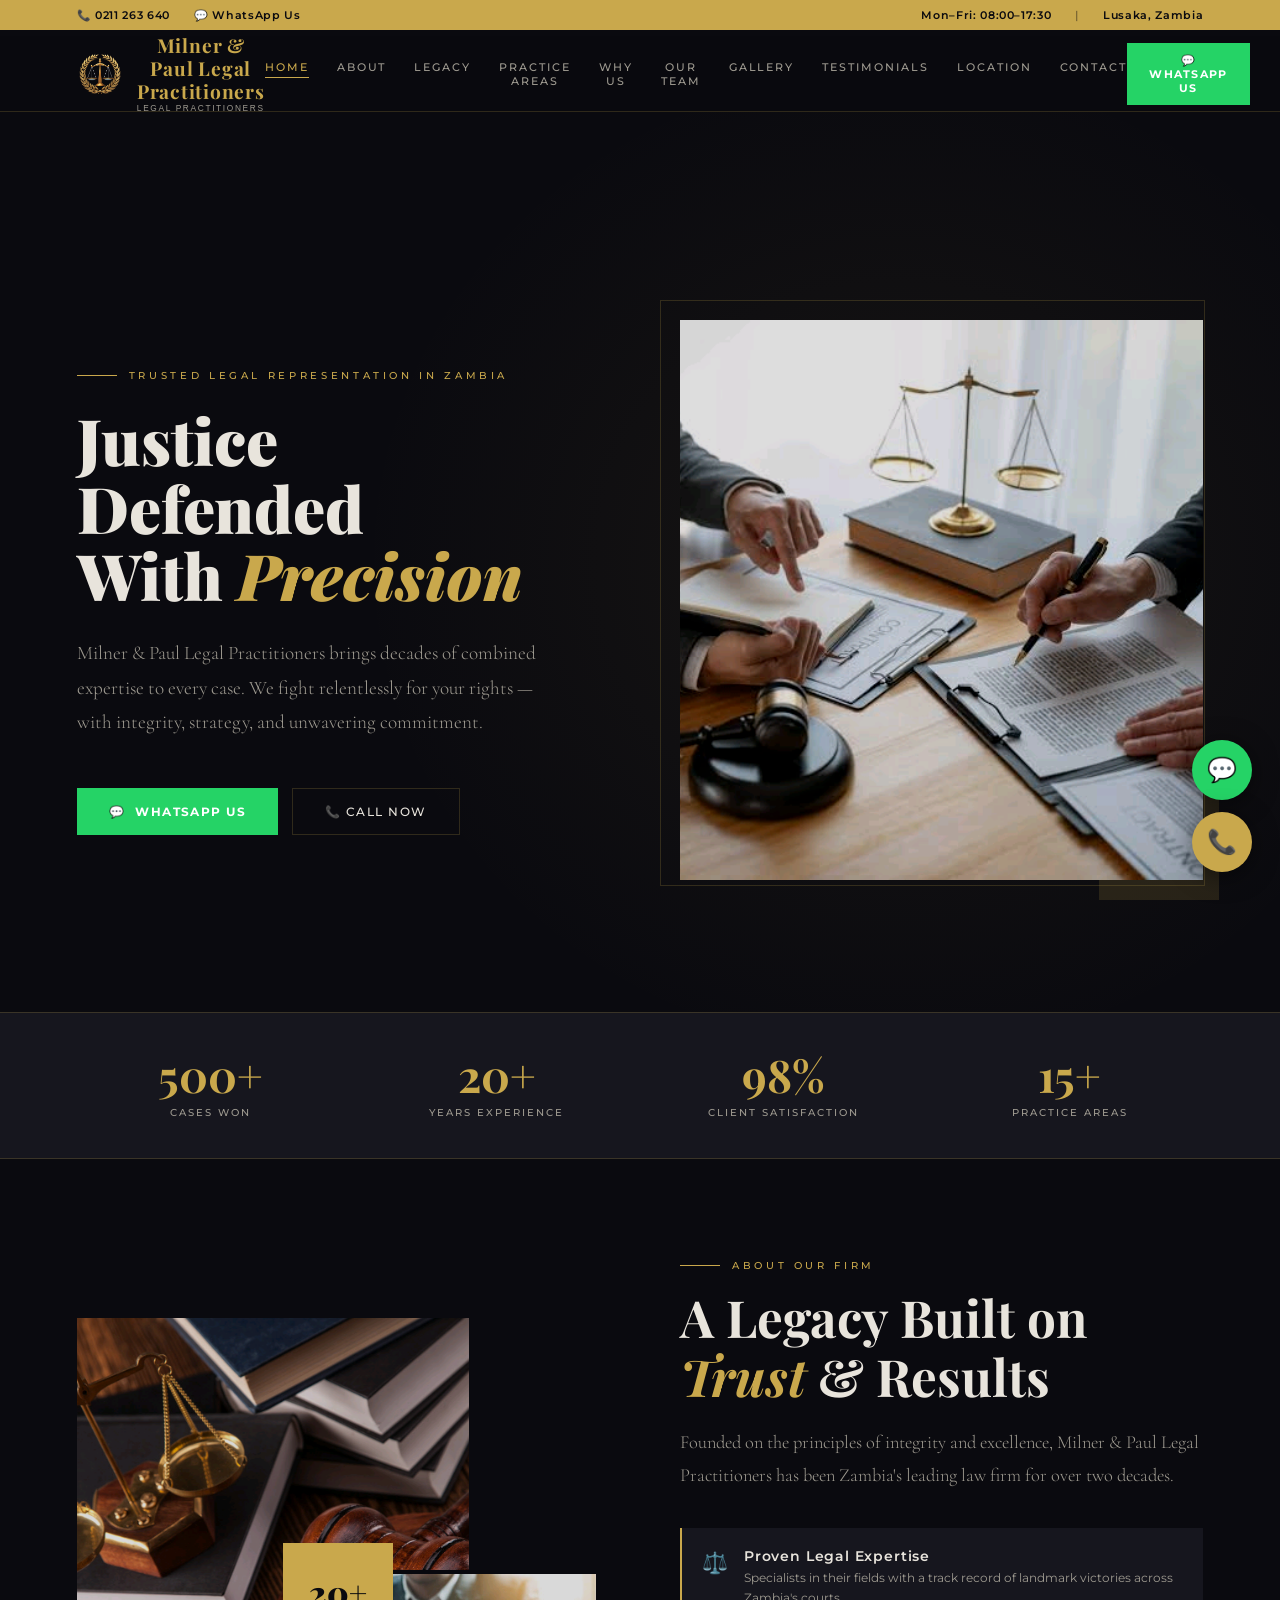
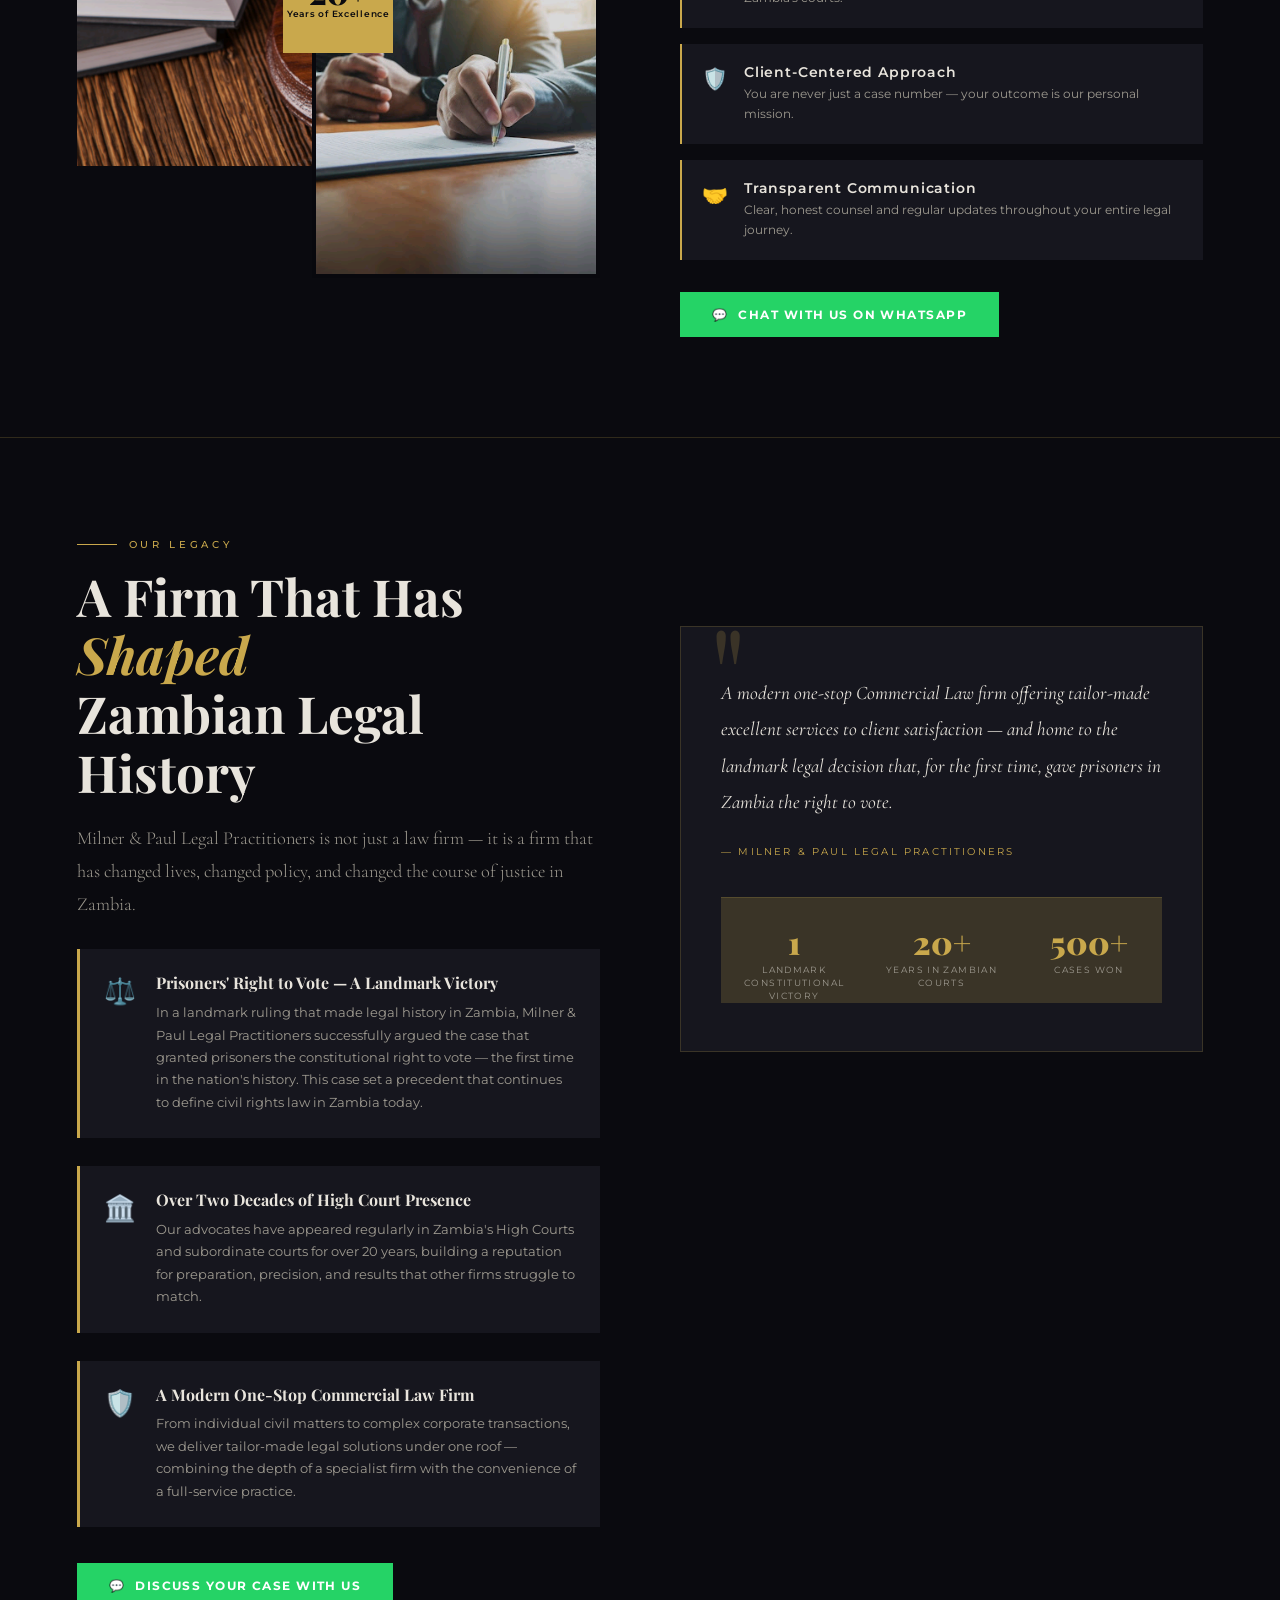
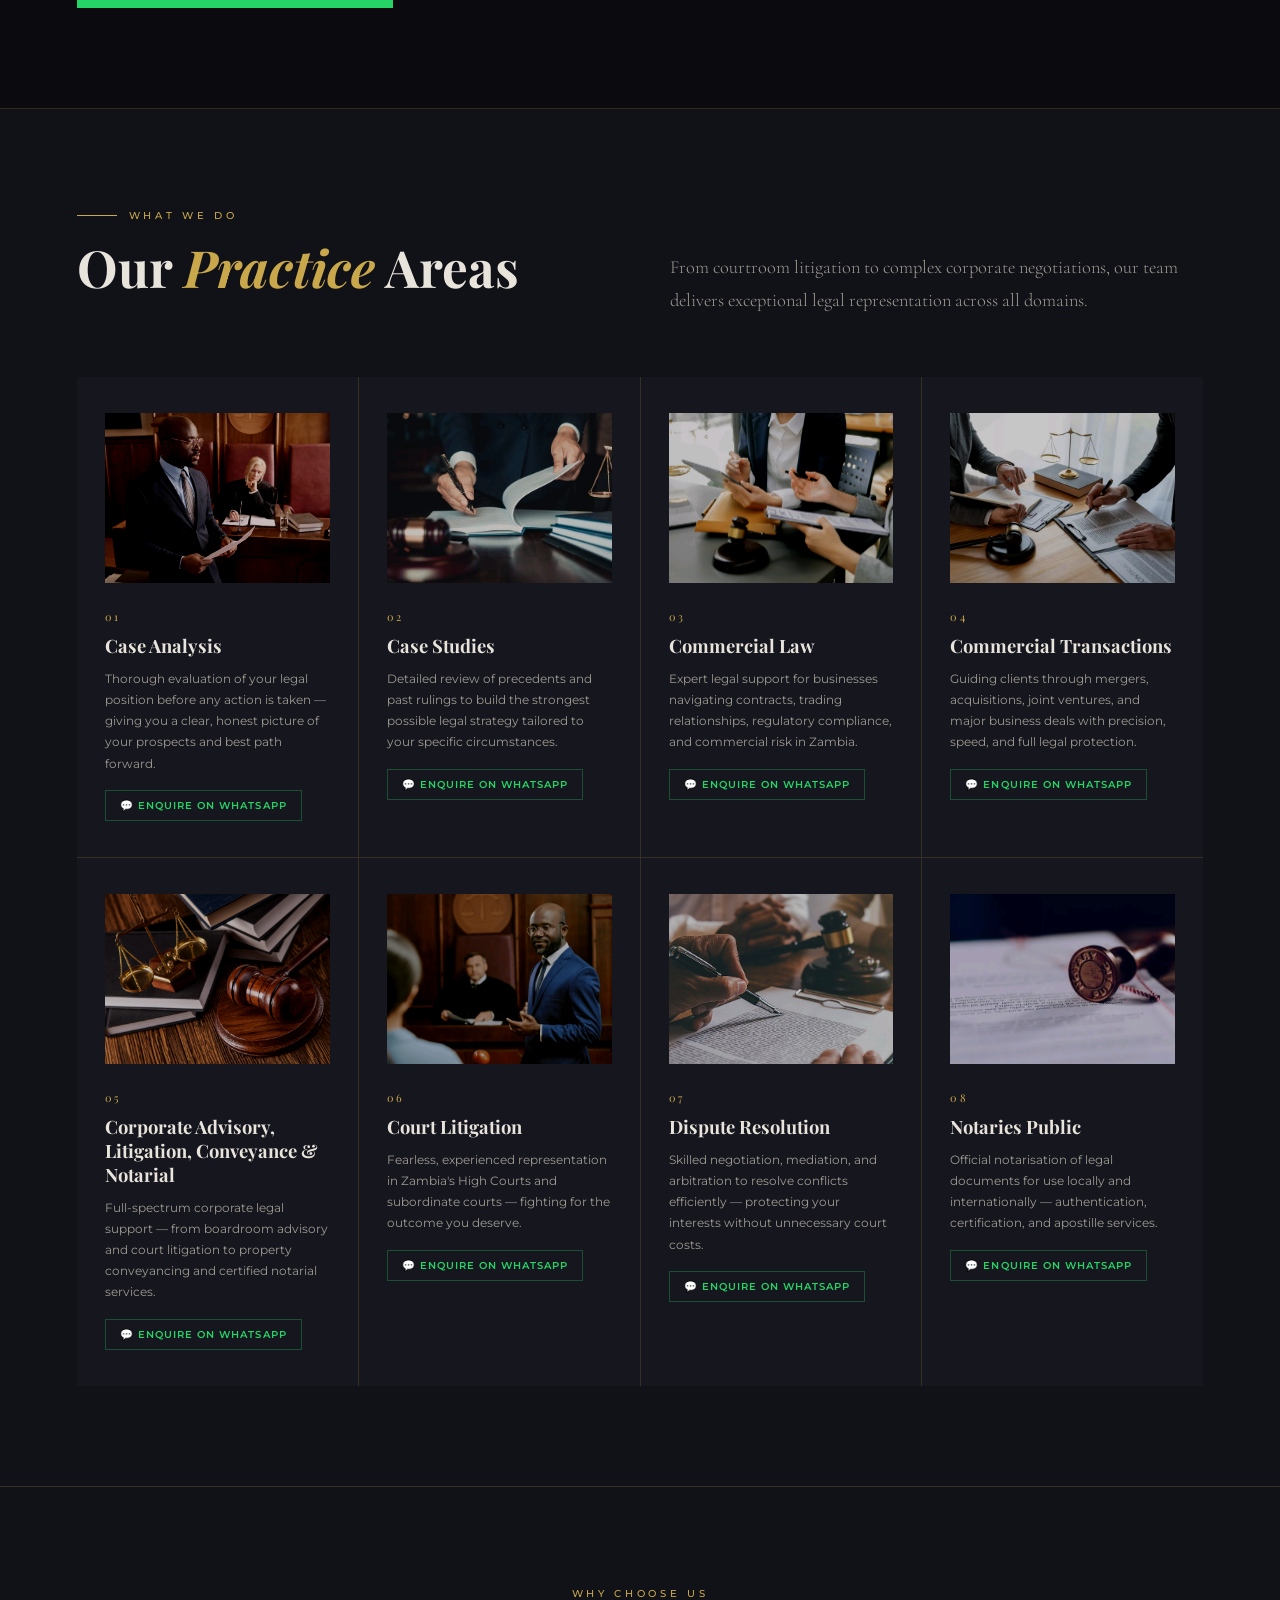
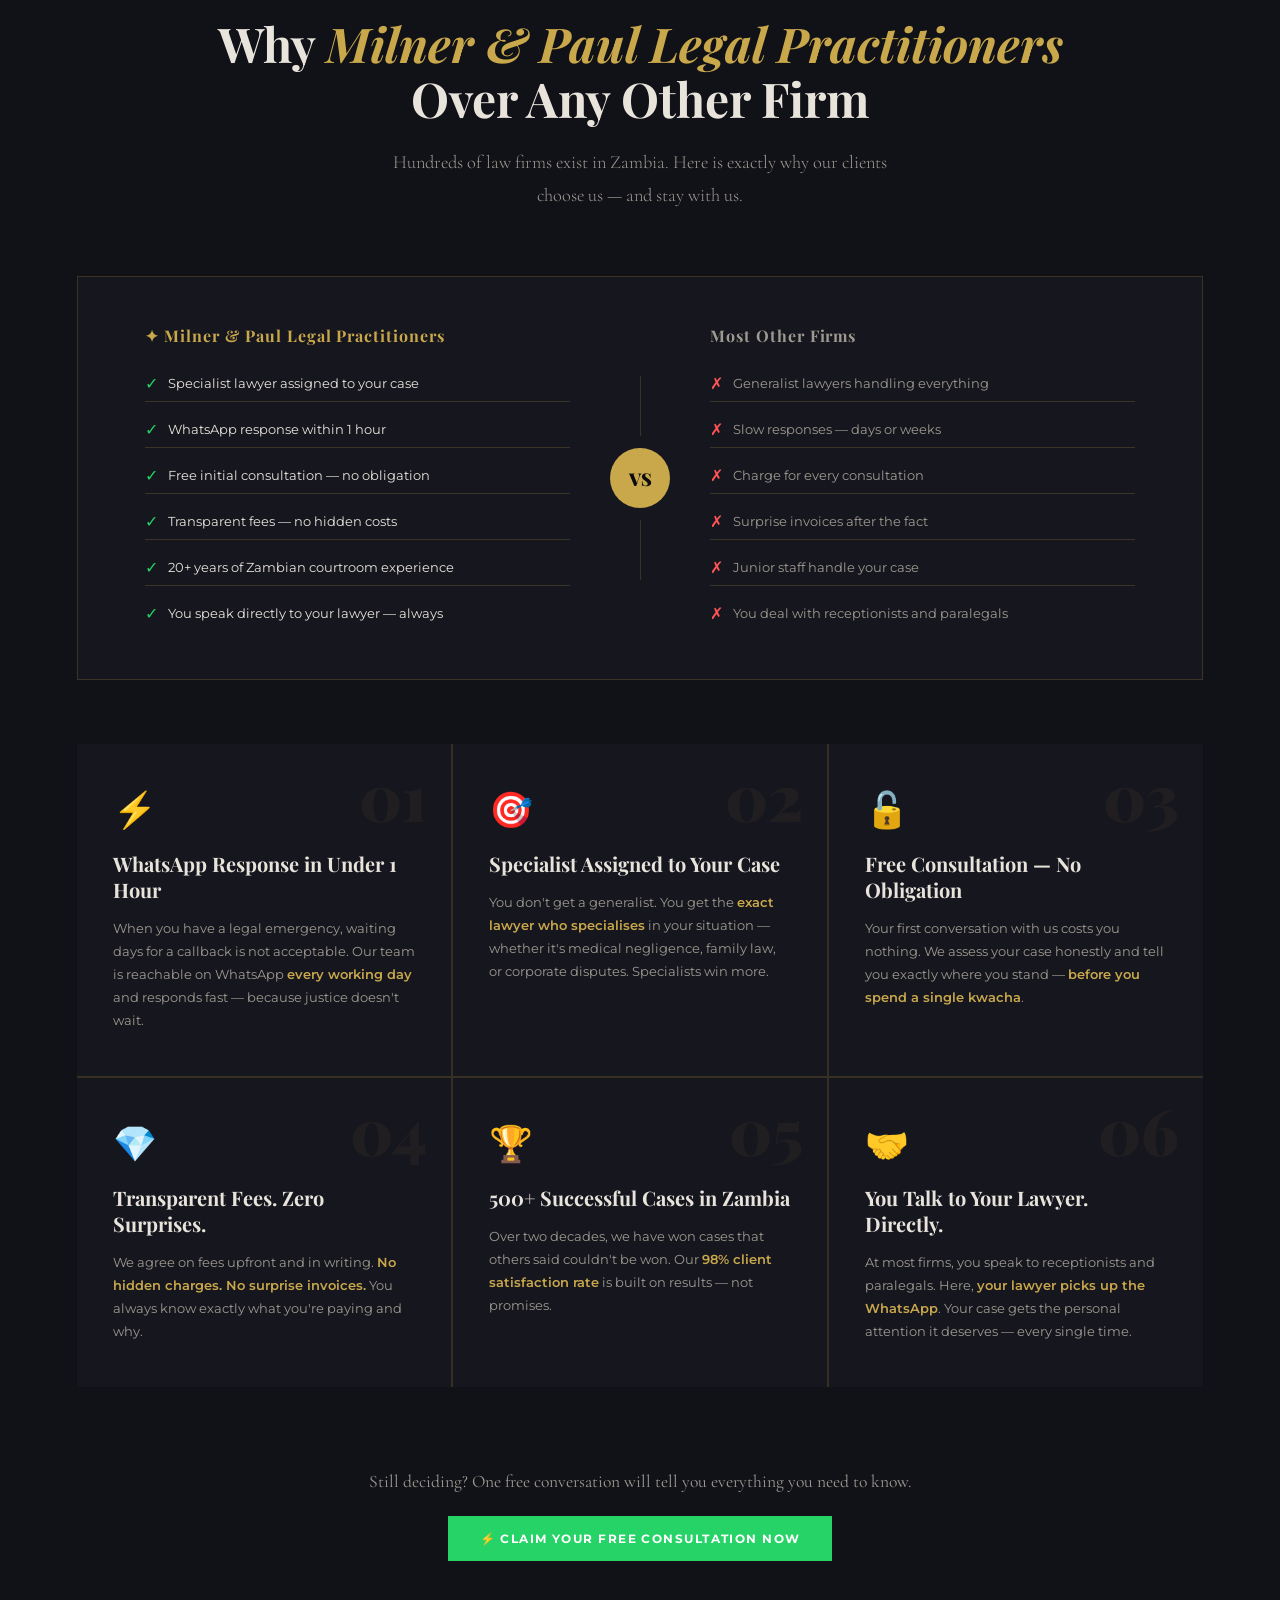
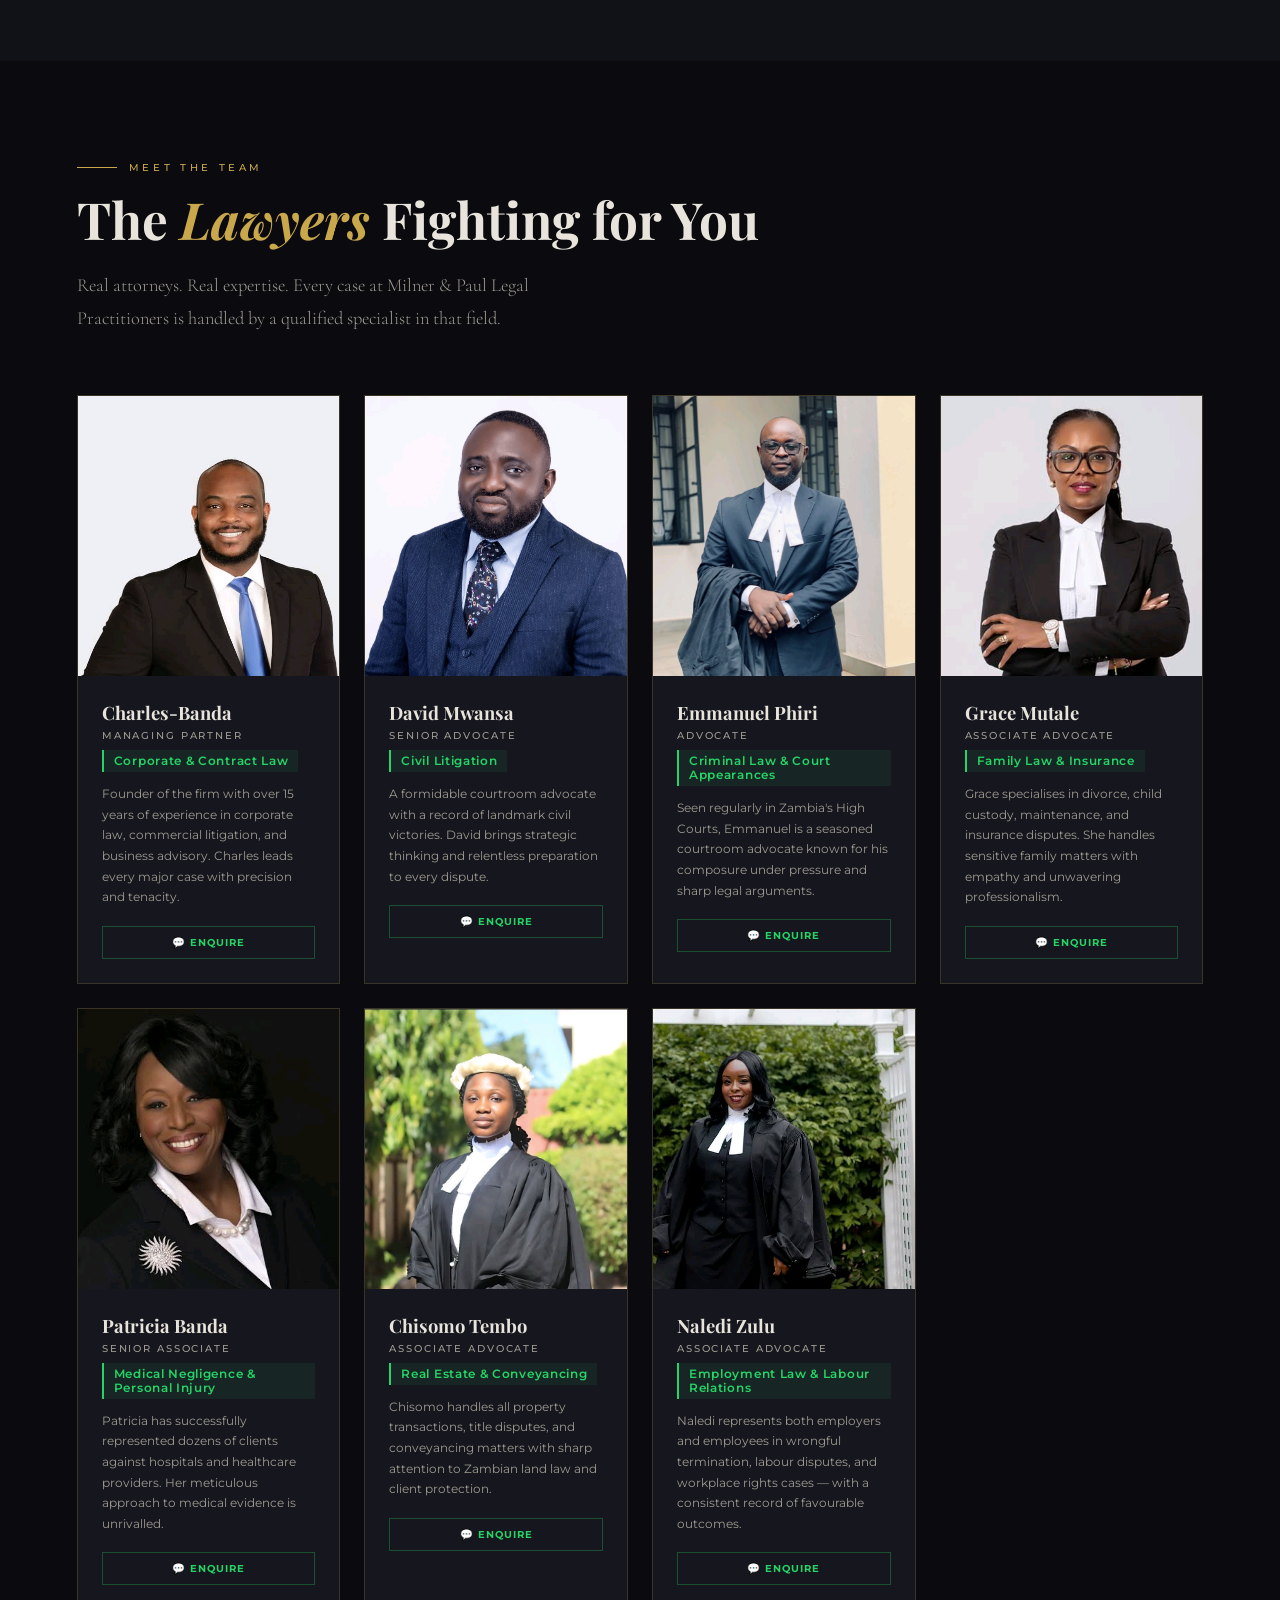
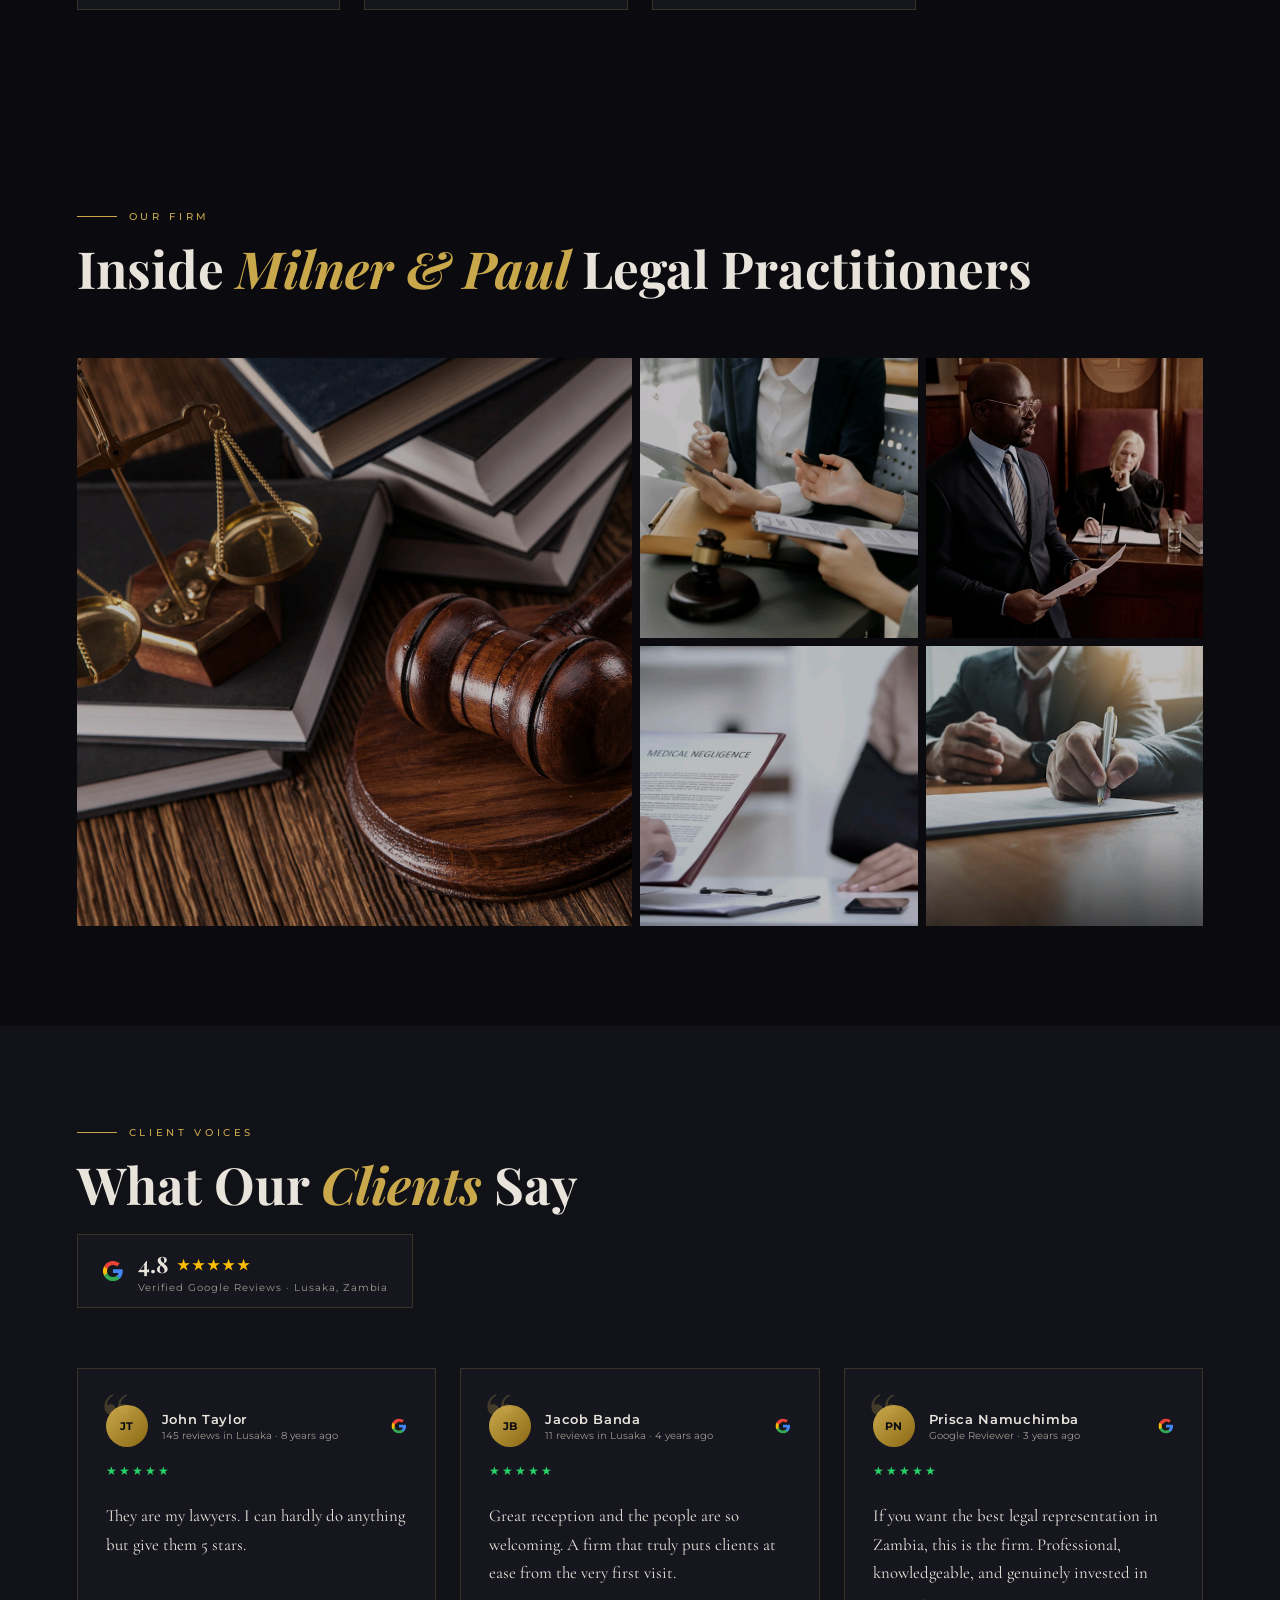
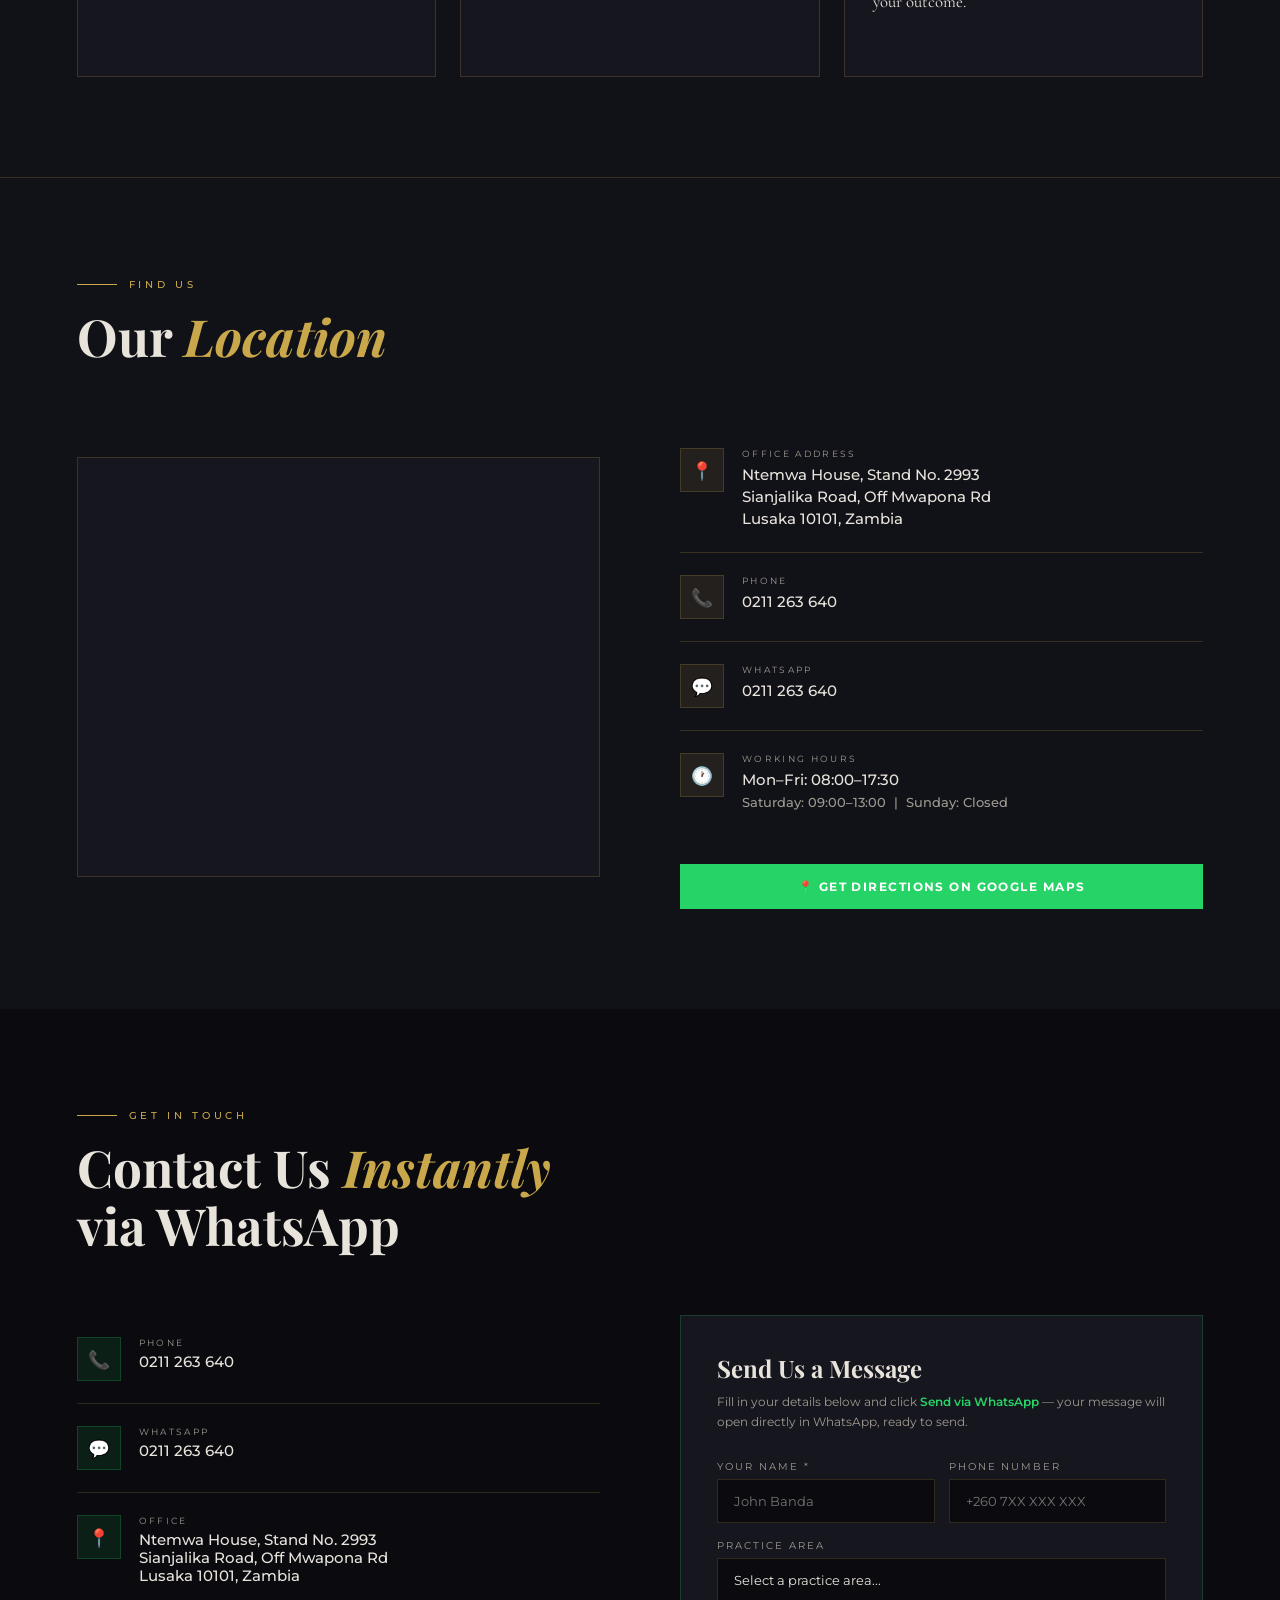
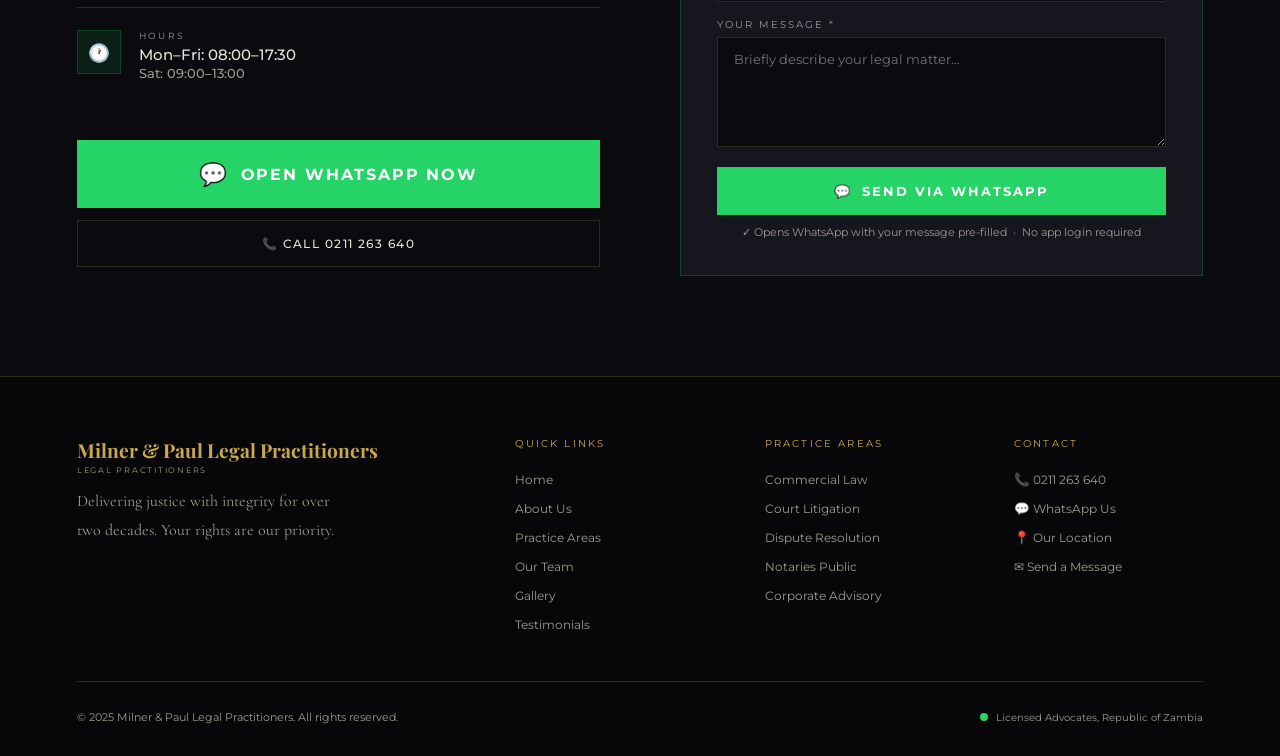
<file: index.html>
<!DOCTYPE html>
<html lang="en">
<head>
<meta charset="UTF-8">
<meta name="viewport" content="width=device-width, initial-scale=1.0">
<title>Milner & Paul Legal Practitioners</title>
<link href="https://fonts.googleapis.com/css2?family=Playfair+Display:ital,wght@0,400;0,700;0,900;1,400&family=Cormorant+Garamond:wght@300;400;500;600&family=Montserrat:wght@300;400;500;600&display=swap" rel="stylesheet">
  <link rel="stylesheet" href="style.css">
</head>
<body>

<!-- TOP BAR -->
<div class="top-bar">
  <div class="top-bar-left">
    <button onclick="doCall()">📞 0211 263 640</button>
    <button onclick="doWhatsApp()">💬 WhatsApp Us</button>
  </div>
  <div class="top-bar-right">
    <span>Mon–Fri: 08:00–17:30</span>
    <span style="opacity:0.4">|</span>
    <span>Lusaka, Zambia</span>
  </div>
</div>

<!-- NAV -->
<nav id="mainNav">
  <button class="nav-logo-btn" onclick="scrollTo_('home')">
    <img src="images/logo.png" alt="Milner & Paul Legal Practitioners Logo">
    <div>
      <span class="nav-logo-text">Milner & Paul Legal Practitioners</span>
      <span class="nav-logo-sub">Legal Practitioners</span>
    </div>
  </button>
  <ul class="nav-links">
    <li><button onclick="scrollTo_('home')" class="nav-link-btn">Home</button></li>
    <li><button onclick="scrollTo_('about')" class="nav-link-btn">About</button></li>
    <li><button onclick="scrollTo_('legacy')" class="nav-link-btn">Legacy</button></li>
    <li><button onclick="scrollTo_('practice')" class="nav-link-btn">Practice Areas</button></li>
    <li><button onclick="scrollTo_('whyus')" class="nav-link-btn">Why Us</button></li>
    <li><button onclick="scrollTo_('team')" class="nav-link-btn">Our Team</button></li>
    <li><button onclick="scrollTo_('gallery')" class="nav-link-btn">Gallery</button></li>
    <li><button onclick="scrollTo_('testimonials')" class="nav-link-btn">Testimonials</button></li>
    <li><button onclick="scrollTo_('location')" class="nav-link-btn">Location</button></li>
    <li><button onclick="scrollTo_('contact')" class="nav-link-btn">Contact</button></li>
  </ul>
  <button class="nav-cta-btn" onclick="doWhatsApp()">💬 WhatsApp Us</button>
  <button class="hamburger" onclick="toggleMenu()" aria-label="Menu">
    <span></span><span></span><span></span>
  </button>
</nav>

<!-- MOBILE MENU -->
<div class="mobile-menu" id="mobileMenu">
  <button onclick="scrollTo_('home');closeMenu()">Home</button>
  <button onclick="scrollTo_('about');closeMenu()">About</button>
  <button onclick="scrollTo_('legacy');closeMenu()">Legacy</button>
  <button onclick="scrollTo_('practice');closeMenu()">Practice Areas</button>
  <button onclick="scrollTo_('whyus');closeMenu()">Why Us</button>
  <button onclick="scrollTo_('team');closeMenu()">Our Team</button>
  <button onclick="scrollTo_('gallery');closeMenu()">Gallery</button>
  <button onclick="scrollTo_('testimonials');closeMenu()">Testimonials</button>
  <button onclick="scrollTo_('location');closeMenu()">Location</button>
  <button onclick="scrollTo_('contact');closeMenu()">Contact</button>
  <button class="mob-cta" onclick="doWhatsApp();closeMenu()">💬 WhatsApp Us Now</button>
</div>

<!-- HERO -->
<div id="home" style="padding-top:112px;">
  <div class="hero">
    <div class="hero-content">
      <div class="hero-eyebrow fade-up">Trusted Legal Representation in Zambia</div>
      <h1 class="fade-up delay-1">Justice<br>Defended<br>With <em>Precision</em></h1>
      <p class="hero-desc fade-up delay-2">Milner & Paul Legal Practitioners brings decades of combined expertise to every case. We fight relentlessly for your rights — with integrity, strategy, and unwavering commitment.</p>
      <div class="hero-btns fade-up delay-3">
        <button class="btn-wa" onclick="doWhatsApp()"><span>💬</span> WhatsApp Us</button>
        <button class="btn-border" onclick="doCall()">📞 Call Now</button>
      </div>
    </div>
    <div class="hero-image fade-up delay-2">
      <img src="images/legal-consultation.jpg" alt="Legal consultation at Milner & Paul Legal Practitioners">
    </div>
  </div>
</div>

<!-- STATS -->
<div class="stats-bar">
  <div class="stat-item anim-el"><div class="stat-num">500+</div><div class="stat-label">Cases Won</div></div>
  <div class="stat-item anim-el"><div class="stat-num">20+</div><div class="stat-label">Years Experience</div></div>
  <div class="stat-item anim-el"><div class="stat-num">98%</div><div class="stat-label">Client Satisfaction</div></div>
  <div class="stat-item anim-el"><div class="stat-num">15+</div><div class="stat-label">Practice Areas</div></div>
</div>



<!-- ABOUT -->
<div id="about">
  <section>
    <div class="about">
      <div class="about-images anim-el">
        <img src="images/scales-gavel.jpg" alt="Justice scales and law books" class="about-img-main">
        <img src="images/document-signing.jpg" alt="Signing legal documents" class="about-img-accent">
        <div class="about-badge"><span class="about-badge-num">20+</span><span class="about-badge-text">Years of Excellence</span></div>
      </div>
      <div class="anim-el">
        <div class="section-eyebrow">About Our Firm</div>
        <h2 class="section-title">A Legacy Built on <em>Trust</em> & Results</h2>
        <p class="section-sub">Founded on the principles of integrity and excellence, Milner & Paul Legal Practitioners has been Zambia's leading law firm for over two decades.</p>
        <div class="about-points">
          <div class="about-point"><div class="about-point-icon">⚖️</div><div><div class="about-point-title">Proven Legal Expertise</div><div class="about-point-desc">Specialists in their fields with a track record of landmark victories across Zambia's courts.</div></div></div>
          <div class="about-point"><div class="about-point-icon">🛡️</div><div><div class="about-point-title">Client-Centered Approach</div><div class="about-point-desc">You are never just a case number — your outcome is our personal mission.</div></div></div>
          <div class="about-point"><div class="about-point-icon">🤝</div><div><div class="about-point-title">Transparent Communication</div><div class="about-point-desc">Clear, honest counsel and regular updates throughout your entire legal journey.</div></div></div>
        </div>
        <button class="btn-wa" style="margin-top:32px;" onclick="doWhatsApp()"><span>💬</span> Chat With Us on WhatsApp</button>
      </div>
    </div>
  </section>
</div>

<!-- LEGACY SECTION -->
<div id="legacy" style="background:var(--dark); border-top:1px solid var(--border); border-bottom:1px solid var(--border);">
  <section style="background:var(--dark);">
    <div class="legacy-wrap">
      <div class="anim-el">
        <div class="section-eyebrow">Our Legacy</div>
        <h2 class="section-title">A Firm That Has <em>Shaped</em><br>Zambian Legal History</h2>
        <p class="section-sub">Milner &amp; Paul Legal Practitioners is not just a law firm — it is a firm that has changed lives, changed policy, and changed the course of justice in Zambia.</p>
        <div class="legacy-milestone anim-el">
          <div class="legacy-icon">⚖️</div>
          <div>
            <div class="legacy-milestone-title">Prisoners' Right to Vote — A Landmark Victory</div>
            <p class="legacy-milestone-desc">In a landmark ruling that made legal history in Zambia, Milner &amp; Paul Legal Practitioners successfully argued the case that granted prisoners the constitutional right to vote — the first time in the nation's history. This case set a precedent that continues to define civil rights law in Zambia today.</p>
          </div>
        </div>
        <div class="legacy-milestone anim-el">
          <div class="legacy-icon">🏛️</div>
          <div>
            <div class="legacy-milestone-title">Over Two Decades of High Court Presence</div>
            <p class="legacy-milestone-desc">Our advocates have appeared regularly in Zambia's High Courts and subordinate courts for over 20 years, building a reputation for preparation, precision, and results that other firms struggle to match.</p>
          </div>
        </div>
        <div class="legacy-milestone anim-el">
          <div class="legacy-icon">🛡️</div>
          <div>
            <div class="legacy-milestone-title">A Modern One-Stop Commercial Law Firm</div>
            <p class="legacy-milestone-desc">From individual civil matters to complex corporate transactions, we deliver tailor-made legal solutions under one roof — combining the depth of a specialist firm with the convenience of a full-service practice.</p>
          </div>
        </div>
        <button class="btn-wa" style="margin-top:36px;" onclick="doWhatsApp()"><span>💬</span> Discuss Your Case With Us</button>
      </div>
      <div class="legacy-quote-block anim-el">
        <div class="legacy-quote-mark">"</div>
        <blockquote class="legacy-quote">A modern one-stop Commercial Law firm offering tailor-made excellent services to client satisfaction — and home to the landmark legal decision that, for the first time, gave prisoners in Zambia the right to vote.</blockquote>
        <div class="legacy-quote-attr">— Milner &amp; Paul Legal Practitioners</div>
        <div class="legacy-stats-row">
          <div class="legacy-stat"><div class="legacy-stat-num">1</div><div class="legacy-stat-label">Landmark Constitutional Victory</div></div>
          <div class="legacy-stat"><div class="legacy-stat-num">20+</div><div class="legacy-stat-label">Years in Zambian Courts</div></div>
          <div class="legacy-stat"><div class="legacy-stat-num">500+</div><div class="legacy-stat-label">Cases Won</div></div>
        </div>
      </div>
    </div>
  </section>
</div>

<!-- PRACTICE AREAS -->
<div id="practice" style="background:var(--dark-mid);">
  <section style="background:var(--dark-mid);">
    <div class="practice-header">
      <div>
        <div class="section-eyebrow">What We Do</div>
        <h2 class="section-title">Our <em>Practice</em> Areas</h2>
      </div>
      <p class="section-sub">From courtroom litigation to complex corporate negotiations, our team delivers exceptional legal representation across all domains.</p>
    </div>
    <div class="practice-grid">
      <div class="practice-card anim-el" onclick="waEnquire('Case Analysis')">
        <img src="images/courtroom.jpg" alt="Case Analysis" class="practice-card-img">
        <div class="practice-num">01</div><div class="practice-title">Case Analysis</div>
        <div class="practice-desc">Thorough evaluation of your legal position before any action is taken — giving you a clear, honest picture of your prospects and best path forward.</div>
        <button class="practice-wa-btn">💬 Enquire on WhatsApp</button>
      </div>
      <div class="practice-card anim-el" onclick="waEnquire('Case Studies')">
        <img src="images/case-studies.jpg" alt="Case Studies" class="practice-card-img">
        <div class="practice-num">02</div><div class="practice-title">Case Studies</div>
        <div class="practice-desc">Detailed review of precedents and past rulings to build the strongest possible legal strategy tailored to your specific circumstances.</div>
        <button class="practice-wa-btn">💬 Enquire on WhatsApp</button>
      </div>
      <div class="practice-card anim-el" onclick="waEnquire('Commercial Law')">
        <img src="images/corporate-law.jpg" alt="Commercial Law" class="practice-card-img">
        <div class="practice-num">03</div><div class="practice-title">Commercial Law</div>
        <div class="practice-desc">Expert legal support for businesses navigating contracts, trading relationships, regulatory compliance, and commercial risk in Zambia.</div>
        <button class="practice-wa-btn">💬 Enquire on WhatsApp</button>
      </div>
      <div class="practice-card anim-el" onclick="waEnquire('Commercial Transactions')">
        <img src="images/legal-consultation.jpg" alt="Commercial Transactions" class="practice-card-img">
        <div class="practice-num">04</div><div class="practice-title">Commercial Transactions</div>
        <div class="practice-desc">Guiding clients through mergers, acquisitions, joint ventures, and major business deals with precision, speed, and full legal protection.</div>
        <button class="practice-wa-btn">💬 Enquire on WhatsApp</button>
      </div>
      <div class="practice-card anim-el" onclick="waEnquire('Corporate Advisory, Litigation, Conveyance & Notarial Services')">
        <img src="images/scales-gavel.jpg" alt="Corporate Advisory" class="practice-card-img">
        <div class="practice-num">05</div><div class="practice-title">Corporate Advisory, Litigation, Conveyance & Notarial</div>
        <div class="practice-desc">Full-spectrum corporate legal support — from boardroom advisory and court litigation to property conveyancing and certified notarial services.</div>
        <button class="practice-wa-btn">💬 Enquire on WhatsApp</button>
      </div>
      <div class="practice-card anim-el" onclick="waEnquire('Court Litigation')">
        <img src="images/court-litigation.jpg" alt="Court Litigation" class="practice-card-img">
        <div class="practice-num">06</div><div class="practice-title">Court Litigation</div>
        <div class="practice-desc">Fearless, experienced representation in Zambia's High Courts and subordinate courts — fighting for the outcome you deserve.</div>
        <button class="practice-wa-btn">💬 Enquire on WhatsApp</button>
      </div>
      <div class="practice-card anim-el" onclick="waEnquire('Dispute Resolution')">
        <img src="images/dispute-resolution.jpg" alt="Dispute Resolution" class="practice-card-img">
        <div class="practice-num">07</div><div class="practice-title">Dispute Resolution</div>
        <div class="practice-desc">Skilled negotiation, mediation, and arbitration to resolve conflicts efficiently — protecting your interests without unnecessary court costs.</div>
        <button class="practice-wa-btn">💬 Enquire on WhatsApp</button>
      </div>
      <div class="practice-card anim-el" onclick="waEnquire('Notaries Public')">
        <img src="images/notaries-public.jpg" alt="Notaries Public" class="practice-card-img">
        <div class="practice-num">08</div><div class="practice-title">Notaries Public</div>
        <div class="practice-desc">Official notarisation of legal documents for use locally and internationally — authentication, certification, and apostille services.</div>
        <button class="practice-wa-btn">💬 Enquire on WhatsApp</button>
      </div>
    </div>
  </section>
</div>

<!-- WHY US -->
<div id="whyus" class="whyus-section">
  <section style="background:var(--dark-mid);">
    <div class="whyus-header">
      <div class="section-eyebrow">Why Choose Us</div>
      <h2 class="section-title">Why <em>Milner & Paul Legal Practitioners</em><br>Over Any Other Firm</h2>
      <p class="section-sub">Hundreds of law firms exist in Zambia. Here is exactly why our clients choose us — and stay with us.</p>
    </div>

    <!-- VS BAR -->
    <div class="vs-bar anim-el">
      <div class="vs-col">
        <div class="vs-col-title us">✦ Milner & Paul Legal Practitioners</div>
        <ul class="vs-list">
          <li><span class="check">✓</span> Specialist lawyer assigned to your case</li>
          <li><span class="check">✓</span> WhatsApp response within 1 hour</li>
          <li><span class="check">✓</span> Free initial consultation — no obligation</li>
          <li><span class="check">✓</span> Transparent fees — no hidden costs</li>
          <li><span class="check">✓</span> 20+ years of Zambian courtroom experience</li>
          <li><span class="check">✓</span> You speak directly to your lawyer — always</li>
        </ul>
      </div>
      <div class="vs-divider">
        <div class="vs-line"></div>
        <div class="vs-circle">VS</div>
        <div class="vs-line"></div>
      </div>
      <div class="vs-col">
        <div class="vs-col-title them">Most Other Firms</div>
        <ul class="vs-list them">
          <li><span class="cross">✗</span> Generalist lawyers handling everything</li>
          <li><span class="cross">✗</span> Slow responses — days or weeks</li>
          <li><span class="cross">✗</span> Charge for every consultation</li>
          <li><span class="cross">✗</span> Surprise invoices after the fact</li>
          <li><span class="cross">✗</span> Junior staff handle your case</li>
          <li><span class="cross">✗</span> You deal with receptionists and paralegals</li>
        </ul>
      </div>
    </div>

    <!-- 6 REASON CARDS -->
    <div class="whyus-grid">
      <div class="whyus-card anim-el">
        <span class="whyus-num">01</span>
        <span class="whyus-icon">⚡</span>
        <div class="whyus-title">WhatsApp Response in Under 1 Hour</div>
        <div class="whyus-desc">When you have a legal emergency, waiting days for a callback is not acceptable. Our team is reachable on WhatsApp <strong>every working day</strong> and responds fast — because justice doesn't wait.</div>
      </div>
      <div class="whyus-card anim-el">
        <span class="whyus-num">02</span>
        <span class="whyus-icon">🎯</span>
        <div class="whyus-title">Specialist Assigned to Your Case</div>
        <div class="whyus-desc">You don't get a generalist. You get the <strong>exact lawyer who specialises</strong> in your situation — whether it's medical negligence, family law, or corporate disputes. Specialists win more.</div>
      </div>
      <div class="whyus-card anim-el">
        <span class="whyus-num">03</span>
        <span class="whyus-icon">🔓</span>
        <div class="whyus-title">Free Consultation — No Obligation</div>
        <div class="whyus-desc">Your first conversation with us costs you nothing. We assess your case honestly and tell you exactly where you stand — <strong>before you spend a single kwacha</strong>.</div>
      </div>
      <div class="whyus-card anim-el">
        <span class="whyus-num">04</span>
        <span class="whyus-icon">💎</span>
        <div class="whyus-title">Transparent Fees. Zero Surprises.</div>
        <div class="whyus-desc">We agree on fees upfront and in writing. <strong>No hidden charges. No surprise invoices.</strong> You always know exactly what you're paying and why.</div>
      </div>
      <div class="whyus-card anim-el">
        <span class="whyus-num">05</span>
        <span class="whyus-icon">🏆</span>
        <div class="whyus-title">500+ Successful Cases in Zambia</div>
        <div class="whyus-desc">Over two decades, we have won cases that others said couldn't be won. Our <strong>98% client satisfaction rate</strong> is built on results — not promises.</div>
      </div>
      <div class="whyus-card anim-el">
        <span class="whyus-num">06</span>
        <span class="whyus-icon">🤝</span>
        <div class="whyus-title">You Talk to Your Lawyer. Directly.</div>
        <div class="whyus-desc">At most firms, you speak to receptionists and paralegals. Here, <strong>your lawyer picks up the WhatsApp</strong>. Your case gets the personal attention it deserves — every single time.</div>
      </div>
    </div>

    <div class="whyus-cta-wrap anim-el">
      <p>Still deciding? One free conversation will tell you everything you need to know.</p>
      <button class="btn-wa" style="display:inline-flex;" onclick="waEnquire('Free Consultation')">⚡ Claim Your Free Consultation Now</button>
    </div>
  </section>
</div>

<!-- TEAM -->
<div id="team" style="background:var(--dark);">
  <section style="background:var(--dark);">
    <div class="section-eyebrow">Meet the Team</div>
    <h2 class="section-title">The <em>Lawyers</em> Fighting for You</h2>
    <p class="section-sub" style="margin-bottom:60px;">Real attorneys. Real expertise. Every case at Milner & Paul Legal Practitioners is handled by a qualified specialist in that field.</p>
    <div class="team-grid">

      <!-- Charles Banda- Managing Partner -->
      <div class="team-card anim-el">
        <div class="team-img-wrap">
          <img src="images/Charles-Banda.jpg" alt="Charles-Banda">
          <div class="team-overlay">
            <button class="team-wa-btn" onclick="waEnquire('Managing Partner – Charles-Banda')">💬 WhatsApp</button>
          </div>
        </div>
        <div class="team-info">
          <div class="team-name">Charles-Banda</div>
          <div class="team-title">Managing Partner</div>
          <div class="team-spec">Corporate & Contract Law</div>
          <p class="team-bio">Founder of the firm with over 15 years of experience in corporate law, commercial litigation, and business advisory. Charles leads every major case with precision and tenacity.</p>
          <button class="team-contact-btn" onclick="waEnquire('Corporate & Contract Law – Charles Banda')">💬 Enquire</button>
        </div>
      </div>

      <!-- Lawyer 2 - Civil Litigation -->
      <div class="team-card anim-el">
        <div class="team-img-wrap">
          <img src="images/david-mwansa.jpg" alt="Senior Advocate">
          <div class="team-overlay">
            <button class="team-wa-btn" onclick="waEnquire('Civil Litigation')">💬 WhatsApp</button>
          </div>
        </div>
        <div class="team-info">
          <div class="team-name">David Mwansa</div>
          <div class="team-title">Senior Advocate</div>
          <div class="team-spec">Civil Litigation</div>
          <p class="team-bio">A formidable courtroom advocate with a record of landmark civil victories. David brings strategic thinking and relentless preparation to every dispute.</p>
          <button class="team-contact-btn" onclick="waEnquire('Civil Litigation – David Mwansa')">💬 Enquire</button>
        </div>
      </div>

      <!-- Lawyer 3 - Criminal & Court -->
      <div class="team-card anim-el">
        <div class="team-img-wrap">
          <img src="images/emmanuel-phiri.jpg" alt="Advocate">
          <div class="team-overlay">
            <button class="team-wa-btn" onclick="waEnquire('Criminal Law')">💬 WhatsApp</button>
          </div>
        </div>
        <div class="team-info">
          <div class="team-name">Emmanuel Phiri</div>
          <div class="team-title">Advocate</div>
          <div class="team-spec">Criminal Law & Court Appearances</div>
          <p class="team-bio">Seen regularly in Zambia's High Courts, Emmanuel is a seasoned courtroom advocate known for his composure under pressure and sharp legal arguments.</p>
          <button class="team-contact-btn" onclick="waEnquire('Criminal Law – Emmanuel Phiri')">💬 Enquire</button>
        </div>
      </div>

      <!-- Lawyer 4 - Family Law -->
      <div class="team-card anim-el">
        <div class="team-img-wrap">
          <img src="images/grace-mutale.jpg" alt="Family Law Advocate">
          <div class="team-overlay">
            <button class="team-wa-btn" onclick="waEnquire('Family Law')">💬 WhatsApp</button>
          </div>
        </div>
        <div class="team-info">
          <div class="team-name">Grace Mutale</div>
          <div class="team-title">Associate Advocate</div>
          <div class="team-spec">Family Law & Insurance</div>
          <p class="team-bio">Grace specialises in divorce, child custody, maintenance, and insurance disputes. She handles sensitive family matters with empathy and unwavering professionalism.</p>
          <button class="team-contact-btn" onclick="waEnquire('Family Law – Grace Mutale')">💬 Enquire</button>
        </div>
      </div>

      <!-- Lawyer 5 - Medical Negligence -->
      <div class="team-card anim-el">
        <div class="team-img-wrap">
          <img src="images/patricia-banda.jpg" alt="Medical Negligence Lawyer">
          <div class="team-overlay">
            <button class="team-wa-btn" onclick="waEnquire('Medical Negligence')">💬 WhatsApp</button>
          </div>
        </div>
        <div class="team-info">
          <div class="team-name">Patricia Banda</div>
          <div class="team-title">Senior Associate</div>
          <div class="team-spec">Medical Negligence & Personal Injury</div>
          <p class="team-bio">Patricia has successfully represented dozens of clients against hospitals and healthcare providers. Her meticulous approach to medical evidence is unrivalled.</p>
          <button class="team-contact-btn" onclick="waEnquire('Medical Negligence – Patricia Banda')">💬 Enquire</button>
        </div>
      </div>

      <!-- Lawyer 6 - Real Estate -->
      <div class="team-card anim-el">
        <div class="team-img-wrap">
          <img src="images/chisomo-tembo.jpg" alt="Real Estate Lawyer">
          <div class="team-overlay">
            <button class="team-wa-btn" onclick="waEnquire('Real Estate Law')">💬 WhatsApp</button>
          </div>
        </div>
        <div class="team-info">
          <div class="team-name">Chisomo Tembo</div>
          <div class="team-title">Associate Advocate</div>
          <div class="team-spec">Real Estate & Conveyancing</div>
          <p class="team-bio">Chisomo handles all property transactions, title disputes, and conveyancing matters with sharp attention to Zambian land law and client protection.</p>
          <button class="team-contact-btn" onclick="waEnquire('Real Estate Law – Chisomo Tembo')">💬 Enquire</button>
        </div>
      </div>

      <!-- Lawyer 7 - Employment Law -->
      <div class="team-card anim-el">
        <div class="team-img-wrap">
          <img src="images/naledi-zulu.jpg" alt="Employment Lawyer">
          <div class="team-overlay">
            <button class="team-wa-btn" onclick="waEnquire('Employment Law')">💬 WhatsApp</button>
          </div>
        </div>
        <div class="team-info">
          <div class="team-name">Naledi Zulu</div>
          <div class="team-title">Associate Advocate</div>
          <div class="team-spec">Employment Law & Labour Relations</div>
          <p class="team-bio">Naledi represents both employers and employees in wrongful termination, labour disputes, and workplace rights cases — with a consistent record of favourable outcomes.</p>
          <button class="team-contact-btn" onclick="waEnquire('Employment Law – Naledi Zulu')">💬 Enquire</button>
        </div>
      </div>

    </div>
  </section>
</div>

<!-- GALLERY -->
<div id="gallery">
  <section>
    <div class="section-eyebrow">Our Firm</div>
    <h2 class="section-title">Inside <em>Milner & Paul</em> Legal Practitioners</h2>
    <div class="gallery-grid">
      <div class="gallery-item"><img src="images/scales-gavel.jpg" alt="Law books and scales of justice"></div>
      <div class="gallery-item"><img src="images/corporate-law.jpg" alt="Legal consultation"></div>
      <div class="gallery-item"><img src="images/courtroom.jpg" alt="Courtroom presentation"></div>
      <div class="gallery-item"><img src="images/medical-negligence.jpg" alt="Medical negligence consultation"></div>
      <div class="gallery-item"><img src="images/document-signing.jpg" alt="Document signing"></div>
    </div>
  </section>
</div>

<!-- TESTIMONIALS -->
<div id="testimonials" style="background:var(--dark-mid);">
  <section style="background:var(--dark-mid);">
    <div class="section-eyebrow">Client Voices</div>
    <h2 class="section-title">What Our <em>Clients</em> Say</h2>
    <div class="google-badge anim-el">
      <div class="google-badge-inner">
        <svg class="google-g" viewBox="0 0 24 24" width="22" height="22"><path d="M22.56 12.25c0-.78-.07-1.53-.2-2.25H12v4.26h5.92c-.26 1.37-1.04 2.53-2.21 3.31v2.77h3.57c2.08-1.92 3.28-4.74 3.28-8.09z" fill="#4285F4"/><path d="M12 23c2.97 0 5.46-.98 7.28-2.66l-3.57-2.77c-.98.66-2.23 1.06-3.71 1.06-2.86 0-5.29-1.93-6.16-4.53H2.18v2.84C3.99 20.53 7.7 23 12 23z" fill="#34A853"/><path d="M5.84 14.09c-.22-.66-.35-1.36-.35-2.09s.13-1.43.35-2.09V7.07H2.18C1.43 8.55 1 10.22 1 12s.43 3.45 1.18 4.93l3.66-2.84z" fill="#FBBC05"/><path d="M12 5.38c1.62 0 3.06.56 4.21 1.64l3.15-3.15C17.45 2.09 14.97 1 12 1 7.7 1 3.99 3.47 2.18 7.07l3.66 2.84c.87-2.6 3.3-4.53 6.16-4.53z" fill="#EA4335"/></svg>
        <div class="google-badge-text">
          <div class="google-badge-rating">4.8 <span class="google-stars">★★★★★</span></div>
          <div class="google-badge-sub">Verified Google Reviews · Lusaka, Zambia</div>
        </div>
      </div>
    </div>
    <div class="testimonials-grid">
      <div class="testimonial-card anim-el">
        <div class="testimonial-top">
          <div class="testimonial-avatar">JT</div>
          <div>
            <div class="testimonial-author">John Taylor</div>
            <div class="testimonial-role">145 reviews in Lusaka · 8 years ago</div>
          </div>
          <svg class="google-g-small" viewBox="0 0 24 24" width="16" height="16"><path d="M22.56 12.25c0-.78-.07-1.53-.2-2.25H12v4.26h5.92c-.26 1.37-1.04 2.53-2.21 3.31v2.77h3.57c2.08-1.92 3.28-4.74 3.28-8.09z" fill="#4285F4"/><path d="M12 23c2.97 0 5.46-.98 7.28-2.66l-3.57-2.77c-.98.66-2.23 1.06-3.71 1.06-2.86 0-5.29-1.93-6.16-4.53H2.18v2.84C3.99 20.53 7.7 23 12 23z" fill="#34A853"/><path d="M5.84 14.09c-.22-.66-.35-1.36-.35-2.09s.13-1.43.35-2.09V7.07H2.18C1.43 8.55 1 10.22 1 12s.43 3.45 1.18 4.93l3.66-2.84z" fill="#FBBC05"/><path d="M12 5.38c1.62 0 3.06.56 4.21 1.64l3.15-3.15C17.45 2.09 14.97 1 12 1 7.7 1 3.99 3.47 2.18 7.07l3.66 2.84z" fill="#EA4335"/></svg>
        </div>
        <div class="stars">★★★★★</div>
        <p class="testimonial-text">They are my lawyers. I can hardly do anything but give them 5 stars.</p>
      </div>
      <div class="testimonial-card anim-el">
        <div class="testimonial-top">
          <div class="testimonial-avatar">JB</div>
          <div>
            <div class="testimonial-author">Jacob Banda</div>
            <div class="testimonial-role">11 reviews in Lusaka · 4 years ago</div>
          </div>
          <svg class="google-g-small" viewBox="0 0 24 24" width="16" height="16"><path d="M22.56 12.25c0-.78-.07-1.53-.2-2.25H12v4.26h5.92c-.26 1.37-1.04 2.53-2.21 3.31v2.77h3.57c2.08-1.92 3.28-4.74 3.28-8.09z" fill="#4285F4"/><path d="M12 23c2.97 0 5.46-.98 7.28-2.66l-3.57-2.77c-.98.66-2.23 1.06-3.71 1.06-2.86 0-5.29-1.93-6.16-4.53H2.18v2.84C3.99 20.53 7.7 23 12 23z" fill="#34A853"/><path d="M5.84 14.09c-.22-.66-.35-1.36-.35-2.09s.13-1.43.35-2.09V7.07H2.18C1.43 8.55 1 10.22 1 12s.43 3.45 1.18 4.93l3.66-2.84z" fill="#FBBC05"/><path d="M12 5.38c1.62 0 3.06.56 4.21 1.64l3.15-3.15C17.45 2.09 14.97 1 12 1 7.7 1 3.99 3.47 2.18 7.07l3.66 2.84z" fill="#EA4335"/></svg>
        </div>
        <div class="stars">★★★★★</div>
        <p class="testimonial-text">Great reception and the people are so welcoming. A firm that truly puts clients at ease from the very first visit.</p>
      </div>
      <div class="testimonial-card anim-el">
        <div class="testimonial-top">
          <div class="testimonial-avatar">PN</div>
          <div>
            <div class="testimonial-author">Prisca Namuchimba</div>
            <div class="testimonial-role">Google Reviewer · 3 years ago</div>
          </div>
          <svg class="google-g-small" viewBox="0 0 24 24" width="16" height="16"><path d="M22.56 12.25c0-.78-.07-1.53-.2-2.25H12v4.26h5.92c-.26 1.37-1.04 2.53-2.21 3.31v2.77h3.57c2.08-1.92 3.28-4.74 3.28-8.09z" fill="#4285F4"/><path d="M12 23c2.97 0 5.46-.98 7.28-2.66l-3.57-2.77c-.98.66-2.23 1.06-3.71 1.06-2.86 0-5.29-1.93-6.16-4.53H2.18v2.84C3.99 20.53 7.7 23 12 23z" fill="#34A853"/><path d="M5.84 14.09c-.22-.66-.35-1.36-.35-2.09s.13-1.43.35-2.09V7.07H2.18C1.43 8.55 1 10.22 1 12s.43 3.45 1.18 4.93l3.66-2.84z" fill="#FBBC05"/><path d="M12 5.38c1.62 0 3.06.56 4.21 1.64l3.15-3.15C17.45 2.09 14.97 1 12 1 7.7 1 3.99 3.47 2.18 7.07l3.66 2.84z" fill="#EA4335"/></svg>
        </div>
        <div class="stars">★★★★★</div>
        <p class="testimonial-text">If you want the best legal representation in Zambia, this is the firm. Professional, knowledgeable, and genuinely invested in your outcome.</p>
      </div>
    </div>
  </section>
</div>

<!-- LOCATION -->
<div id="location" style="background:var(--dark-mid); border-top:1px solid var(--border);">
  <section style="background:var(--dark-mid);">
    <div class="section-eyebrow">Find Us</div>
    <h2 class="section-title" style="margin-bottom:60px;">Our <em>Location</em></h2>
    <div class="location-grid">
      <div class="location-map anim-el">
        <iframe src="https://www.google.com/maps/embed?pb=!1m18!1m12!1m3!1d3846.!2d28.2833!3d-15.4167!2m3!1f0!2f0!3f0!3m2!1i1024!2i768!4f13.1!3m3!1m2!1s0x19408c55e6262501%3A0xefe19680145192e6!2sNtemwa%20House%2C%20Stand%20No.%202993%20Sianjalika%20Road%2C%20Off%20Mwapona%20Rd%2C%20Lusaka%2010101!5e0!3m2!1sen!2szm!4v1700000000000" allowfullscreen="" loading="lazy" referrerpolicy="no-referrer-when-downgrade" title="Milner & Paul Legal Practitioners Location, Ntemwa House Lusaka"></iframe>
      </div>
      <div class="anim-el">
        <div class="location-detail-item">
          <div class="loc-icon">📍</div>
          <div><div class="loc-label">Office Address</div><div class="loc-value">Ntemwa House, Stand No. 2993<br>Sianjalika Road, Off Mwapona Rd<br>Lusaka 10101, Zambia</div></div>
        </div>
        <div class="location-detail-item">
          <div class="loc-icon">📞</div>
          <div><div class="loc-label">Phone</div><div class="loc-value"><button onclick="doCall()">0211 263 640</button></div></div>
        </div>
        <div class="location-detail-item">
          <div class="loc-icon">💬</div>
          <div><div class="loc-label">WhatsApp</div><div class="loc-value"><button onclick="doWhatsApp()">0211 263 640</button></div></div>
        </div>
        <div class="location-detail-item" style="border:none;">
          <div class="loc-icon">🕐</div>
          <div><div class="loc-label">Working Hours</div><div class="loc-value">Mon–Fri: 08:00–17:30<br><span style="color:var(--text-muted);font-size:0.82rem">Saturday: 09:00–13:00 &nbsp;|&nbsp; Sunday: Closed</span></div></div>
        </div>
        <button class="btn-wa" style="margin-top:28px;width:100%;justify-content:center;" onclick="doDirections()">📍 Get Directions on Google Maps</button>
      </div>
    </div>
  </section>
</div>

<!-- CONTACT / WA FORM -->
<div id="contact">
  <section>
    <div class="section-eyebrow">Get In Touch</div>
    <h2 class="section-title" style="margin-bottom:60px;">Contact Us <em>Instantly</em><br>via WhatsApp</h2>
    <div class="contact-grid">
      <!-- Left: info + big CTA -->
      <div class="contact-info-block">
        <div class="contact-item">
          <div class="contact-icon">📞</div>
          <div><div class="contact-item-label">Phone</div><div class="contact-item-value"><button onclick="doCall()">0211 263 640</button></div></div>
        </div>
        <div class="contact-item">
          <div class="contact-icon">💬</div>
          <div><div class="contact-item-label">WhatsApp</div><div class="contact-item-value"><button onclick="doWhatsApp()">0211 263 640</button></div></div>
        </div>
        <div class="contact-item">
          <div class="contact-icon">📍</div>
          <div><div class="contact-item-label">Office</div><div class="contact-item-value">Ntemwa House, Stand No. 2993<br>Sianjalika Road, Off Mwapona Rd<br>Lusaka 10101, Zambia</div></div>
        </div>
        <div class="contact-item" style="border:none;">
          <div class="contact-icon">🕐</div>
          <div><div class="contact-item-label">Hours</div><div class="contact-item-value">Mon–Fri: 08:00–17:30<br><span style="color:var(--text-muted);font-size:0.82rem">Sat: 09:00–13:00</span></div></div>
        </div>
        <button class="big-wa-btn" onclick="doWhatsApp()">
          <span class="wa-icon">💬</span>
          Open WhatsApp Now
        </button>
        <button class="btn-border" style="width:100%;justify-content:center;margin-top:12px;" onclick="doCall()">📞 Call 0211 263 640</button>
      </div>

      <!-- Right: WhatsApp message builder -->
      <div class="wa-form-wrap anim-el">
        <div class="wa-form-title">Send Us a Message</div>
        <div class="wa-form-sub">Fill in your details below and click <span>Send via WhatsApp</span> — your message will open directly in WhatsApp, ready to send.</div>
        <div class="form-row">
          <div class="form-group"><label for="fname">Your Name *</label><input type="text" id="fname" placeholder="John Banda"></div>
          <div class="form-group"><label for="fphone">Phone Number</label><input type="tel" id="fphone" placeholder="+260 7XX XXX XXX"></div>
        </div>
        <div class="form-group">
          <label for="fservice">Practice Area</label>
          <select id="fservice">
            <option value="">Select a practice area...</option>
            <option>Case Analysis</option>
            <option>Case Studies</option>
            <option>Commercial Law</option>
            <option>Commercial Transactions</option>
            <option>Corporate Advisory, Litigation &amp; Conveyance</option>
            <option>Court Litigation</option>
            <option>Dispute Resolution</option>
            <option>Notaries Public</option>
            <option>Other / General Enquiry</option>
          </select>
        </div>
        <div class="form-group"><label for="fmessage">Your Message *</label><textarea id="fmessage" placeholder="Briefly describe your legal matter..."></textarea></div>
        <button class="btn-send-wa" onclick="sendViaWhatsApp()"><span>💬</span> Send via WhatsApp</button>
        <div class="form-note">✓ Opens WhatsApp with your message pre-filled &nbsp;·&nbsp; No app login required</div>
      </div>
    </div>
  </section>
</div>

<!-- FOOTER -->
<footer>
  <div class="footer-top">
    <div class="footer-brand">
      <div class="footer-logo-text">Milner & Paul Legal Practitioners</div>
      <div class="footer-logo-sub">Legal Practitioners</div>
      <p>Delivering justice with integrity for over two decades. Your rights are our priority.</p>
    </div>
    <div class="footer-col">
      <div class="footer-col-title">Quick Links</div>
      <ul>
        <li><button onclick="scrollTo_('home')">Home</button></li>
        <li><button onclick="scrollTo_('about')">About Us</button></li>
        <li><button onclick="scrollTo_('practice')">Practice Areas</button></li>
        <li><button onclick="scrollTo_('team')">Our Team</button></li>
        <li><button onclick="scrollTo_('gallery')">Gallery</button></li>
        <li><button onclick="scrollTo_('testimonials')">Testimonials</button></li>
      </ul>
    </div>
    <div class="footer-col">
      <div class="footer-col-title">Practice Areas</div>
      <ul>
        <li><button onclick="scrollTo_('practice')">Commercial Law</button></li>
        <li><button onclick="scrollTo_('practice')">Court Litigation</button></li>
        <li><button onclick="scrollTo_('practice')">Dispute Resolution</button></li>
        <li><button onclick="scrollTo_('practice')">Notaries Public</button></li>
        <li><button onclick="scrollTo_('practice')">Corporate Advisory</button></li>
      </ul>
    </div>
    <div class="footer-col">
      <div class="footer-col-title">Contact</div>
      <ul>
        <li><button onclick="doCall()">📞 0211 263 640</button></li>
        <li><button onclick="doWhatsApp()">💬 WhatsApp Us</button></li>
        <li><button onclick="scrollTo_('location')">📍 Our Location</button></li>
        <li><button onclick="scrollTo_('contact')">✉ Send a Message</button></li>
      </ul>
    </div>
  </div>
  <div class="footer-bottom">
    <div class="footer-copy">© 2025 Milner & Paul Legal Practitioners. All rights reserved.</div>
    <div class="footer-badge">Licensed Advocates, Republic of Zambia</div>
  </div>
</footer>

<!-- FLOATING BUTTONS -->
<div class="float-actions">
  <div class="float-wrap">
    <button class="float-btn float-wa-btn" onclick="doWhatsApp()" title="WhatsApp Us">💬</button>
    <span class="float-tip">WhatsApp Us</span>
  </div>
  <div class="float-wrap">
    <button class="float-btn float-call-btn" onclick="doCall()" title="Call Us">📞</button>
    <span class="float-tip">Call Us Now</span>
  </div>
</div>

<!-- CALL MODAL FALLBACK -->
<div id="callModal" style="display:none; position:fixed; inset:0; background:rgba(0,0,0,0.75); z-index:9999; align-items:center; justify-content:center; padding:20px;">
  <div style="background:#16161E; border:1px solid rgba(201,168,76,0.3); padding:40px 36px; max-width:400px; width:100%; text-align:center; position:relative;">
    <button onclick="closeCallModal()" style="position:absolute; top:14px; right:18px; background:none; border:none; color:#9E9A90; font-size:1.8rem; cursor:pointer; line-height:1;">×</button>
    <div style="font-size:2.5rem; margin-bottom:16px;">📞</div>
    <div style="font-family:'Playfair Display',serif; font-size:1.3rem; font-weight:700; color:#E8E4DC; margin-bottom:8px;">Call Us Directly</div>
    <div style="font-size:0.78rem; color:#9E9A90; margin-bottom:28px; line-height:1.6;">Tap the number below to call Milner & Paul Legal Practitioners.</div>
    <a href="tel:0211263640" style="display:block; background:#C9A84C; color:#0A0A0F; font-family:'Montserrat',sans-serif; font-size:1.25rem; font-weight:700; letter-spacing:0.06em; padding:18px 24px; text-decoration:none; margin-bottom:12px; border:none;">
      📞 &nbsp;0211 263 640
    </a>
    <button onclick="closeCallModal(); doWhatsApp();" style="width:100%; background:#25D366; color:#fff; font-family:'Montserrat',sans-serif; font-size:0.78rem; font-weight:700; letter-spacing:0.1em; text-transform:uppercase; border:none; cursor:pointer; padding:14px; display:flex; align-items:center; justify-content:center; gap:8px;">
      💬 WhatsApp Instead
    </button>
    <div style="font-size:0.65rem; color:#9E9A90; margin-top:16px;">Mon–Fri 08:00–17:30 &nbsp;·&nbsp; Sat 09:00–13:00</div>
  </div>
</div>

<script src="main.js"></script>
</body>
</html>
</file>
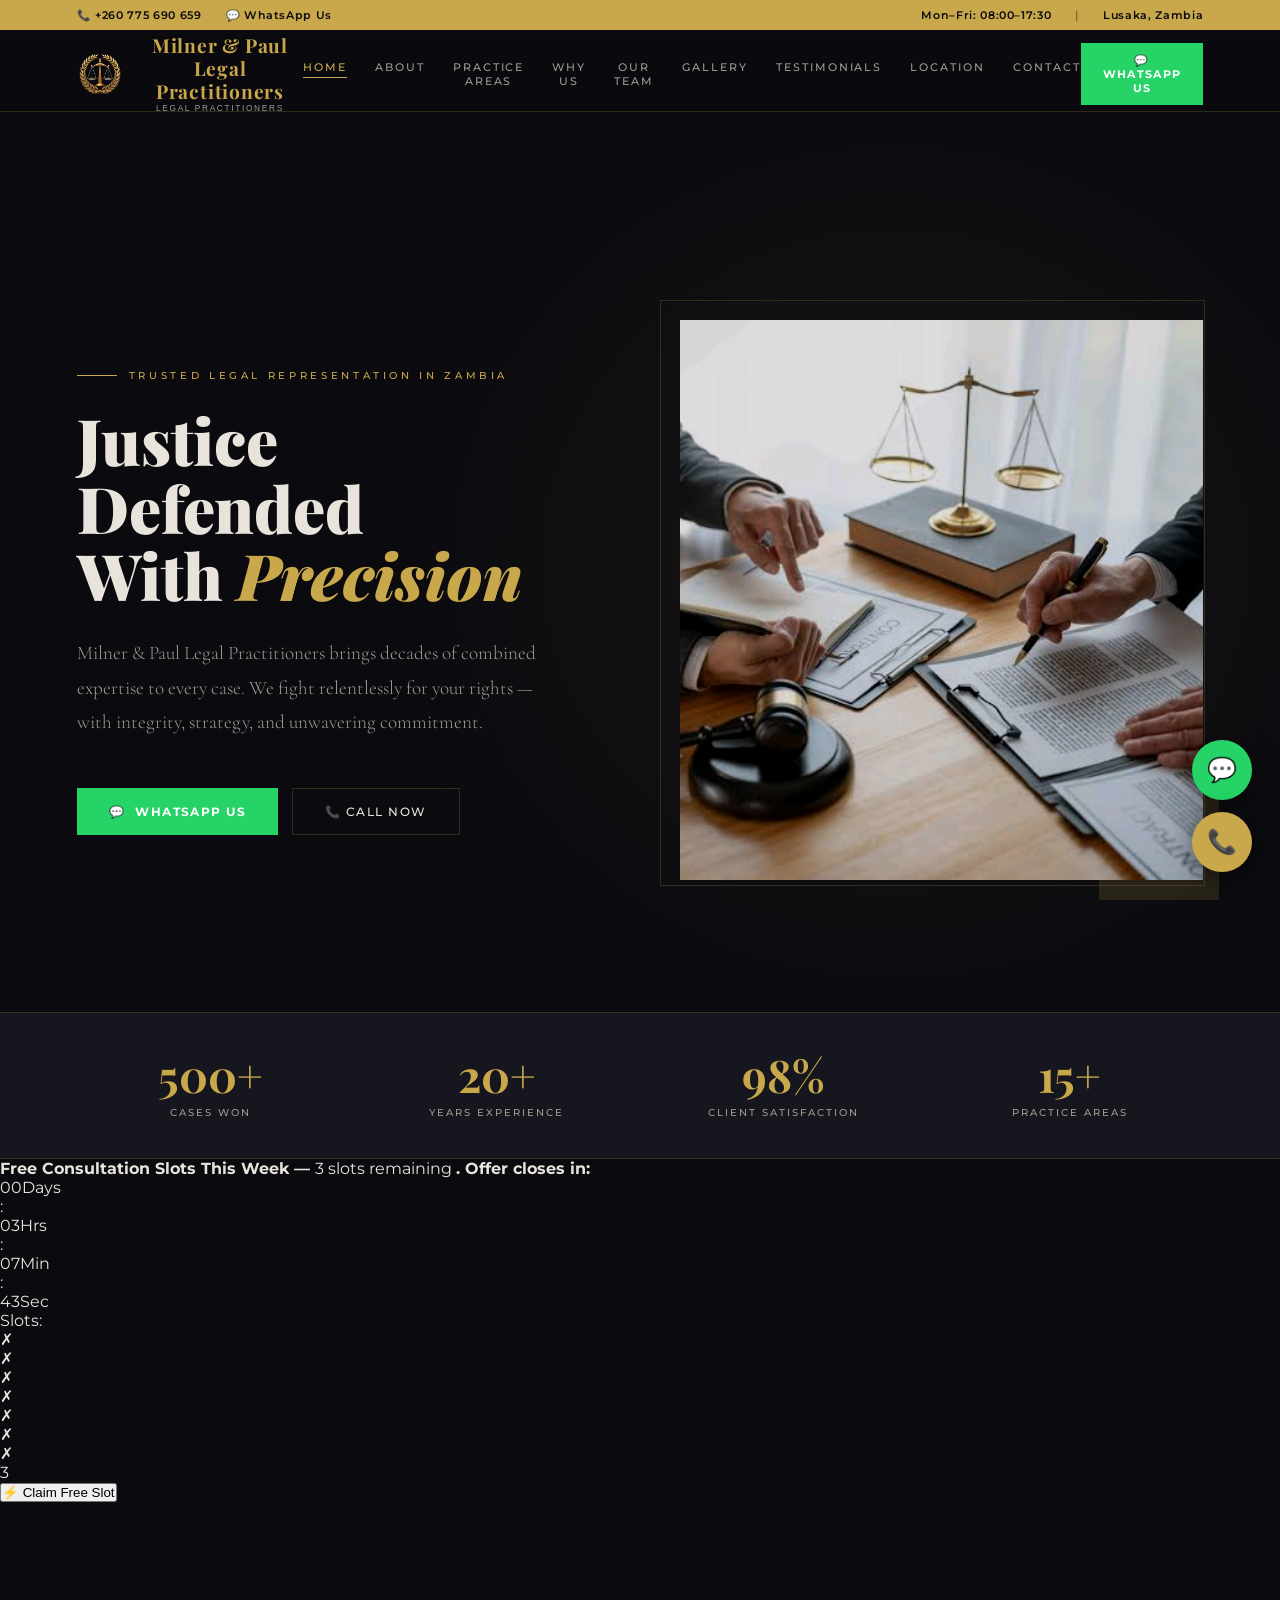
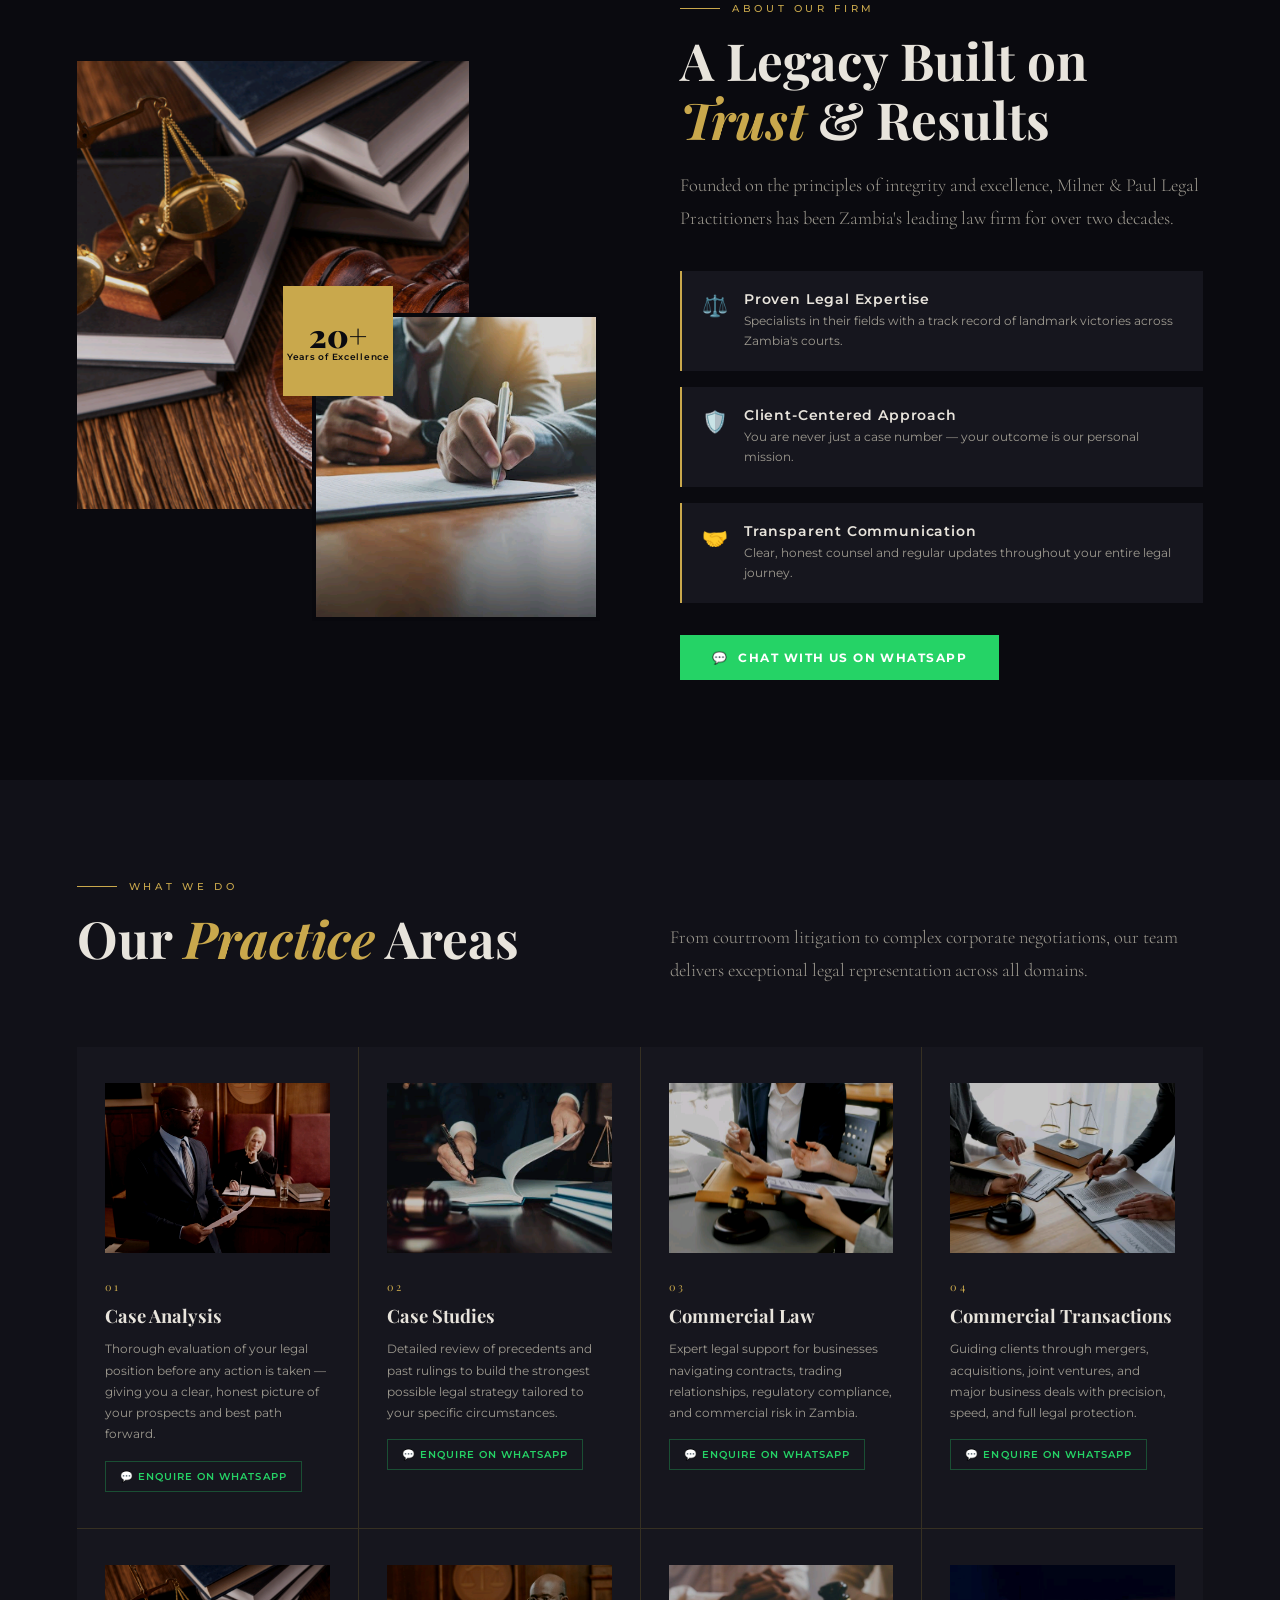
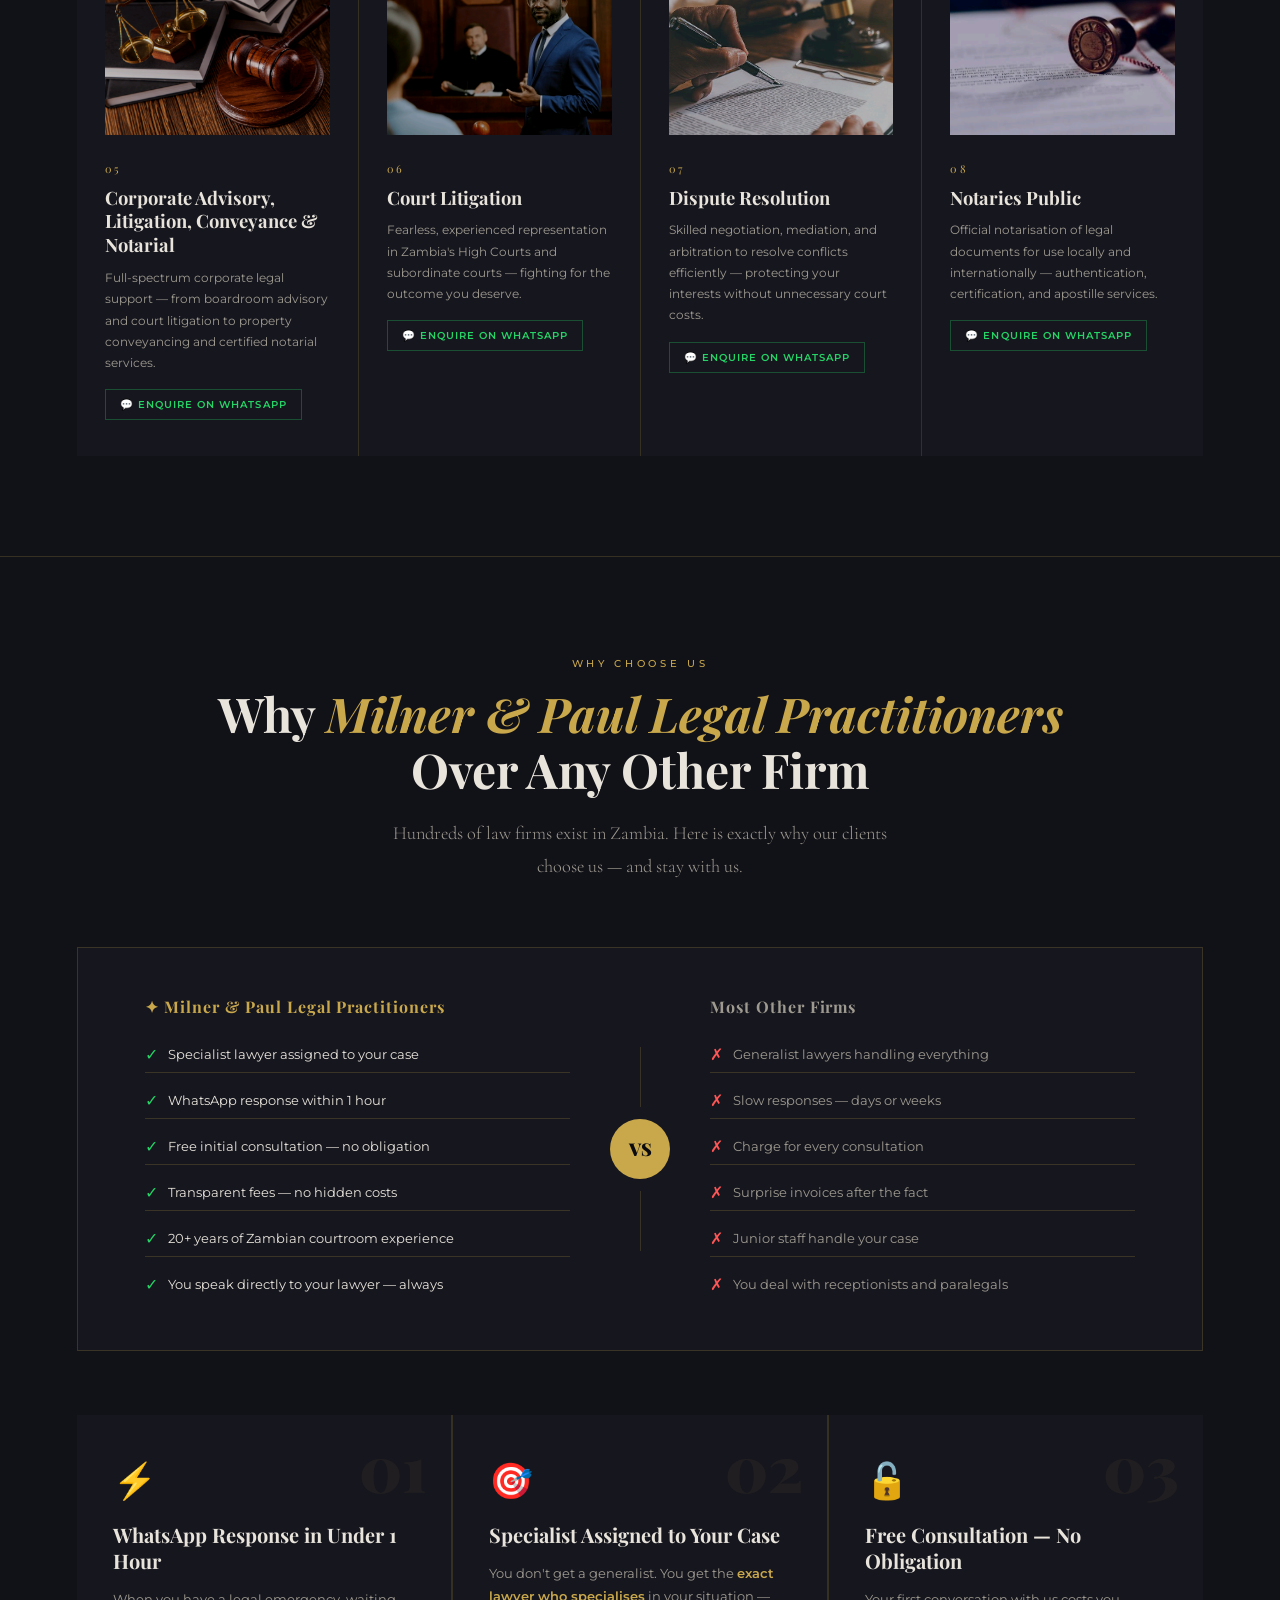
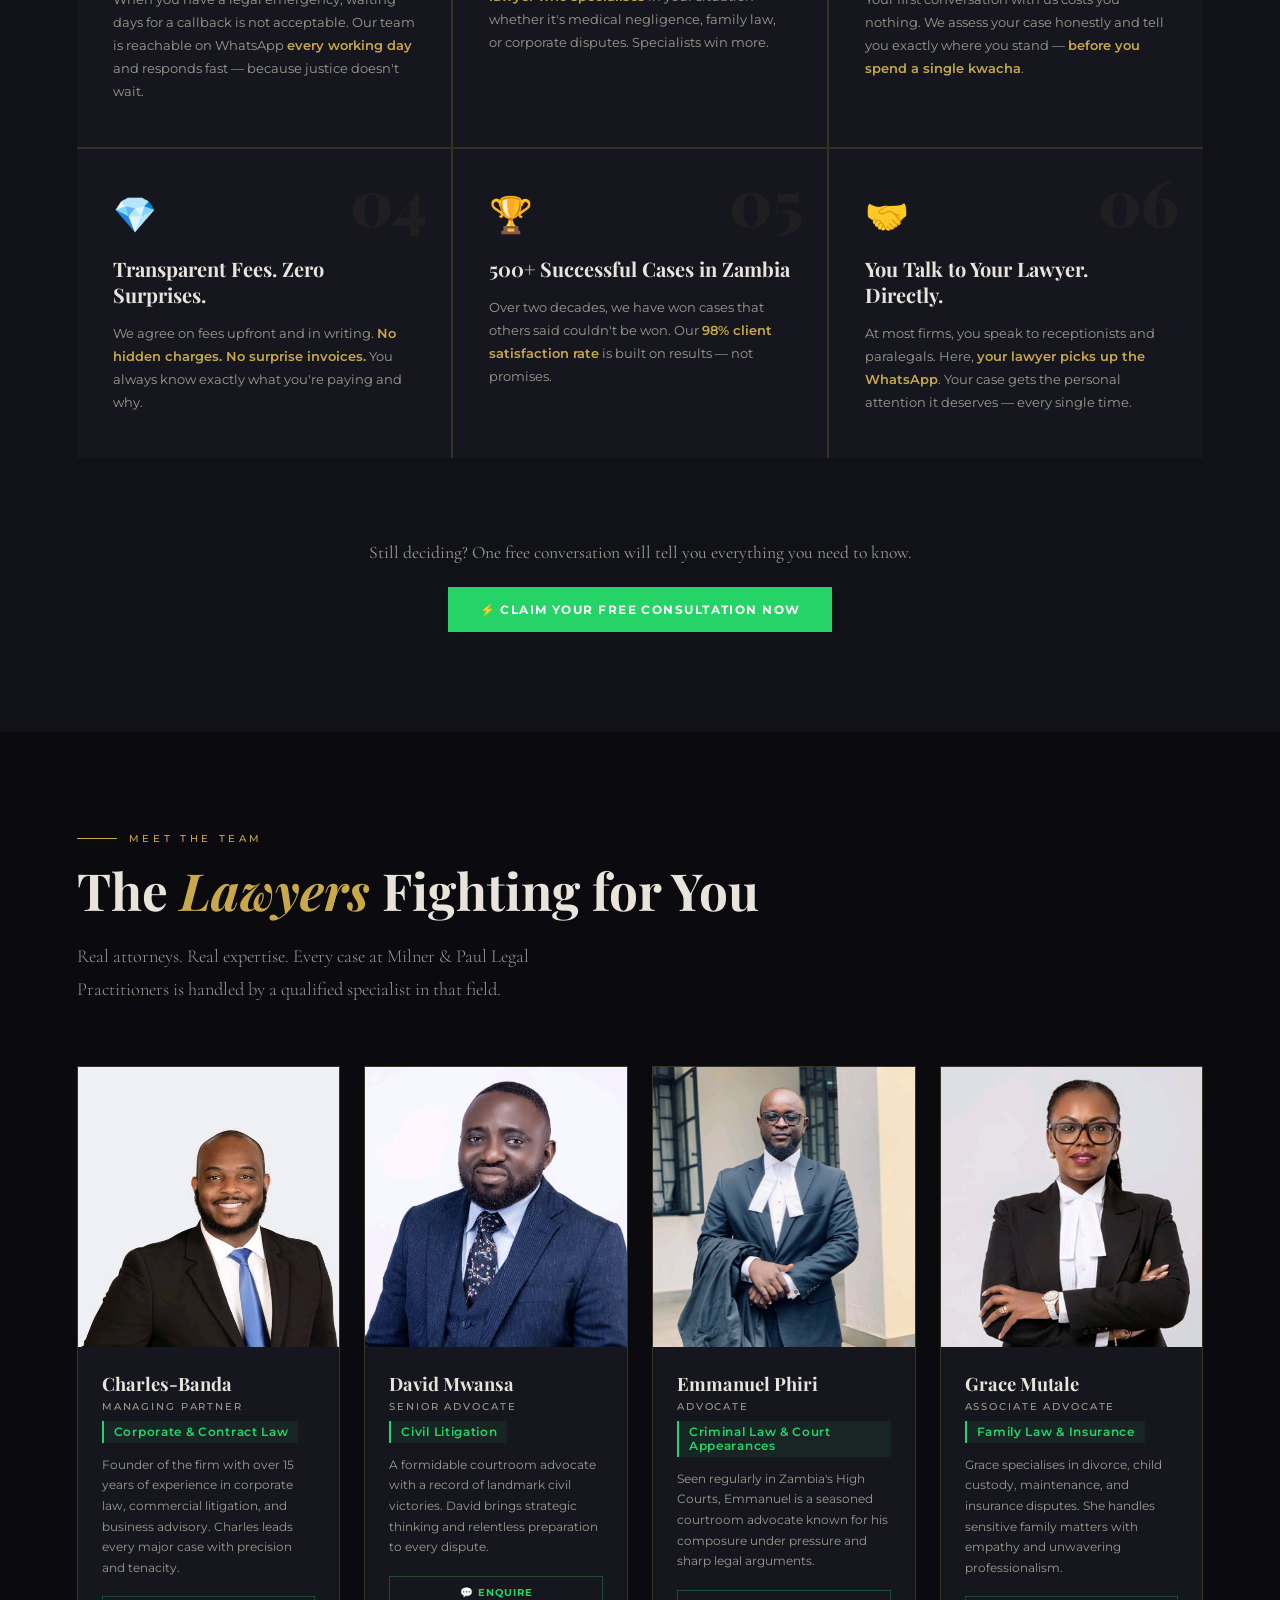
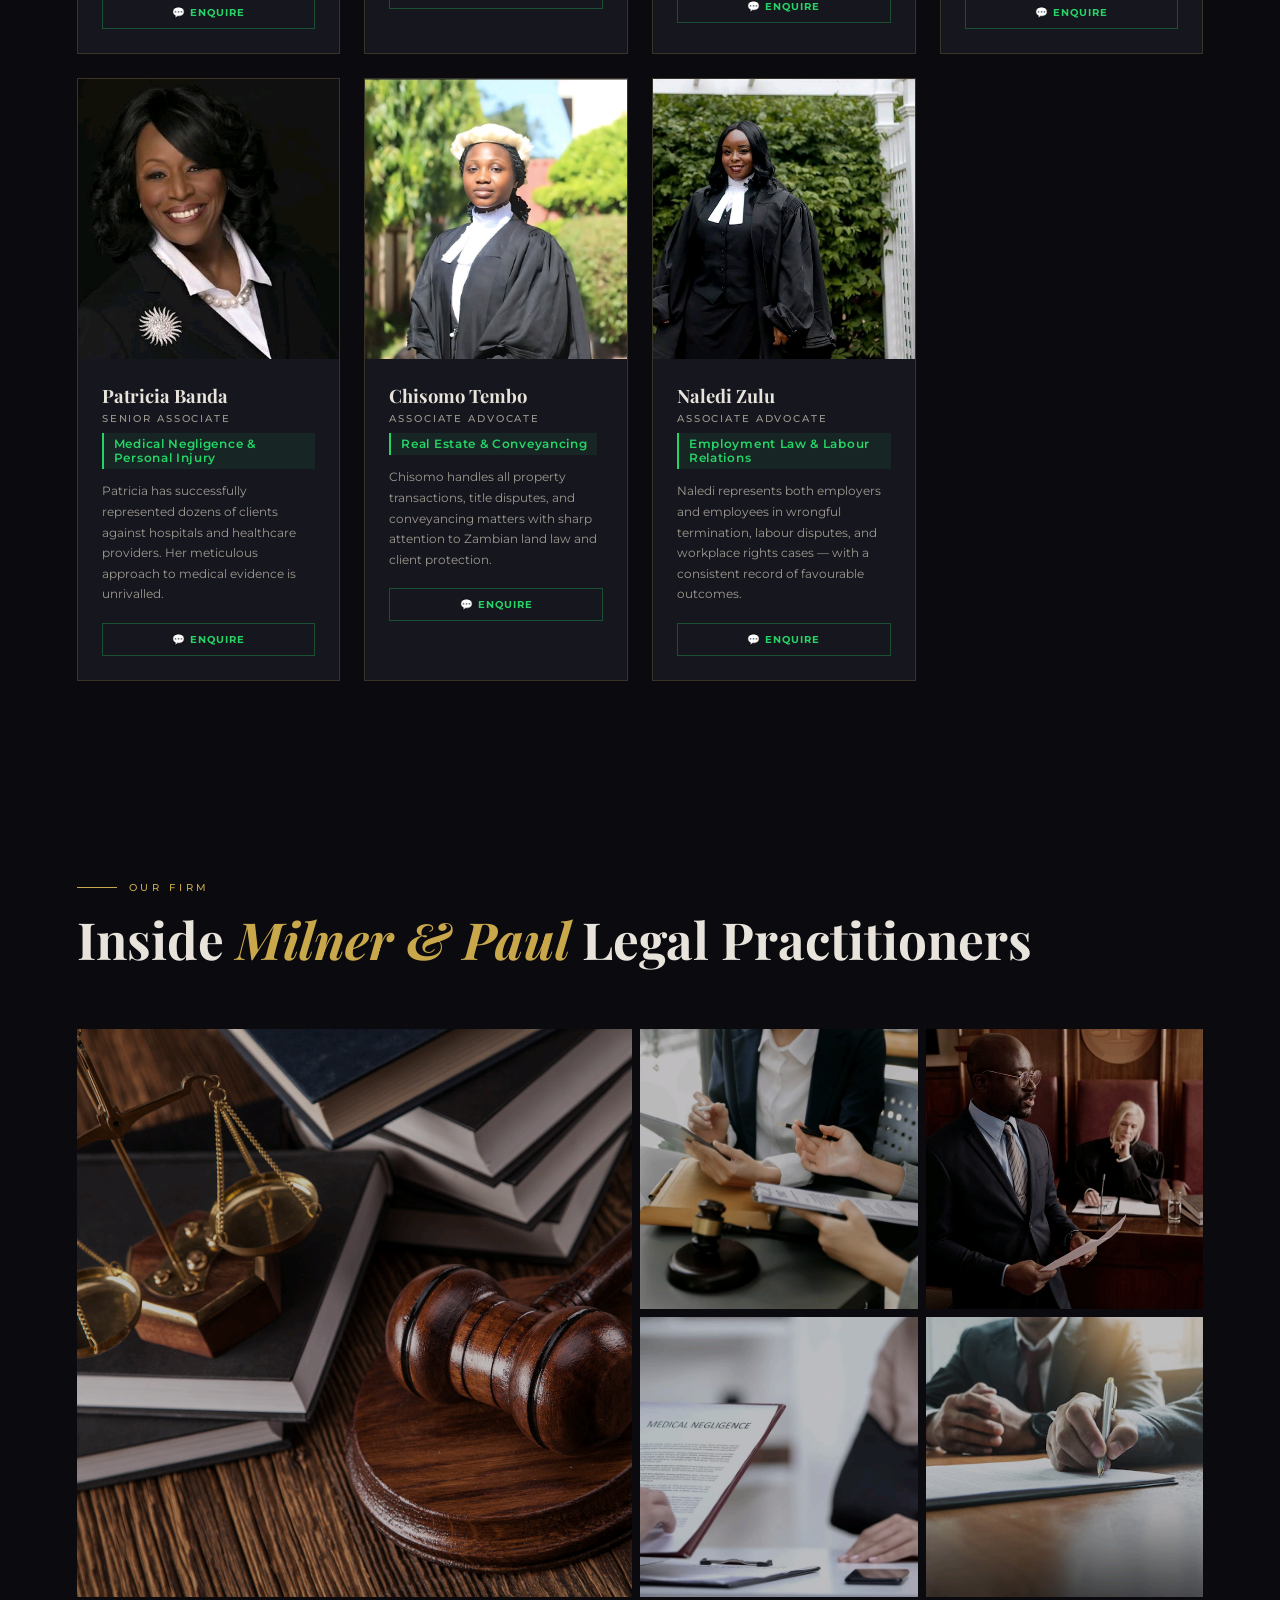
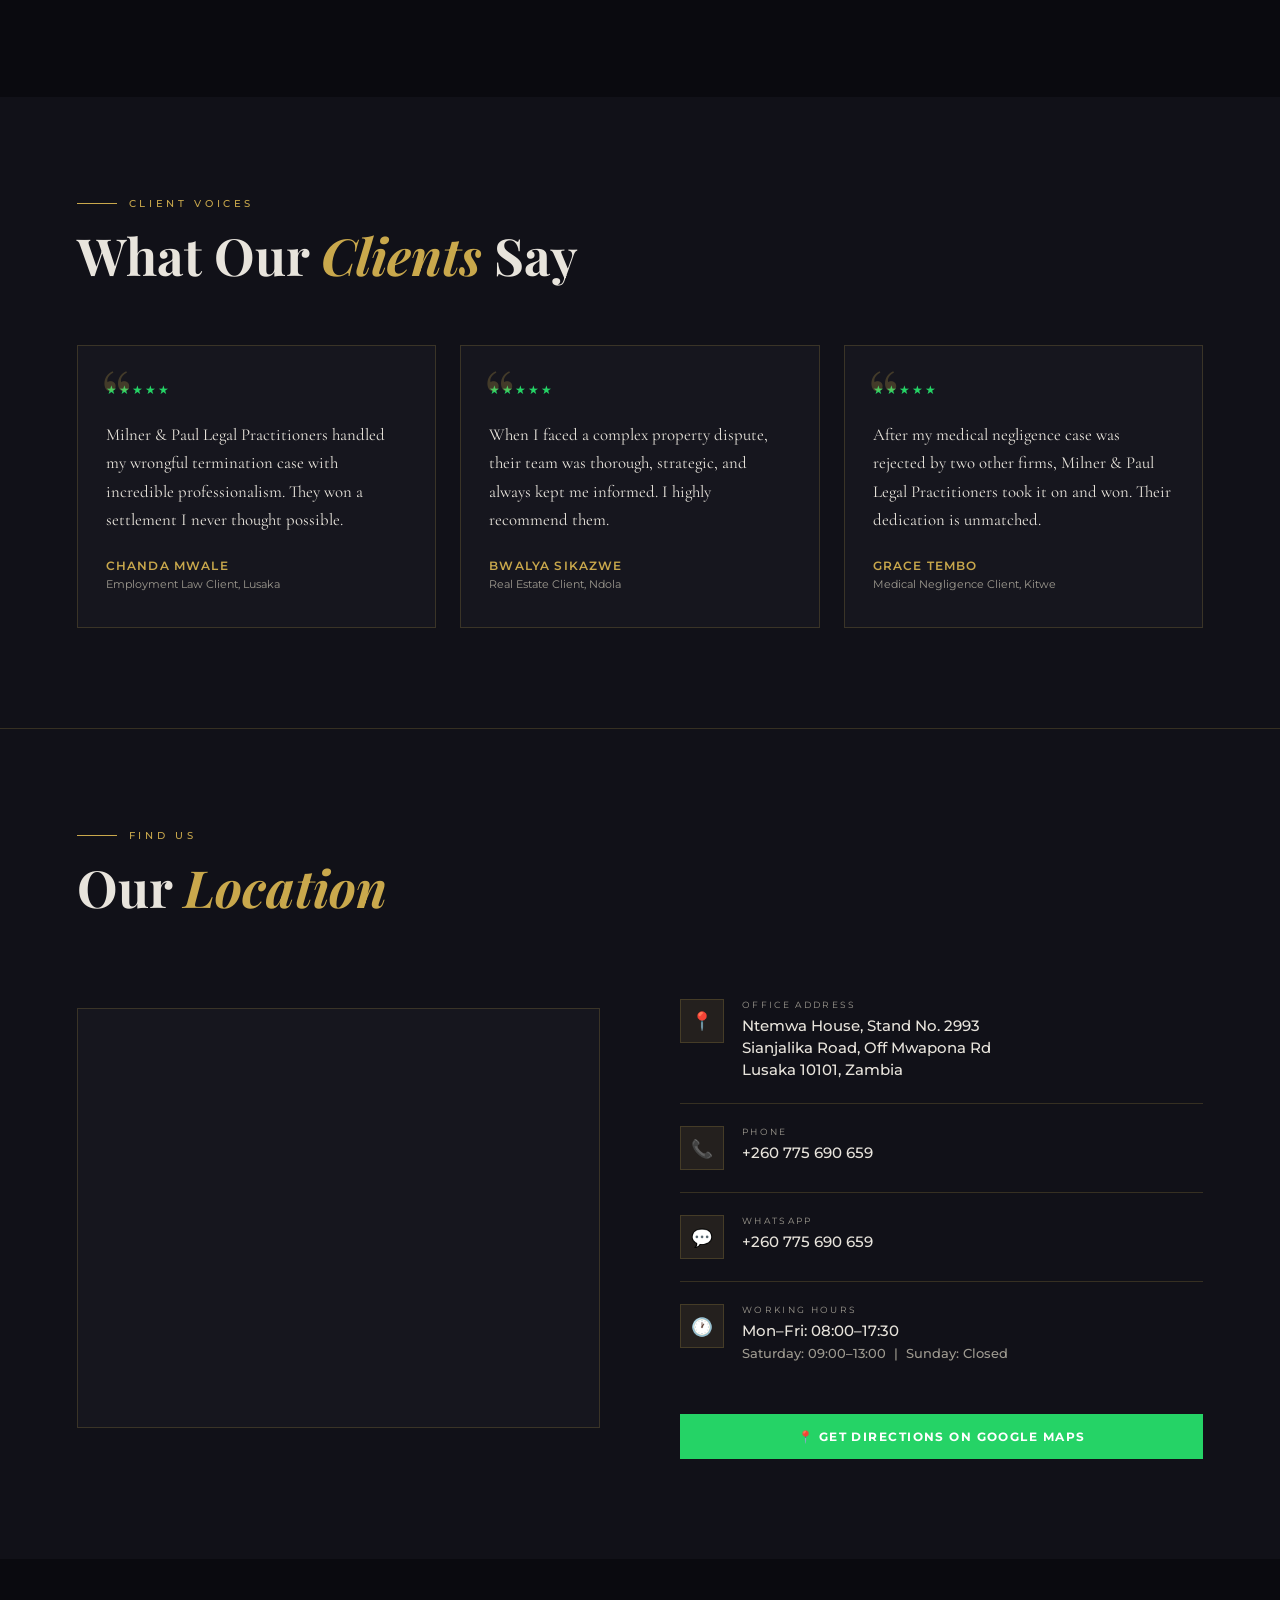
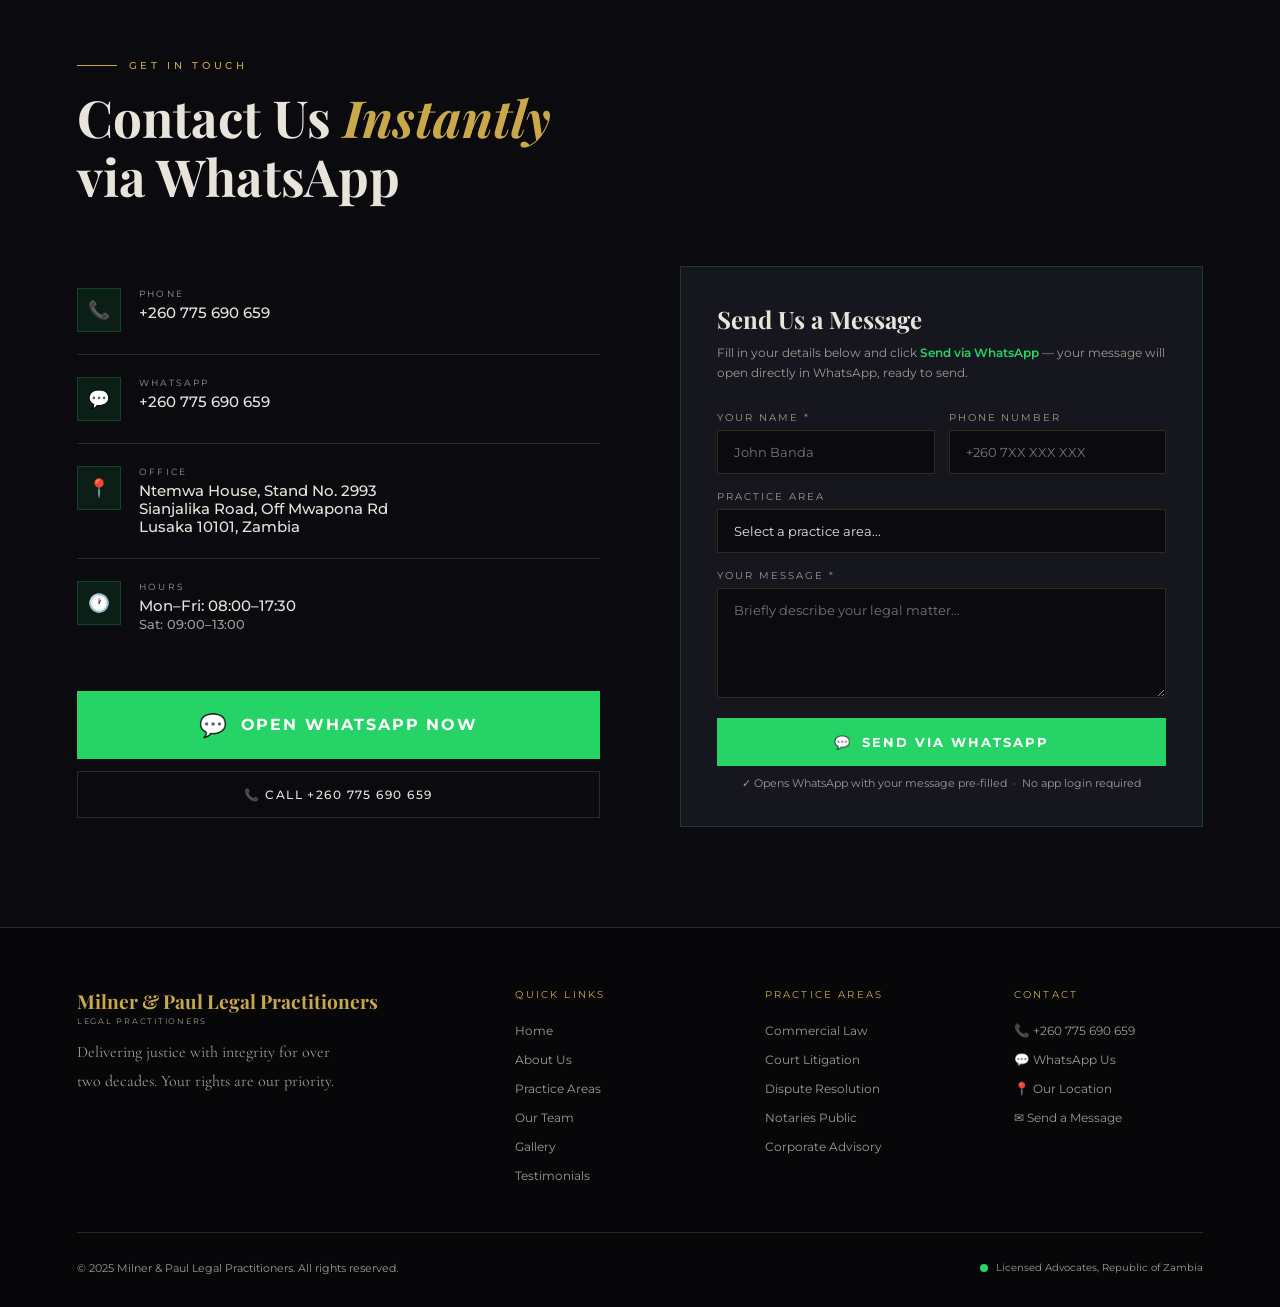
<file: index (1).html>
<!DOCTYPE html>
<html lang="en">
<head>
<meta charset="UTF-8">
<meta name="viewport" content="width=device-width, initial-scale=1.0">
<title>Milner & Paul Legal Practitioners</title>
<link href="https://fonts.googleapis.com/css2?family=Playfair+Display:ital,wght@0,400;0,700;0,900;1,400&family=Cormorant+Garamond:wght@300;400;500;600&family=Montserrat:wght@300;400;500;600&display=swap" rel="stylesheet">
  <link rel="stylesheet" href="style.css">
</head>
<body>

<!-- TOP BAR -->
<div class="top-bar">
  <div class="top-bar-left">
    <button onclick="doCall()">📞 +260 775 690 659</button>
    <button onclick="doWhatsApp()">💬 WhatsApp Us</button>
  </div>
  <div class="top-bar-right">
    <span>Mon–Fri: 08:00–17:30</span>
    <span style="opacity:0.4">|</span>
    <span>Lusaka, Zambia</span>
  </div>
</div>

<!-- NAV -->
<nav id="mainNav">
  <button class="nav-logo-btn" onclick="scrollTo_('home')">
    <img src="images/logo.png" alt="Milner & Paul Legal Practitioners Logo">
    <div>
      <span class="nav-logo-text">Milner & Paul Legal Practitioners</span>
      <span class="nav-logo-sub">Legal Practitioners</span>
    </div>
  </button>
  <ul class="nav-links">
    <li><button onclick="scrollTo_('home')" class="nav-link-btn">Home</button></li>
    <li><button onclick="scrollTo_('about')" class="nav-link-btn">About</button></li>
    <li><button onclick="scrollTo_('practice')" class="nav-link-btn">Practice Areas</button></li>
    <li><button onclick="scrollTo_('whyus')" class="nav-link-btn">Why Us</button></li>
    <li><button onclick="scrollTo_('team')" class="nav-link-btn">Our Team</button></li>
    <li><button onclick="scrollTo_('gallery')" class="nav-link-btn">Gallery</button></li>
    <li><button onclick="scrollTo_('testimonials')" class="nav-link-btn">Testimonials</button></li>
    <li><button onclick="scrollTo_('location')" class="nav-link-btn">Location</button></li>
    <li><button onclick="scrollTo_('contact')" class="nav-link-btn">Contact</button></li>
  </ul>
  <button class="nav-cta-btn" onclick="doWhatsApp()">💬 WhatsApp Us</button>
  <button class="hamburger" onclick="toggleMenu()" aria-label="Menu">
    <span></span><span></span><span></span>
  </button>
</nav>

<!-- MOBILE MENU -->
<div class="mobile-menu" id="mobileMenu">
  <button onclick="scrollTo_('home');closeMenu()">Home</button>
  <button onclick="scrollTo_('about');closeMenu()">About</button>
  <button onclick="scrollTo_('practice');closeMenu()">Practice Areas</button>
  <button onclick="scrollTo_('whyus');closeMenu()">Why Us</button>
  <button onclick="scrollTo_('team');closeMenu()">Our Team</button>
  <button onclick="scrollTo_('gallery');closeMenu()">Gallery</button>
  <button onclick="scrollTo_('testimonials');closeMenu()">Testimonials</button>
  <button onclick="scrollTo_('location');closeMenu()">Location</button>
  <button onclick="scrollTo_('contact');closeMenu()">Contact</button>
  <button class="mob-cta" onclick="doWhatsApp();closeMenu()">💬 WhatsApp Us Now</button>
</div>

<!-- HERO -->
<div id="home" style="padding-top:112px;">
  <div class="hero">
    <div class="hero-content">
      <div class="hero-eyebrow fade-up">Trusted Legal Representation in Zambia</div>
      <h1 class="fade-up delay-1">Justice<br>Defended<br>With <em>Precision</em></h1>
      <p class="hero-desc fade-up delay-2">Milner & Paul Legal Practitioners brings decades of combined expertise to every case. We fight relentlessly for your rights — with integrity, strategy, and unwavering commitment.</p>
      <div class="hero-btns fade-up delay-3">
        <button class="btn-wa" onclick="doWhatsApp()"><span>💬</span> WhatsApp Us</button>
        <button class="btn-border" onclick="doCall()">📞 Call Now</button>
      </div>
    </div>
    <div class="hero-image fade-up delay-2">
      <img src="images/legal-consultation.jpg" alt="Legal consultation at Milner & Paul Legal Practitioners">
    </div>
  </div>
</div>

<!-- STATS -->
<div class="stats-bar">
  <div class="stat-item anim-el"><div class="stat-num">500+</div><div class="stat-label">Cases Won</div></div>
  <div class="stat-item anim-el"><div class="stat-num">20+</div><div class="stat-label">Years Experience</div></div>
  <div class="stat-item anim-el"><div class="stat-num">98%</div><div class="stat-label">Client Satisfaction</div></div>
  <div class="stat-item anim-el"><div class="stat-num">15+</div><div class="stat-label">Practice Areas</div></div>
</div>

<!-- URGENCY BANNER -->
<div class="urgency-banner" id="urgencyBanner">
  <div class="urgency-left">
    <div class="urgency-pulse"></div>
    <div class="urgency-text">
      <strong>Free Consultation Slots This Week — </strong>
      <span id="slotsLeft">3 slots remaining</span>
      <strong>. Offer closes in:</strong>
    </div>
  </div>
  <div class="urgency-timer">
    <div class="timer-block"><span class="timer-num" id="tDays">04</span><span class="timer-label">Days</span></div>
    <span class="timer-sep">:</span>
    <div class="timer-block"><span class="timer-num" id="tHours">11</span><span class="timer-label">Hrs</span></div>
    <span class="timer-sep">:</span>
    <div class="timer-block"><span class="timer-num" id="tMins">47</span><span class="timer-label">Min</span></div>
    <span class="timer-sep">:</span>
    <div class="timer-block"><span class="timer-num" id="tSecs">22</span><span class="timer-label">Sec</span></div>
  </div>
  <div class="urgency-slots">
    <span class="urgency-slots-label">Slots:</span>
    <div class="slot-box taken">✗</div>
    <div class="slot-box taken">✗</div>
    <div class="slot-box taken">✗</div>
    <div class="slot-box taken">✗</div>
    <div class="slot-box taken">✗</div>
    <div class="slot-box taken">✗</div>
    <div class="slot-box taken">✗</div>
    <div class="slot-box last">3</div>
  </div>
  <button class="urgency-cta-btn" onclick="waEnquire('Free Consultation')">⚡ Claim Free Slot</button>
</div>

<!-- ABOUT -->
<div id="about">
  <section>
    <div class="about">
      <div class="about-images anim-el">
        <img src="images/scales-gavel.jpg" alt="Justice scales and law books" class="about-img-main">
        <img src="images/document-signing.jpg" alt="Signing legal documents" class="about-img-accent">
        <div class="about-badge"><span class="about-badge-num">20+</span><span class="about-badge-text">Years of Excellence</span></div>
      </div>
      <div class="anim-el">
        <div class="section-eyebrow">About Our Firm</div>
        <h2 class="section-title">A Legacy Built on <em>Trust</em> & Results</h2>
        <p class="section-sub">Founded on the principles of integrity and excellence, Milner & Paul Legal Practitioners has been Zambia's leading law firm for over two decades.</p>
        <div class="about-points">
          <div class="about-point"><div class="about-point-icon">⚖️</div><div><div class="about-point-title">Proven Legal Expertise</div><div class="about-point-desc">Specialists in their fields with a track record of landmark victories across Zambia's courts.</div></div></div>
          <div class="about-point"><div class="about-point-icon">🛡️</div><div><div class="about-point-title">Client-Centered Approach</div><div class="about-point-desc">You are never just a case number — your outcome is our personal mission.</div></div></div>
          <div class="about-point"><div class="about-point-icon">🤝</div><div><div class="about-point-title">Transparent Communication</div><div class="about-point-desc">Clear, honest counsel and regular updates throughout your entire legal journey.</div></div></div>
        </div>
        <button class="btn-wa" style="margin-top:32px;" onclick="doWhatsApp()"><span>💬</span> Chat With Us on WhatsApp</button>
      </div>
    </div>
  </section>
</div>

<!-- PRACTICE AREAS -->
<div id="practice" style="background:var(--dark-mid);">
  <section style="background:var(--dark-mid);">
    <div class="practice-header">
      <div>
        <div class="section-eyebrow">What We Do</div>
        <h2 class="section-title">Our <em>Practice</em> Areas</h2>
      </div>
      <p class="section-sub">From courtroom litigation to complex corporate negotiations, our team delivers exceptional legal representation across all domains.</p>
    </div>
    <div class="practice-grid">
      <div class="practice-card anim-el" onclick="waEnquire('Case Analysis')">
        <img src="images/courtroom.jpg" alt="Case Analysis" class="practice-card-img">
        <div class="practice-num">01</div><div class="practice-title">Case Analysis</div>
        <div class="practice-desc">Thorough evaluation of your legal position before any action is taken — giving you a clear, honest picture of your prospects and best path forward.</div>
        <button class="practice-wa-btn">💬 Enquire on WhatsApp</button>
      </div>
      <div class="practice-card anim-el" onclick="waEnquire('Case Studies')">
        <img src="images/case-studies.jpg" alt="Case Studies" class="practice-card-img">
        <div class="practice-num">02</div><div class="practice-title">Case Studies</div>
        <div class="practice-desc">Detailed review of precedents and past rulings to build the strongest possible legal strategy tailored to your specific circumstances.</div>
        <button class="practice-wa-btn">💬 Enquire on WhatsApp</button>
      </div>
      <div class="practice-card anim-el" onclick="waEnquire('Commercial Law')">
        <img src="images/corporate-law.jpg" alt="Commercial Law" class="practice-card-img">
        <div class="practice-num">03</div><div class="practice-title">Commercial Law</div>
        <div class="practice-desc">Expert legal support for businesses navigating contracts, trading relationships, regulatory compliance, and commercial risk in Zambia.</div>
        <button class="practice-wa-btn">💬 Enquire on WhatsApp</button>
      </div>
      <div class="practice-card anim-el" onclick="waEnquire('Commercial Transactions')">
        <img src="images/legal-consultation.jpg" alt="Commercial Transactions" class="practice-card-img">
        <div class="practice-num">04</div><div class="practice-title">Commercial Transactions</div>
        <div class="practice-desc">Guiding clients through mergers, acquisitions, joint ventures, and major business deals with precision, speed, and full legal protection.</div>
        <button class="practice-wa-btn">💬 Enquire on WhatsApp</button>
      </div>
      <div class="practice-card anim-el" onclick="waEnquire('Corporate Advisory, Litigation, Conveyance & Notarial Services')">
        <img src="images/scales-gavel.jpg" alt="Corporate Advisory" class="practice-card-img">
        <div class="practice-num">05</div><div class="practice-title">Corporate Advisory, Litigation, Conveyance & Notarial</div>
        <div class="practice-desc">Full-spectrum corporate legal support — from boardroom advisory and court litigation to property conveyancing and certified notarial services.</div>
        <button class="practice-wa-btn">💬 Enquire on WhatsApp</button>
      </div>
      <div class="practice-card anim-el" onclick="waEnquire('Court Litigation')">
        <img src="images/court-litigation.jpg" alt="Court Litigation" class="practice-card-img">
        <div class="practice-num">06</div><div class="practice-title">Court Litigation</div>
        <div class="practice-desc">Fearless, experienced representation in Zambia's High Courts and subordinate courts — fighting for the outcome you deserve.</div>
        <button class="practice-wa-btn">💬 Enquire on WhatsApp</button>
      </div>
      <div class="practice-card anim-el" onclick="waEnquire('Dispute Resolution')">
        <img src="images/dispute-resolution.jpg" alt="Dispute Resolution" class="practice-card-img">
        <div class="practice-num">07</div><div class="practice-title">Dispute Resolution</div>
        <div class="practice-desc">Skilled negotiation, mediation, and arbitration to resolve conflicts efficiently — protecting your interests without unnecessary court costs.</div>
        <button class="practice-wa-btn">💬 Enquire on WhatsApp</button>
      </div>
      <div class="practice-card anim-el" onclick="waEnquire('Notaries Public')">
        <img src="images/notaries-public.jpg" alt="Notaries Public" class="practice-card-img">
        <div class="practice-num">08</div><div class="practice-title">Notaries Public</div>
        <div class="practice-desc">Official notarisation of legal documents for use locally and internationally — authentication, certification, and apostille services.</div>
        <button class="practice-wa-btn">💬 Enquire on WhatsApp</button>
      </div>
    </div>
  </section>
</div>

<!-- WHY US -->
<div id="whyus" class="whyus-section">
  <section style="background:var(--dark-mid);">
    <div class="whyus-header">
      <div class="section-eyebrow">Why Choose Us</div>
      <h2 class="section-title">Why <em>Milner & Paul Legal Practitioners</em><br>Over Any Other Firm</h2>
      <p class="section-sub">Hundreds of law firms exist in Zambia. Here is exactly why our clients choose us — and stay with us.</p>
    </div>

    <!-- VS BAR -->
    <div class="vs-bar anim-el">
      <div class="vs-col">
        <div class="vs-col-title us">✦ Milner & Paul Legal Practitioners</div>
        <ul class="vs-list">
          <li><span class="check">✓</span> Specialist lawyer assigned to your case</li>
          <li><span class="check">✓</span> WhatsApp response within 1 hour</li>
          <li><span class="check">✓</span> Free initial consultation — no obligation</li>
          <li><span class="check">✓</span> Transparent fees — no hidden costs</li>
          <li><span class="check">✓</span> 20+ years of Zambian courtroom experience</li>
          <li><span class="check">✓</span> You speak directly to your lawyer — always</li>
        </ul>
      </div>
      <div class="vs-divider">
        <div class="vs-line"></div>
        <div class="vs-circle">VS</div>
        <div class="vs-line"></div>
      </div>
      <div class="vs-col">
        <div class="vs-col-title them">Most Other Firms</div>
        <ul class="vs-list them">
          <li><span class="cross">✗</span> Generalist lawyers handling everything</li>
          <li><span class="cross">✗</span> Slow responses — days or weeks</li>
          <li><span class="cross">✗</span> Charge for every consultation</li>
          <li><span class="cross">✗</span> Surprise invoices after the fact</li>
          <li><span class="cross">✗</span> Junior staff handle your case</li>
          <li><span class="cross">✗</span> You deal with receptionists and paralegals</li>
        </ul>
      </div>
    </div>

    <!-- 6 REASON CARDS -->
    <div class="whyus-grid">
      <div class="whyus-card anim-el">
        <span class="whyus-num">01</span>
        <span class="whyus-icon">⚡</span>
        <div class="whyus-title">WhatsApp Response in Under 1 Hour</div>
        <div class="whyus-desc">When you have a legal emergency, waiting days for a callback is not acceptable. Our team is reachable on WhatsApp <strong>every working day</strong> and responds fast — because justice doesn't wait.</div>
      </div>
      <div class="whyus-card anim-el">
        <span class="whyus-num">02</span>
        <span class="whyus-icon">🎯</span>
        <div class="whyus-title">Specialist Assigned to Your Case</div>
        <div class="whyus-desc">You don't get a generalist. You get the <strong>exact lawyer who specialises</strong> in your situation — whether it's medical negligence, family law, or corporate disputes. Specialists win more.</div>
      </div>
      <div class="whyus-card anim-el">
        <span class="whyus-num">03</span>
        <span class="whyus-icon">🔓</span>
        <div class="whyus-title">Free Consultation — No Obligation</div>
        <div class="whyus-desc">Your first conversation with us costs you nothing. We assess your case honestly and tell you exactly where you stand — <strong>before you spend a single kwacha</strong>.</div>
      </div>
      <div class="whyus-card anim-el">
        <span class="whyus-num">04</span>
        <span class="whyus-icon">💎</span>
        <div class="whyus-title">Transparent Fees. Zero Surprises.</div>
        <div class="whyus-desc">We agree on fees upfront and in writing. <strong>No hidden charges. No surprise invoices.</strong> You always know exactly what you're paying and why.</div>
      </div>
      <div class="whyus-card anim-el">
        <span class="whyus-num">05</span>
        <span class="whyus-icon">🏆</span>
        <div class="whyus-title">500+ Successful Cases in Zambia</div>
        <div class="whyus-desc">Over two decades, we have won cases that others said couldn't be won. Our <strong>98% client satisfaction rate</strong> is built on results — not promises.</div>
      </div>
      <div class="whyus-card anim-el">
        <span class="whyus-num">06</span>
        <span class="whyus-icon">🤝</span>
        <div class="whyus-title">You Talk to Your Lawyer. Directly.</div>
        <div class="whyus-desc">At most firms, you speak to receptionists and paralegals. Here, <strong>your lawyer picks up the WhatsApp</strong>. Your case gets the personal attention it deserves — every single time.</div>
      </div>
    </div>

    <div class="whyus-cta-wrap anim-el">
      <p>Still deciding? One free conversation will tell you everything you need to know.</p>
      <button class="btn-wa" style="display:inline-flex;" onclick="waEnquire('Free Consultation')">⚡ Claim Your Free Consultation Now</button>
    </div>
  </section>
</div>

<!-- TEAM -->
<div id="team" style="background:var(--dark);">
  <section style="background:var(--dark);">
    <div class="section-eyebrow">Meet the Team</div>
    <h2 class="section-title">The <em>Lawyers</em> Fighting for You</h2>
    <p class="section-sub" style="margin-bottom:60px;">Real attorneys. Real expertise. Every case at Milner & Paul Legal Practitioners is handled by a qualified specialist in that field.</p>
    <div class="team-grid">

      <!-- Charles Banda- Managing Partner -->
      <div class="team-card anim-el">
        <div class="team-img-wrap">
          <img src="images/Charles-Banda.jpg" alt="Charles-Banda">
          <div class="team-overlay">
            <button class="team-wa-btn" onclick="waEnquire('Managing Partner – Charles-Banda')">💬 WhatsApp</button>
          </div>
        </div>
        <div class="team-info">
          <div class="team-name">Charles-Banda</div>
          <div class="team-title">Managing Partner</div>
          <div class="team-spec">Corporate & Contract Law</div>
          <p class="team-bio">Founder of the firm with over 15 years of experience in corporate law, commercial litigation, and business advisory. Charles leads every major case with precision and tenacity.</p>
          <button class="team-contact-btn" onclick="waEnquire('Corporate & Contract Law – Charles Banda')">💬 Enquire</button>
        </div>
      </div>

      <!-- Lawyer 2 - Civil Litigation -->
      <div class="team-card anim-el">
        <div class="team-img-wrap">
          <img src="images/david-mwansa.jpg" alt="Senior Advocate">
          <div class="team-overlay">
            <button class="team-wa-btn" onclick="waEnquire('Civil Litigation')">💬 WhatsApp</button>
          </div>
        </div>
        <div class="team-info">
          <div class="team-name">David Mwansa</div>
          <div class="team-title">Senior Advocate</div>
          <div class="team-spec">Civil Litigation</div>
          <p class="team-bio">A formidable courtroom advocate with a record of landmark civil victories. David brings strategic thinking and relentless preparation to every dispute.</p>
          <button class="team-contact-btn" onclick="waEnquire('Civil Litigation – David Mwansa')">💬 Enquire</button>
        </div>
      </div>

      <!-- Lawyer 3 - Criminal & Court -->
      <div class="team-card anim-el">
        <div class="team-img-wrap">
          <img src="images/emmanuel-phiri.jpg" alt="Advocate">
          <div class="team-overlay">
            <button class="team-wa-btn" onclick="waEnquire('Criminal Law')">💬 WhatsApp</button>
          </div>
        </div>
        <div class="team-info">
          <div class="team-name">Emmanuel Phiri</div>
          <div class="team-title">Advocate</div>
          <div class="team-spec">Criminal Law & Court Appearances</div>
          <p class="team-bio">Seen regularly in Zambia's High Courts, Emmanuel is a seasoned courtroom advocate known for his composure under pressure and sharp legal arguments.</p>
          <button class="team-contact-btn" onclick="waEnquire('Criminal Law – Emmanuel Phiri')">💬 Enquire</button>
        </div>
      </div>

      <!-- Lawyer 4 - Family Law -->
      <div class="team-card anim-el">
        <div class="team-img-wrap">
          <img src="images/grace-mutale.jpg" alt="Family Law Advocate">
          <div class="team-overlay">
            <button class="team-wa-btn" onclick="waEnquire('Family Law')">💬 WhatsApp</button>
          </div>
        </div>
        <div class="team-info">
          <div class="team-name">Grace Mutale</div>
          <div class="team-title">Associate Advocate</div>
          <div class="team-spec">Family Law & Insurance</div>
          <p class="team-bio">Grace specialises in divorce, child custody, maintenance, and insurance disputes. She handles sensitive family matters with empathy and unwavering professionalism.</p>
          <button class="team-contact-btn" onclick="waEnquire('Family Law – Grace Mutale')">💬 Enquire</button>
        </div>
      </div>

      <!-- Lawyer 5 - Medical Negligence -->
      <div class="team-card anim-el">
        <div class="team-img-wrap">
          <img src="images/patricia-banda.jpg" alt="Medical Negligence Lawyer">
          <div class="team-overlay">
            <button class="team-wa-btn" onclick="waEnquire('Medical Negligence')">💬 WhatsApp</button>
          </div>
        </div>
        <div class="team-info">
          <div class="team-name">Patricia Banda</div>
          <div class="team-title">Senior Associate</div>
          <div class="team-spec">Medical Negligence & Personal Injury</div>
          <p class="team-bio">Patricia has successfully represented dozens of clients against hospitals and healthcare providers. Her meticulous approach to medical evidence is unrivalled.</p>
          <button class="team-contact-btn" onclick="waEnquire('Medical Negligence – Patricia Banda')">💬 Enquire</button>
        </div>
      </div>

      <!-- Lawyer 6 - Real Estate -->
      <div class="team-card anim-el">
        <div class="team-img-wrap">
          <img src="images/chisomo-tembo.jpg" alt="Real Estate Lawyer">
          <div class="team-overlay">
            <button class="team-wa-btn" onclick="waEnquire('Real Estate Law')">💬 WhatsApp</button>
          </div>
        </div>
        <div class="team-info">
          <div class="team-name">Chisomo Tembo</div>
          <div class="team-title">Associate Advocate</div>
          <div class="team-spec">Real Estate & Conveyancing</div>
          <p class="team-bio">Chisomo handles all property transactions, title disputes, and conveyancing matters with sharp attention to Zambian land law and client protection.</p>
          <button class="team-contact-btn" onclick="waEnquire('Real Estate Law – Chisomo Tembo')">💬 Enquire</button>
        </div>
      </div>

      <!-- Lawyer 7 - Employment Law -->
      <div class="team-card anim-el">
        <div class="team-img-wrap">
          <img src="images/naledi-zulu.jpg" alt="Employment Lawyer">
          <div class="team-overlay">
            <button class="team-wa-btn" onclick="waEnquire('Employment Law')">💬 WhatsApp</button>
          </div>
        </div>
        <div class="team-info">
          <div class="team-name">Naledi Zulu</div>
          <div class="team-title">Associate Advocate</div>
          <div class="team-spec">Employment Law & Labour Relations</div>
          <p class="team-bio">Naledi represents both employers and employees in wrongful termination, labour disputes, and workplace rights cases — with a consistent record of favourable outcomes.</p>
          <button class="team-contact-btn" onclick="waEnquire('Employment Law – Naledi Zulu')">💬 Enquire</button>
        </div>
      </div>

    </div>
  </section>
</div>

<!-- GALLERY -->
<div id="gallery">
  <section>
    <div class="section-eyebrow">Our Firm</div>
    <h2 class="section-title">Inside <em>Milner & Paul</em> Legal Practitioners</h2>
    <div class="gallery-grid">
      <div class="gallery-item"><img src="images/scales-gavel.jpg" alt="Law books and scales of justice"></div>
      <div class="gallery-item"><img src="images/corporate-law.jpg" alt="Legal consultation"></div>
      <div class="gallery-item"><img src="images/courtroom.jpg" alt="Courtroom presentation"></div>
      <div class="gallery-item"><img src="images/medical-negligence.jpg" alt="Medical negligence consultation"></div>
      <div class="gallery-item"><img src="images/document-signing.jpg" alt="Document signing"></div>
    </div>
  </section>
</div>

<!-- TESTIMONIALS -->
<div id="testimonials" style="background:var(--dark-mid);">
  <section style="background:var(--dark-mid);">
    <div class="section-eyebrow">Client Voices</div>
    <h2 class="section-title">What Our <em>Clients</em> Say</h2>
    <div class="testimonials-grid">
      <div class="testimonial-card anim-el"><div class="stars">★★★★★</div><p class="testimonial-text">Milner & Paul Legal Practitioners handled my wrongful termination case with incredible professionalism. They won a settlement I never thought possible.</p><div class="testimonial-author">Chanda Mwale</div><div class="testimonial-role">Employment Law Client, Lusaka</div></div>
      <div class="testimonial-card anim-el"><div class="stars">★★★★★</div><p class="testimonial-text">When I faced a complex property dispute, their team was thorough, strategic, and always kept me informed. I highly recommend them.</p><div class="testimonial-author">Bwalya Sikazwe</div><div class="testimonial-role">Real Estate Client, Ndola</div></div>
      <div class="testimonial-card anim-el"><div class="stars">★★★★★</div><p class="testimonial-text">After my medical negligence case was rejected by two other firms, Milner & Paul Legal Practitioners took it on and won. Their dedication is unmatched.</p><div class="testimonial-author">Grace Tembo</div><div class="testimonial-role">Medical Negligence Client, Kitwe</div></div>
    </div>
  </section>
</div>

<!-- LOCATION -->
<div id="location" style="background:var(--dark-mid); border-top:1px solid var(--border);">
  <section style="background:var(--dark-mid);">
    <div class="section-eyebrow">Find Us</div>
    <h2 class="section-title" style="margin-bottom:60px;">Our <em>Location</em></h2>
    <div class="location-grid">
      <div class="location-map anim-el">
        <iframe src="https://www.google.com/maps/embed?pb=!1m18!1m12!1m3!1d3846.!2d28.2833!3d-15.4167!2m3!1f0!2f0!3f0!3m2!1i1024!2i768!4f13.1!3m3!1m2!1s0x19408c55e6262501%3A0xefe19680145192e6!2sNtemwa%20House%2C%20Stand%20No.%202993%20Sianjalika%20Road%2C%20Off%20Mwapona%20Rd%2C%20Lusaka%2010101!5e0!3m2!1sen!2szm!4v1700000000000" allowfullscreen="" loading="lazy" referrerpolicy="no-referrer-when-downgrade" title="Milner & Paul Legal Practitioners Location, Ntemwa House Lusaka"></iframe>
      </div>
      <div class="anim-el">
        <div class="location-detail-item">
          <div class="loc-icon">📍</div>
          <div><div class="loc-label">Office Address</div><div class="loc-value">Ntemwa House, Stand No. 2993<br>Sianjalika Road, Off Mwapona Rd<br>Lusaka 10101, Zambia</div></div>
        </div>
        <div class="location-detail-item">
          <div class="loc-icon">📞</div>
          <div><div class="loc-label">Phone</div><div class="loc-value"><button onclick="doCall()">+260 775 690 659</button></div></div>
        </div>
        <div class="location-detail-item">
          <div class="loc-icon">💬</div>
          <div><div class="loc-label">WhatsApp</div><div class="loc-value"><button onclick="doWhatsApp()">+260 775 690 659</button></div></div>
        </div>
        <div class="location-detail-item" style="border:none;">
          <div class="loc-icon">🕐</div>
          <div><div class="loc-label">Working Hours</div><div class="loc-value">Mon–Fri: 08:00–17:30<br><span style="color:var(--text-muted);font-size:0.82rem">Saturday: 09:00–13:00 &nbsp;|&nbsp; Sunday: Closed</span></div></div>
        </div>
        <button class="btn-wa" style="margin-top:28px;width:100%;justify-content:center;" onclick="doDirections()">📍 Get Directions on Google Maps</button>
      </div>
    </div>
  </section>
</div>

<!-- CONTACT / WA FORM -->
<div id="contact">
  <section>
    <div class="section-eyebrow">Get In Touch</div>
    <h2 class="section-title" style="margin-bottom:60px;">Contact Us <em>Instantly</em><br>via WhatsApp</h2>
    <div class="contact-grid">
      <!-- Left: info + big CTA -->
      <div class="contact-info-block">
        <div class="contact-item">
          <div class="contact-icon">📞</div>
          <div><div class="contact-item-label">Phone</div><div class="contact-item-value"><button onclick="doCall()">+260 775 690 659</button></div></div>
        </div>
        <div class="contact-item">
          <div class="contact-icon">💬</div>
          <div><div class="contact-item-label">WhatsApp</div><div class="contact-item-value"><button onclick="doWhatsApp()">+260 775 690 659</button></div></div>
        </div>
        <div class="contact-item">
          <div class="contact-icon">📍</div>
          <div><div class="contact-item-label">Office</div><div class="contact-item-value">Ntemwa House, Stand No. 2993<br>Sianjalika Road, Off Mwapona Rd<br>Lusaka 10101, Zambia</div></div>
        </div>
        <div class="contact-item" style="border:none;">
          <div class="contact-icon">🕐</div>
          <div><div class="contact-item-label">Hours</div><div class="contact-item-value">Mon–Fri: 08:00–17:30<br><span style="color:var(--text-muted);font-size:0.82rem">Sat: 09:00–13:00</span></div></div>
        </div>
        <button class="big-wa-btn" onclick="doWhatsApp()">
          <span class="wa-icon">💬</span>
          Open WhatsApp Now
        </button>
        <button class="btn-border" style="width:100%;justify-content:center;margin-top:12px;" onclick="doCall()">📞 Call +260 775 690 659</button>
      </div>

      <!-- Right: WhatsApp message builder -->
      <div class="wa-form-wrap anim-el">
        <div class="wa-form-title">Send Us a Message</div>
        <div class="wa-form-sub">Fill in your details below and click <span>Send via WhatsApp</span> — your message will open directly in WhatsApp, ready to send.</div>
        <div class="form-row">
          <div class="form-group"><label for="fname">Your Name *</label><input type="text" id="fname" placeholder="John Banda"></div>
          <div class="form-group"><label for="fphone">Phone Number</label><input type="tel" id="fphone" placeholder="+260 7XX XXX XXX"></div>
        </div>
        <div class="form-group">
          <label for="fservice">Practice Area</label>
          <select id="fservice">
            <option value="">Select a practice area...</option>
            <option>Case Analysis</option>
            <option>Case Studies</option>
            <option>Commercial Law</option>
            <option>Commercial Transactions</option>
            <option>Corporate Advisory, Litigation &amp; Conveyance</option>
            <option>Court Litigation</option>
            <option>Dispute Resolution</option>
            <option>Notaries Public</option>
            <option>Other / General Enquiry</option>
          </select>
        </div>
        <div class="form-group"><label for="fmessage">Your Message *</label><textarea id="fmessage" placeholder="Briefly describe your legal matter..."></textarea></div>
        <button class="btn-send-wa" onclick="sendViaWhatsApp()"><span>💬</span> Send via WhatsApp</button>
        <div class="form-note">✓ Opens WhatsApp with your message pre-filled &nbsp;·&nbsp; No app login required</div>
      </div>
    </div>
  </section>
</div>

<!-- FOOTER -->
<footer>
  <div class="footer-top">
    <div class="footer-brand">
      <div class="footer-logo-text">Milner & Paul Legal Practitioners</div>
      <div class="footer-logo-sub">Legal Practitioners</div>
      <p>Delivering justice with integrity for over two decades. Your rights are our priority.</p>
    </div>
    <div class="footer-col">
      <div class="footer-col-title">Quick Links</div>
      <ul>
        <li><button onclick="scrollTo_('home')">Home</button></li>
        <li><button onclick="scrollTo_('about')">About Us</button></li>
        <li><button onclick="scrollTo_('practice')">Practice Areas</button></li>
        <li><button onclick="scrollTo_('team')">Our Team</button></li>
        <li><button onclick="scrollTo_('gallery')">Gallery</button></li>
        <li><button onclick="scrollTo_('testimonials')">Testimonials</button></li>
      </ul>
    </div>
    <div class="footer-col">
      <div class="footer-col-title">Practice Areas</div>
      <ul>
        <li><button onclick="scrollTo_('practice')">Commercial Law</button></li>
        <li><button onclick="scrollTo_('practice')">Court Litigation</button></li>
        <li><button onclick="scrollTo_('practice')">Dispute Resolution</button></li>
        <li><button onclick="scrollTo_('practice')">Notaries Public</button></li>
        <li><button onclick="scrollTo_('practice')">Corporate Advisory</button></li>
      </ul>
    </div>
    <div class="footer-col">
      <div class="footer-col-title">Contact</div>
      <ul>
        <li><button onclick="doCall()">📞 +260 775 690 659</button></li>
        <li><button onclick="doWhatsApp()">💬 WhatsApp Us</button></li>
        <li><button onclick="scrollTo_('location')">📍 Our Location</button></li>
        <li><button onclick="scrollTo_('contact')">✉ Send a Message</button></li>
      </ul>
    </div>
  </div>
  <div class="footer-bottom">
    <div class="footer-copy">© 2025 Milner & Paul Legal Practitioners. All rights reserved.</div>
    <div class="footer-badge">Licensed Advocates, Republic of Zambia</div>
  </div>
</footer>

<!-- FLOATING BUTTONS -->
<div class="float-actions">
  <div class="float-wrap">
    <button class="float-btn float-wa-btn" onclick="doWhatsApp()" title="WhatsApp Us">💬</button>
    <span class="float-tip">WhatsApp Us</span>
  </div>
  <div class="float-wrap">
    <button class="float-btn float-call-btn" onclick="doCall()" title="Call Us">📞</button>
    <span class="float-tip">Call Us Now</span>
  </div>
</div>

<!-- CALL MODAL FALLBACK -->
<div id="callModal" style="display:none; position:fixed; inset:0; background:rgba(0,0,0,0.75); z-index:9999; align-items:center; justify-content:center; padding:20px;">
  <div style="background:#16161E; border:1px solid rgba(201,168,76,0.3); padding:40px 36px; max-width:400px; width:100%; text-align:center; position:relative;">
    <button onclick="closeCallModal()" style="position:absolute; top:14px; right:18px; background:none; border:none; color:#9E9A90; font-size:1.8rem; cursor:pointer; line-height:1;">×</button>
    <div style="font-size:2.5rem; margin-bottom:16px;">📞</div>
    <div style="font-family:'Playfair Display',serif; font-size:1.3rem; font-weight:700; color:#E8E4DC; margin-bottom:8px;">Call Us Directly</div>
    <div style="font-size:0.78rem; color:#9E9A90; margin-bottom:28px; line-height:1.6;">Tap the number below to call Milner & Paul Legal Practitioners.</div>
    <a href="tel:+260775690659" style="display:block; background:#C9A84C; color:#0A0A0F; font-family:'Montserrat',sans-serif; font-size:1.25rem; font-weight:700; letter-spacing:0.06em; padding:18px 24px; text-decoration:none; margin-bottom:12px; border:none;">
      📞 &nbsp;+260 775 690 659
    </a>
    <button onclick="closeCallModal(); doWhatsApp();" style="width:100%; background:#25D366; color:#fff; font-family:'Montserrat',sans-serif; font-size:0.78rem; font-weight:700; letter-spacing:0.1em; text-transform:uppercase; border:none; cursor:pointer; padding:14px; display:flex; align-items:center; justify-content:center; gap:8px;">
      💬 WhatsApp Instead
    </button>
    <div style="font-size:0.65rem; color:#9E9A90; margin-top:16px;">Mon–Fri 08:00–17:30 &nbsp;·&nbsp; Sat 09:00–13:00</div>
  </div>
</div>

<script src="main.js"></script>
</body>
</html>
</file>
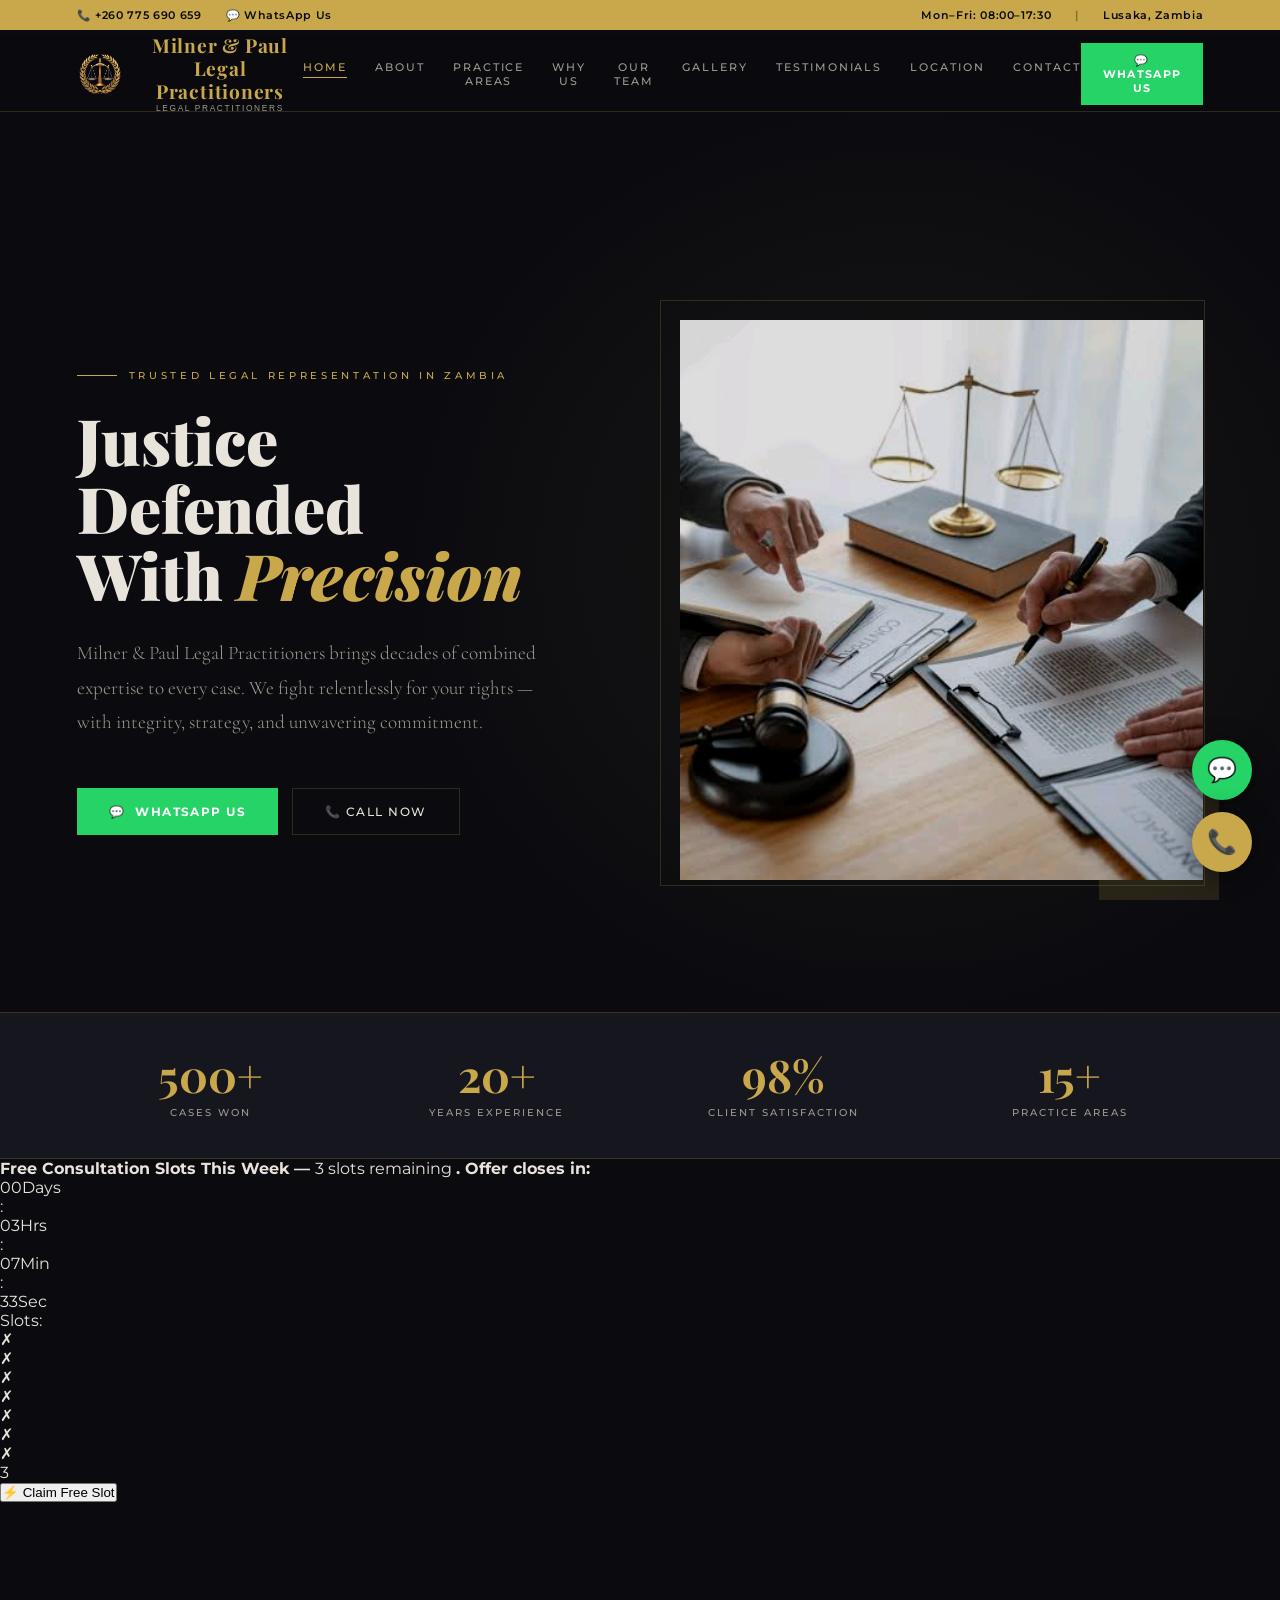
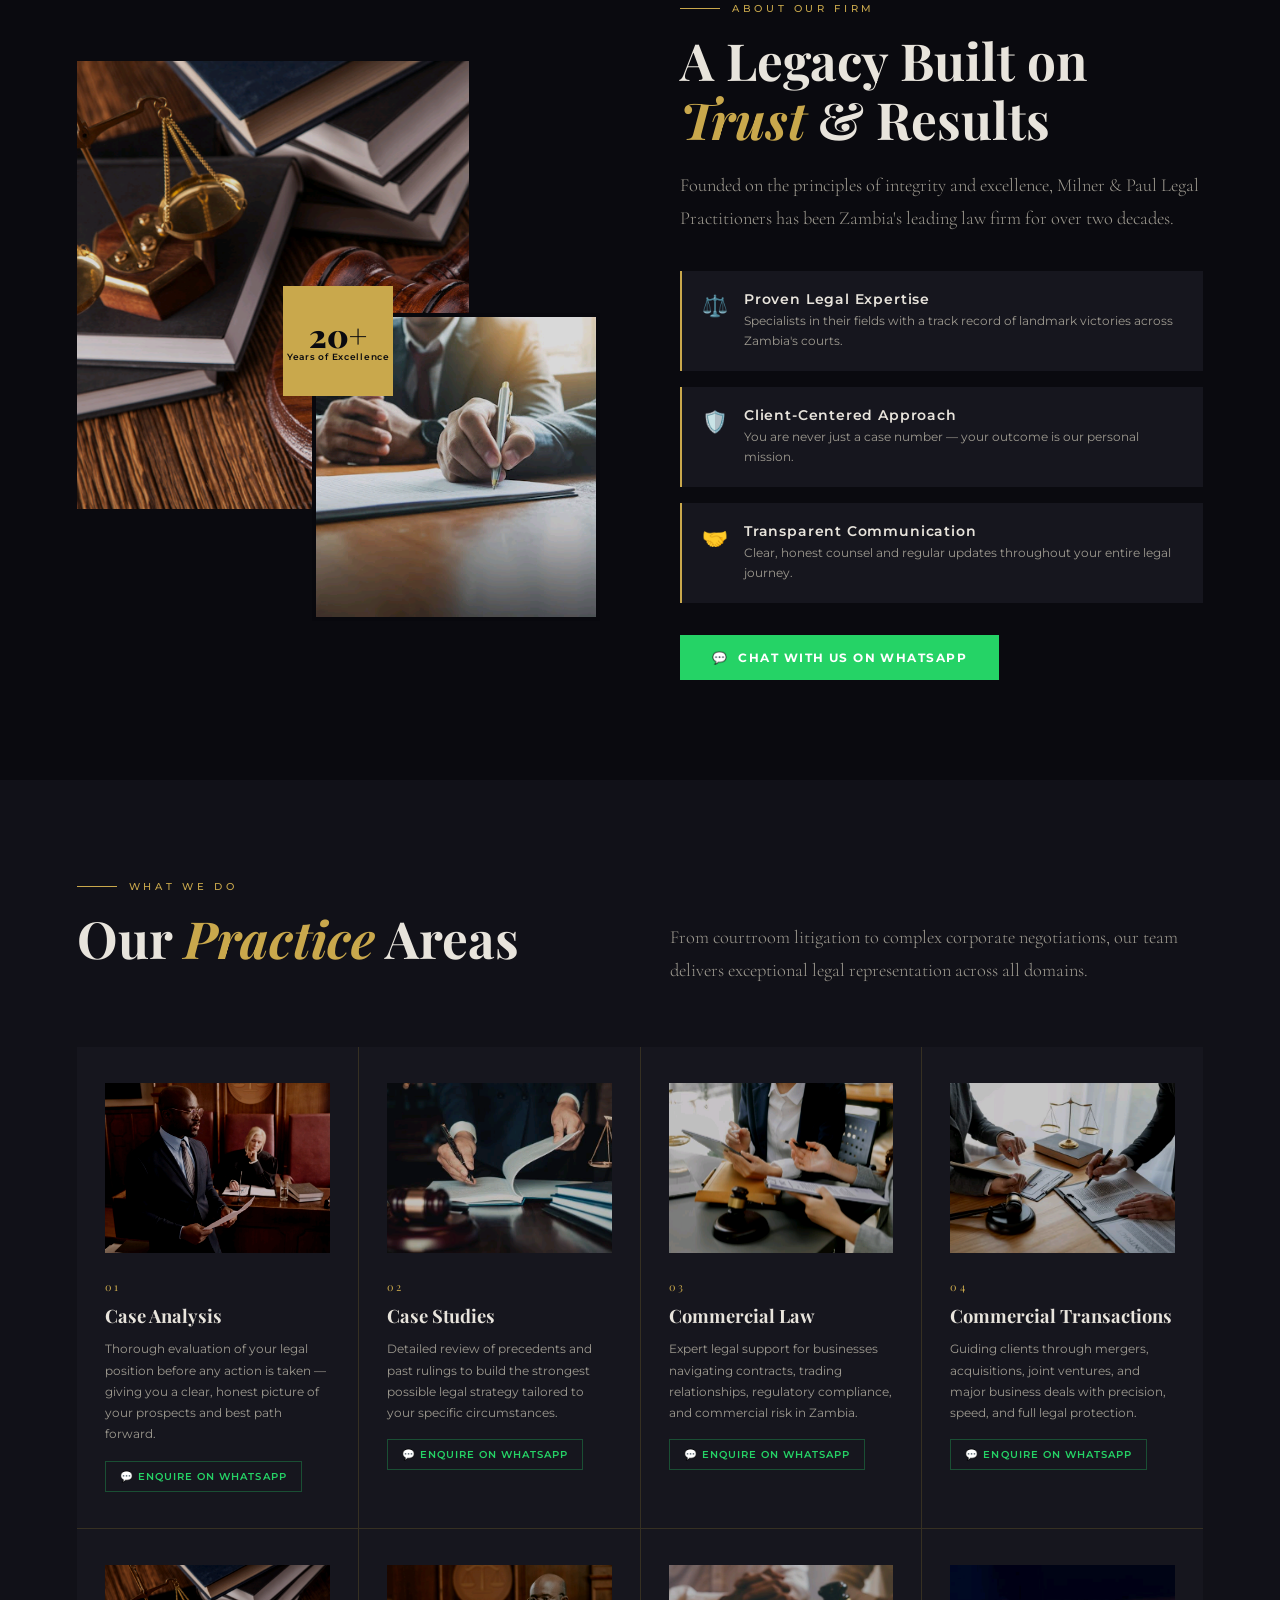
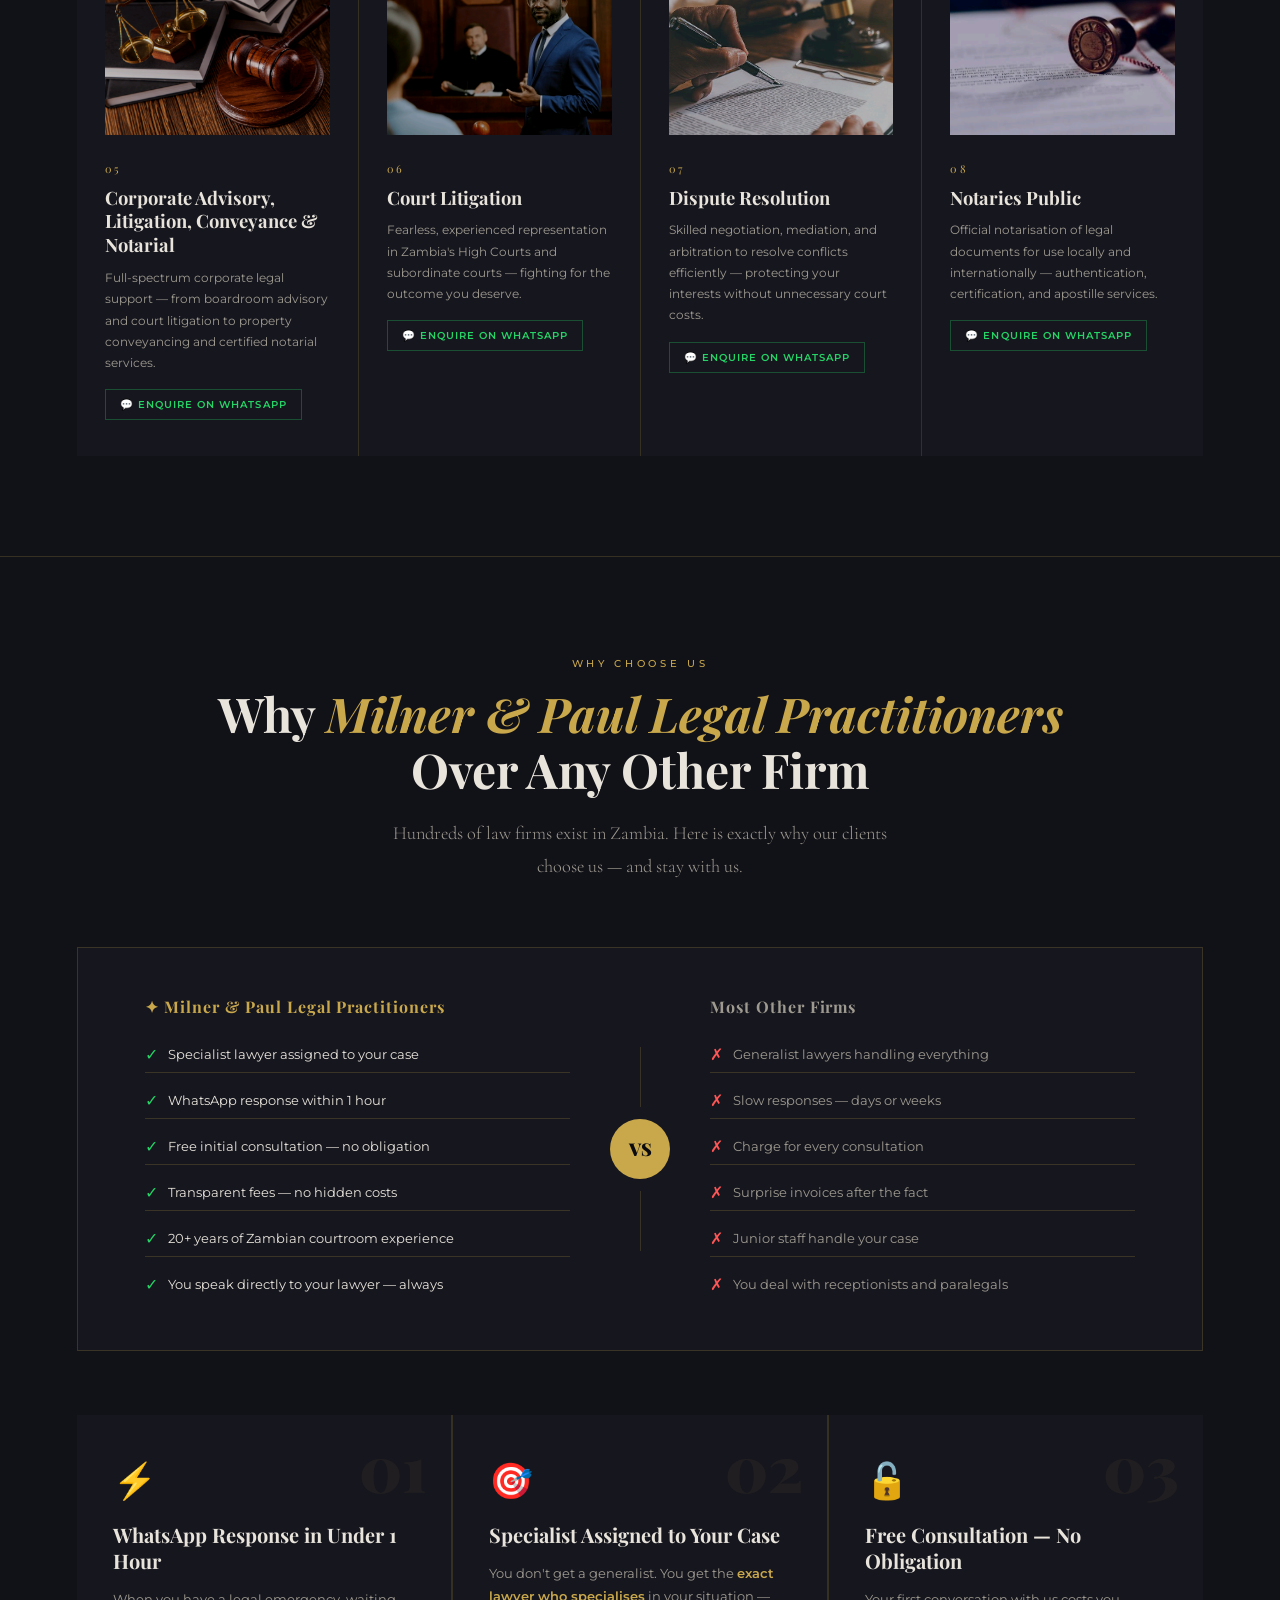
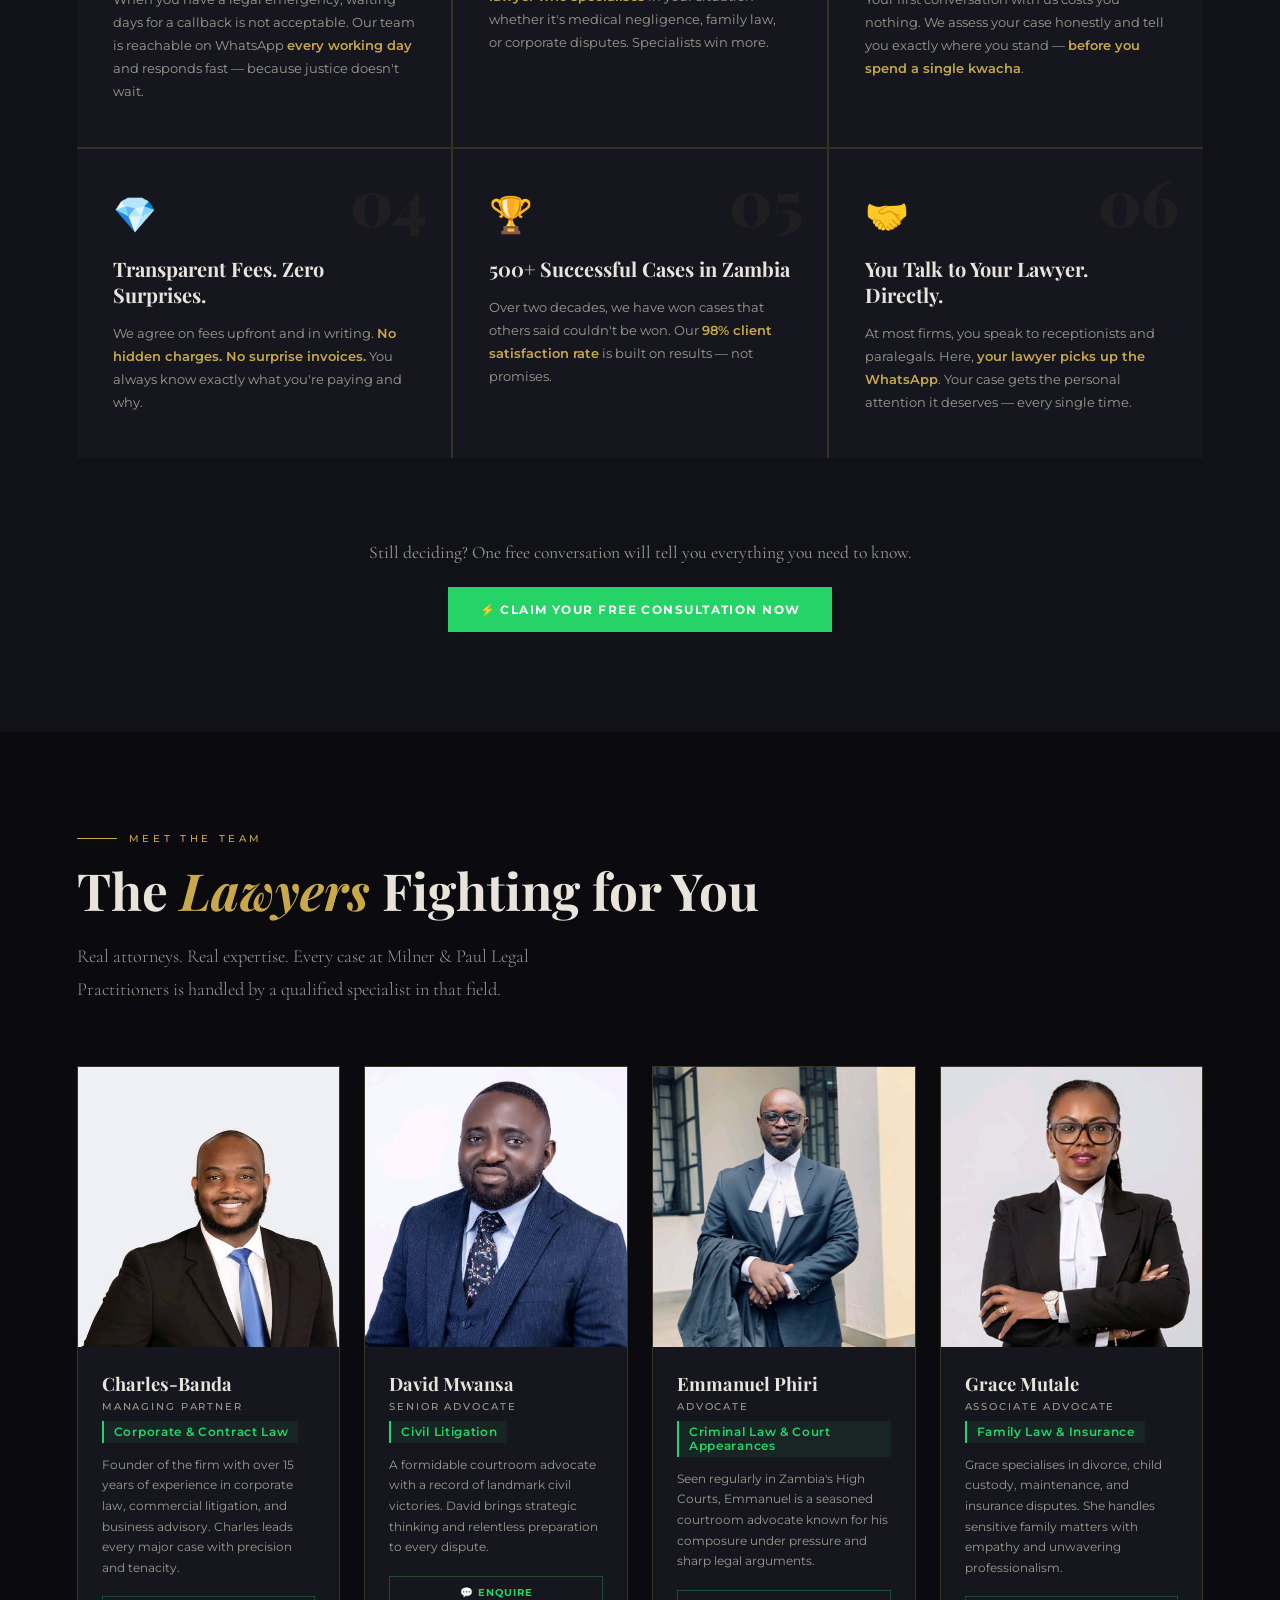
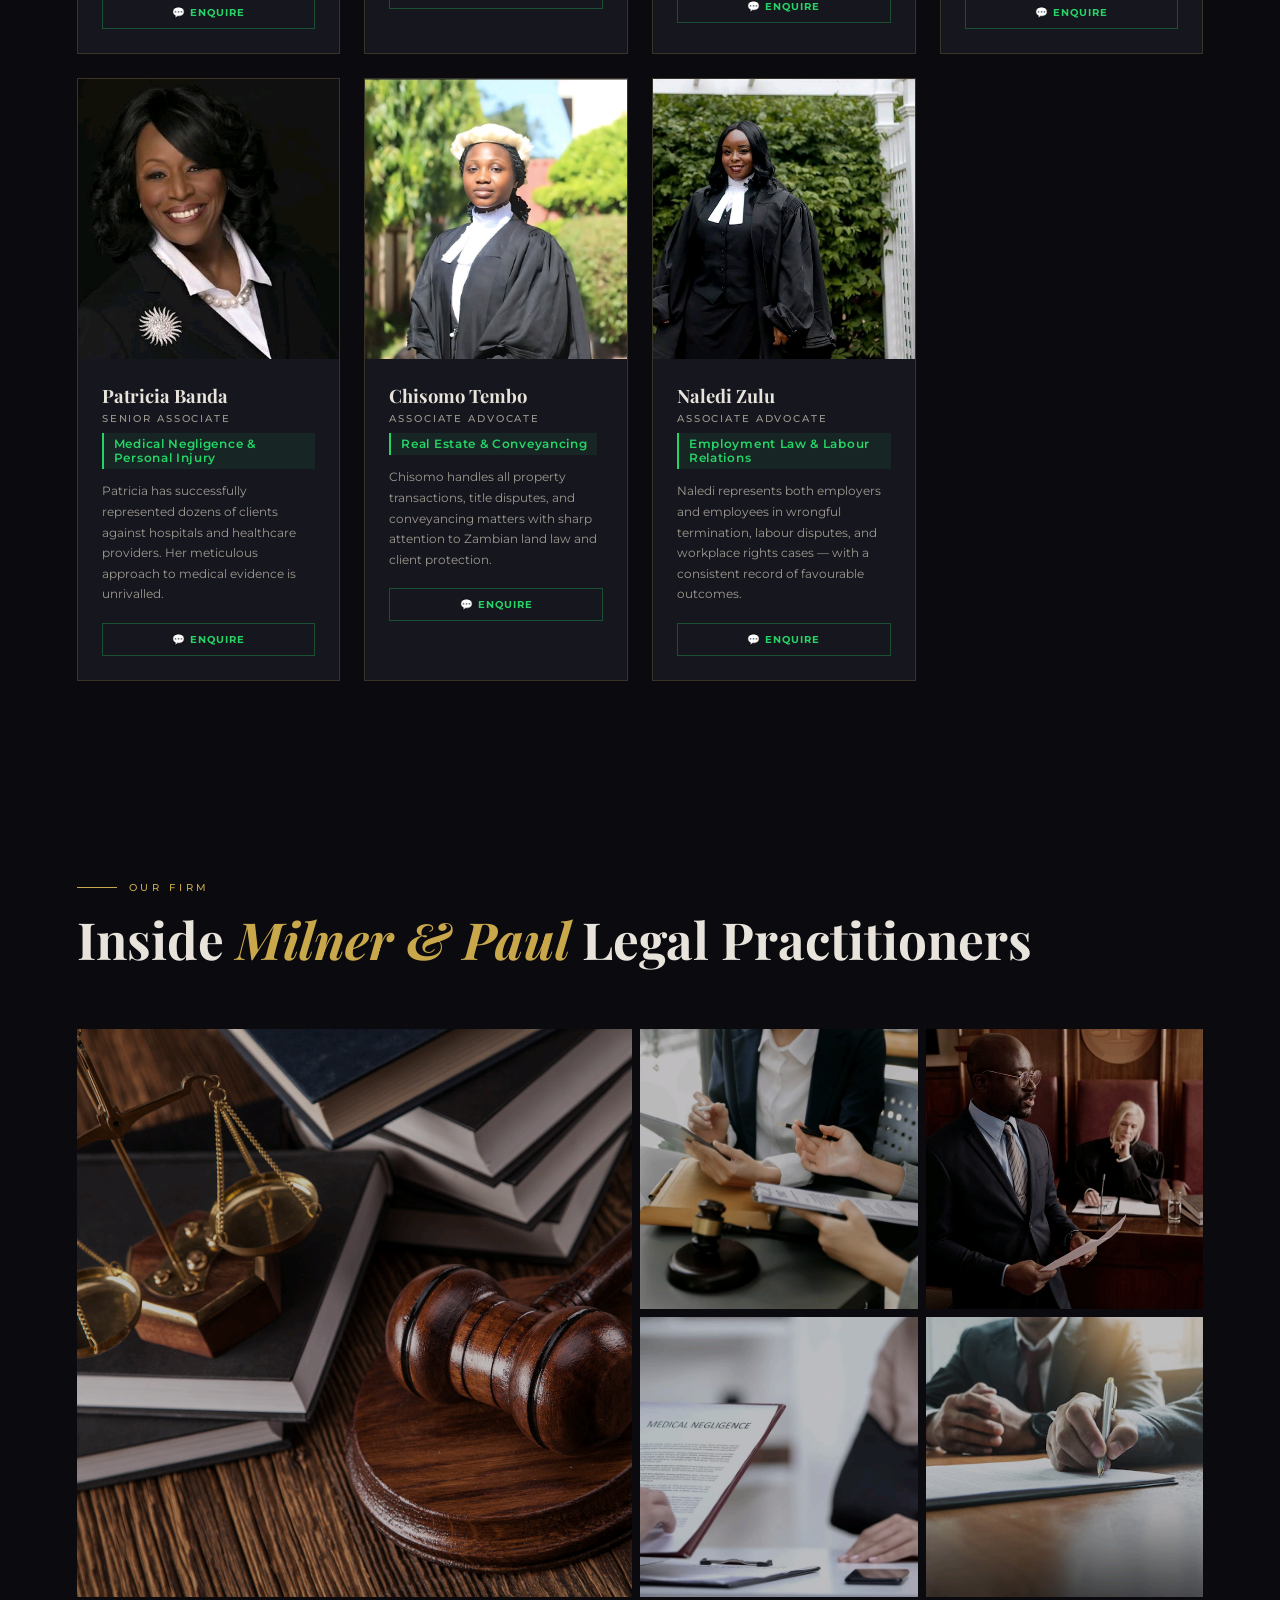
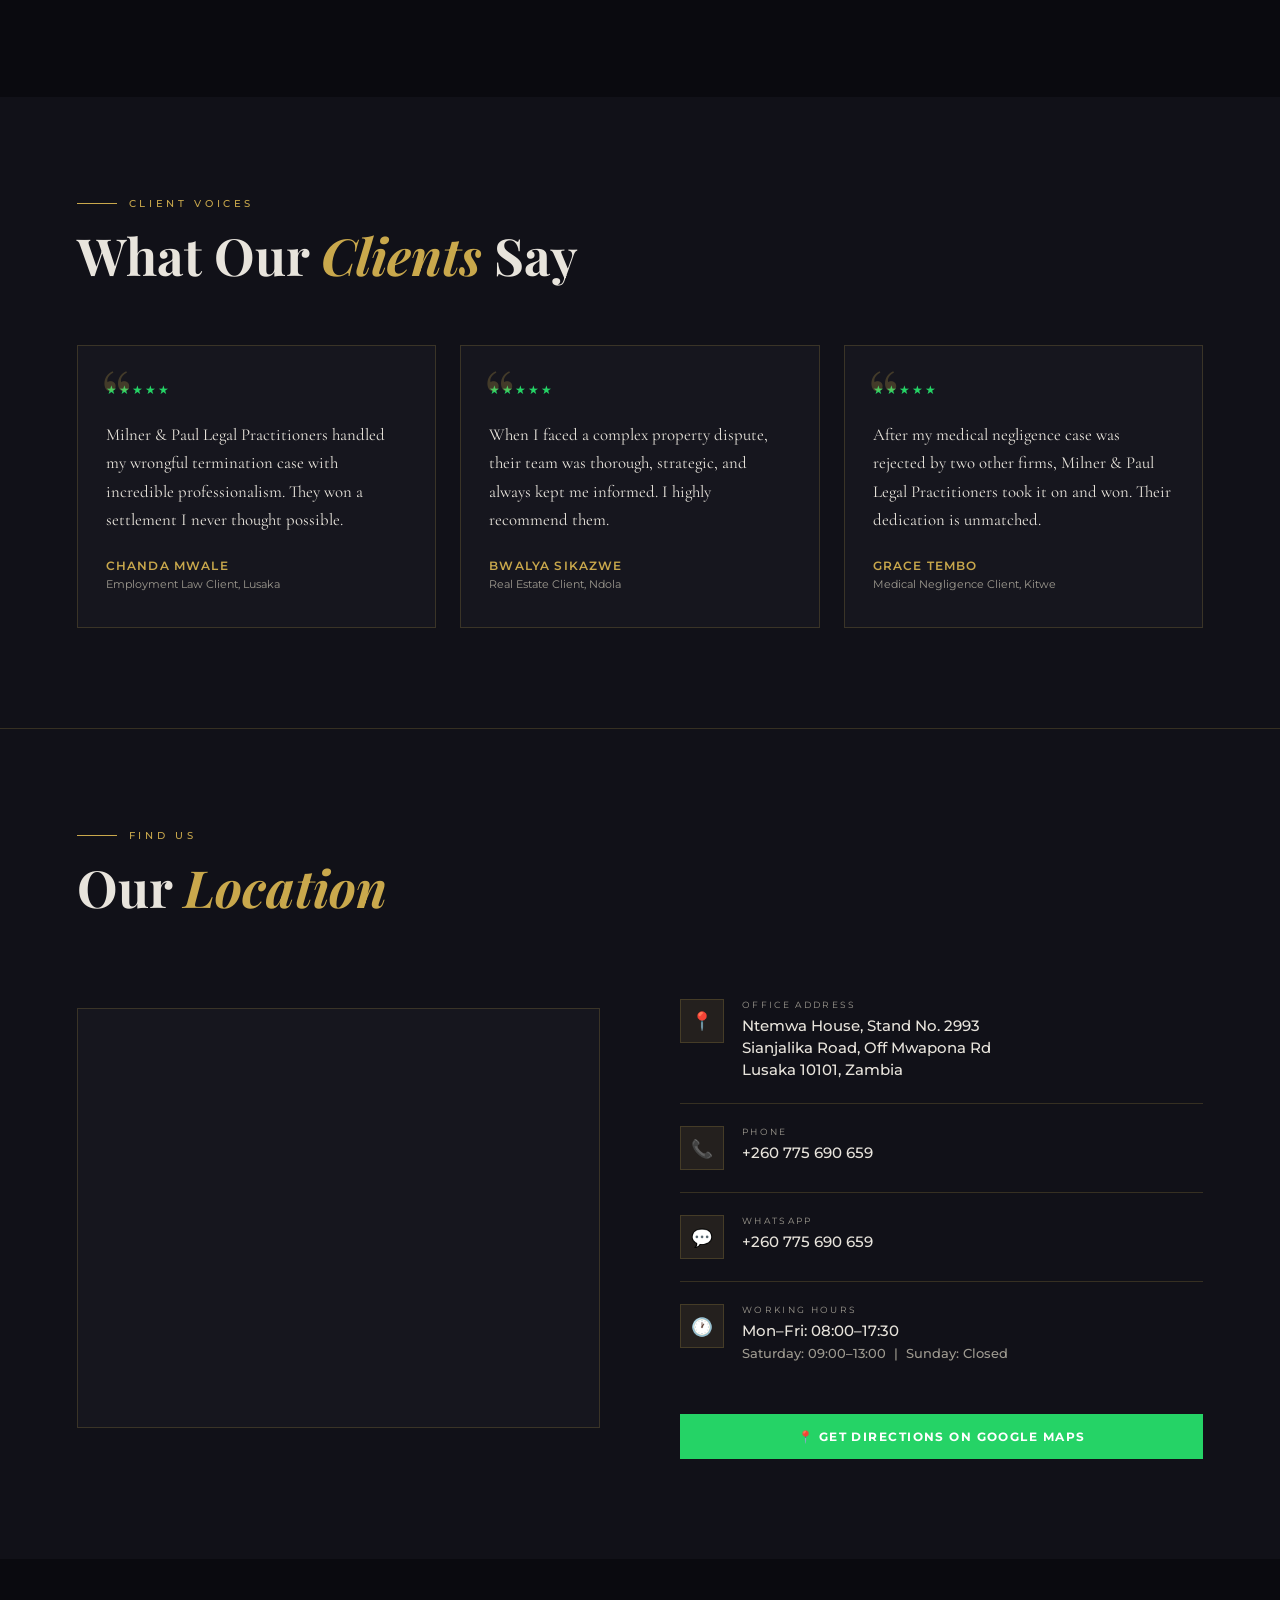
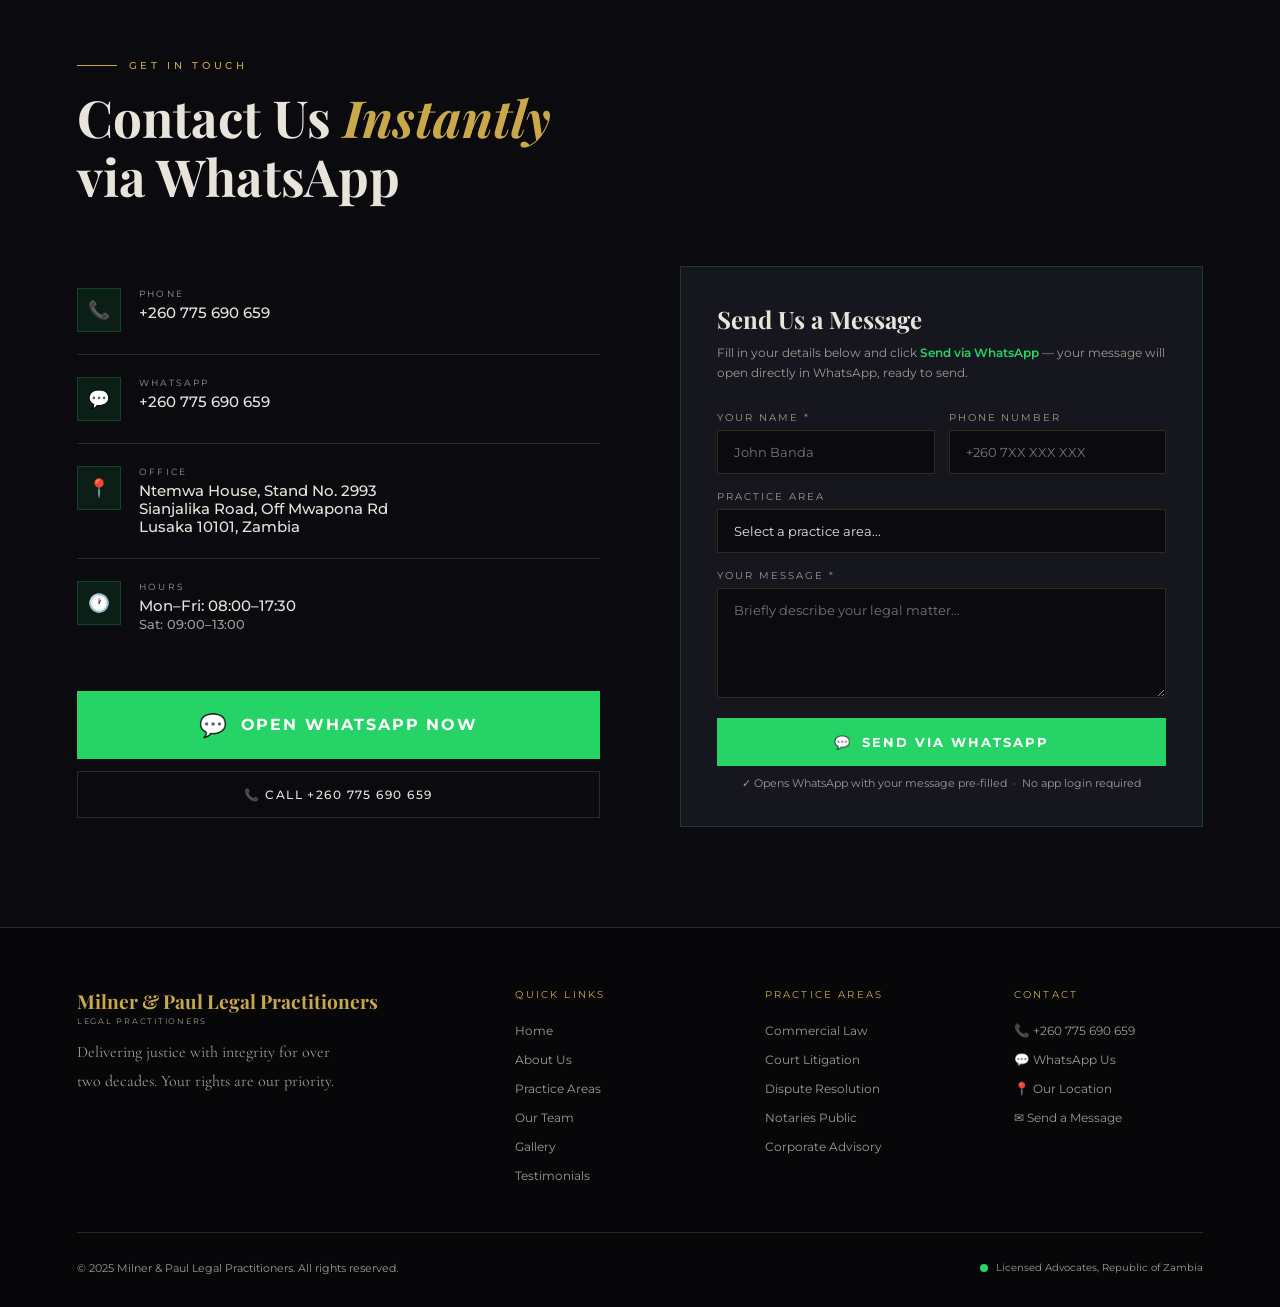
<file: index .html>
<!DOCTYPE html>
<html lang="en">
<head>
<meta charset="UTF-8">
<meta name="viewport" content="width=device-width, initial-scale=1.0">
<title>Milner & Paul Legal Practitioners</title>
<link href="https://fonts.googleapis.com/css2?family=Playfair+Display:ital,wght@0,400;0,700;0,900;1,400&family=Cormorant+Garamond:wght@300;400;500;600&family=Montserrat:wght@300;400;500;600&display=swap" rel="stylesheet">
  <link rel="stylesheet" href="style.css">
</head>
<body>

<!-- TOP BAR -->
<div class="top-bar">
  <div class="top-bar-left">
    <button onclick="doCall()">📞 +260 775 690 659</button>
    <button onclick="doWhatsApp()">💬 WhatsApp Us</button>
  </div>
  <div class="top-bar-right">
    <span>Mon–Fri: 08:00–17:30</span>
    <span style="opacity:0.4">|</span>
    <span>Lusaka, Zambia</span>
  </div>
</div>

<!-- NAV -->
<nav id="mainNav">
  <button class="nav-logo-btn" onclick="scrollTo_('home')">
    <img src="images/logo.png" alt="Milner & Paul Legal Practitioners Logo">
    <div>
      <span class="nav-logo-text">Milner & Paul Legal Practitioners</span>
      <span class="nav-logo-sub">Legal Practitioners</span>
    </div>
  </button>
  <ul class="nav-links">
    <li><button onclick="scrollTo_('home')" class="nav-link-btn">Home</button></li>
    <li><button onclick="scrollTo_('about')" class="nav-link-btn">About</button></li>
    <li><button onclick="scrollTo_('practice')" class="nav-link-btn">Practice Areas</button></li>
    <li><button onclick="scrollTo_('whyus')" class="nav-link-btn">Why Us</button></li>
    <li><button onclick="scrollTo_('team')" class="nav-link-btn">Our Team</button></li>
    <li><button onclick="scrollTo_('gallery')" class="nav-link-btn">Gallery</button></li>
    <li><button onclick="scrollTo_('testimonials')" class="nav-link-btn">Testimonials</button></li>
    <li><button onclick="scrollTo_('location')" class="nav-link-btn">Location</button></li>
    <li><button onclick="scrollTo_('contact')" class="nav-link-btn">Contact</button></li>
  </ul>
  <button class="nav-cta-btn" onclick="doWhatsApp()">💬 WhatsApp Us</button>
  <button class="hamburger" onclick="toggleMenu()" aria-label="Menu">
    <span></span><span></span><span></span>
  </button>
</nav>

<!-- MOBILE MENU -->
<div class="mobile-menu" id="mobileMenu">
  <button onclick="scrollTo_('home');closeMenu()">Home</button>
  <button onclick="scrollTo_('about');closeMenu()">About</button>
  <button onclick="scrollTo_('practice');closeMenu()">Practice Areas</button>
  <button onclick="scrollTo_('whyus');closeMenu()">Why Us</button>
  <button onclick="scrollTo_('team');closeMenu()">Our Team</button>
  <button onclick="scrollTo_('gallery');closeMenu()">Gallery</button>
  <button onclick="scrollTo_('testimonials');closeMenu()">Testimonials</button>
  <button onclick="scrollTo_('location');closeMenu()">Location</button>
  <button onclick="scrollTo_('contact');closeMenu()">Contact</button>
  <button class="mob-cta" onclick="doWhatsApp();closeMenu()">💬 WhatsApp Us Now</button>
</div>

<!-- HERO -->
<div id="home" style="padding-top:112px;">
  <div class="hero">
    <div class="hero-content">
      <div class="hero-eyebrow fade-up">Trusted Legal Representation in Zambia</div>
      <h1 class="fade-up delay-1">Justice<br>Defended<br>With <em>Precision</em></h1>
      <p class="hero-desc fade-up delay-2">Milner & Paul Legal Practitioners brings decades of combined expertise to every case. We fight relentlessly for your rights — with integrity, strategy, and unwavering commitment.</p>
      <div class="hero-btns fade-up delay-3">
        <button class="btn-wa" onclick="doWhatsApp()"><span>💬</span> WhatsApp Us</button>
        <button class="btn-border" onclick="doCall()">📞 Call Now</button>
      </div>
    </div>
    <div class="hero-image fade-up delay-2">
      <img src="images/legal-consultation.jpg" alt="Legal consultation at Milner & Paul Legal Practitioners">
    </div>
  </div>
</div>

<!-- STATS -->
<div class="stats-bar">
  <div class="stat-item anim-el"><div class="stat-num">500+</div><div class="stat-label">Cases Won</div></div>
  <div class="stat-item anim-el"><div class="stat-num">20+</div><div class="stat-label">Years Experience</div></div>
  <div class="stat-item anim-el"><div class="stat-num">98%</div><div class="stat-label">Client Satisfaction</div></div>
  <div class="stat-item anim-el"><div class="stat-num">15+</div><div class="stat-label">Practice Areas</div></div>
</div>

<!-- URGENCY BANNER -->
<div class="urgency-banner" id="urgencyBanner">
  <div class="urgency-left">
    <div class="urgency-pulse"></div>
    <div class="urgency-text">
      <strong>Free Consultation Slots This Week — </strong>
      <span id="slotsLeft">3 slots remaining</span>
      <strong>. Offer closes in:</strong>
    </div>
  </div>
  <div class="urgency-timer">
    <div class="timer-block"><span class="timer-num" id="tDays">04</span><span class="timer-label">Days</span></div>
    <span class="timer-sep">:</span>
    <div class="timer-block"><span class="timer-num" id="tHours">11</span><span class="timer-label">Hrs</span></div>
    <span class="timer-sep">:</span>
    <div class="timer-block"><span class="timer-num" id="tMins">47</span><span class="timer-label">Min</span></div>
    <span class="timer-sep">:</span>
    <div class="timer-block"><span class="timer-num" id="tSecs">22</span><span class="timer-label">Sec</span></div>
  </div>
  <div class="urgency-slots">
    <span class="urgency-slots-label">Slots:</span>
    <div class="slot-box taken">✗</div>
    <div class="slot-box taken">✗</div>
    <div class="slot-box taken">✗</div>
    <div class="slot-box taken">✗</div>
    <div class="slot-box taken">✗</div>
    <div class="slot-box taken">✗</div>
    <div class="slot-box taken">✗</div>
    <div class="slot-box last">3</div>
  </div>
  <button class="urgency-cta-btn" onclick="waEnquire('Free Consultation')">⚡ Claim Free Slot</button>
</div>

<!-- ABOUT -->
<div id="about">
  <section>
    <div class="about">
      <div class="about-images anim-el">
        <img src="images/scales-gavel.jpg" alt="Justice scales and law books" class="about-img-main">
        <img src="images/document-signing.jpg" alt="Signing legal documents" class="about-img-accent">
        <div class="about-badge"><span class="about-badge-num">20+</span><span class="about-badge-text">Years of Excellence</span></div>
      </div>
      <div class="anim-el">
        <div class="section-eyebrow">About Our Firm</div>
        <h2 class="section-title">A Legacy Built on <em>Trust</em> & Results</h2>
        <p class="section-sub">Founded on the principles of integrity and excellence, Milner & Paul Legal Practitioners has been Zambia's leading law firm for over two decades.</p>
        <div class="about-points">
          <div class="about-point"><div class="about-point-icon">⚖️</div><div><div class="about-point-title">Proven Legal Expertise</div><div class="about-point-desc">Specialists in their fields with a track record of landmark victories across Zambia's courts.</div></div></div>
          <div class="about-point"><div class="about-point-icon">🛡️</div><div><div class="about-point-title">Client-Centered Approach</div><div class="about-point-desc">You are never just a case number — your outcome is our personal mission.</div></div></div>
          <div class="about-point"><div class="about-point-icon">🤝</div><div><div class="about-point-title">Transparent Communication</div><div class="about-point-desc">Clear, honest counsel and regular updates throughout your entire legal journey.</div></div></div>
        </div>
        <button class="btn-wa" style="margin-top:32px;" onclick="doWhatsApp()"><span>💬</span> Chat With Us on WhatsApp</button>
      </div>
    </div>
  </section>
</div>

<!-- PRACTICE AREAS -->
<div id="practice" style="background:var(--dark-mid);">
  <section style="background:var(--dark-mid);">
    <div class="practice-header">
      <div>
        <div class="section-eyebrow">What We Do</div>
        <h2 class="section-title">Our <em>Practice</em> Areas</h2>
      </div>
      <p class="section-sub">From courtroom litigation to complex corporate negotiations, our team delivers exceptional legal representation across all domains.</p>
    </div>
    <div class="practice-grid">
      <div class="practice-card anim-el" onclick="waEnquire('Case Analysis')">
        <img src="images/courtroom.jpg" alt="Case Analysis" class="practice-card-img">
        <div class="practice-num">01</div><div class="practice-title">Case Analysis</div>
        <div class="practice-desc">Thorough evaluation of your legal position before any action is taken — giving you a clear, honest picture of your prospects and best path forward.</div>
        <button class="practice-wa-btn">💬 Enquire on WhatsApp</button>
      </div>
      <div class="practice-card anim-el" onclick="waEnquire('Case Studies')">
        <img src="images/case-studies.jpg" alt="Case Studies" class="practice-card-img">
        <div class="practice-num">02</div><div class="practice-title">Case Studies</div>
        <div class="practice-desc">Detailed review of precedents and past rulings to build the strongest possible legal strategy tailored to your specific circumstances.</div>
        <button class="practice-wa-btn">💬 Enquire on WhatsApp</button>
      </div>
      <div class="practice-card anim-el" onclick="waEnquire('Commercial Law')">
        <img src="images/corporate-law.jpg" alt="Commercial Law" class="practice-card-img">
        <div class="practice-num">03</div><div class="practice-title">Commercial Law</div>
        <div class="practice-desc">Expert legal support for businesses navigating contracts, trading relationships, regulatory compliance, and commercial risk in Zambia.</div>
        <button class="practice-wa-btn">💬 Enquire on WhatsApp</button>
      </div>
      <div class="practice-card anim-el" onclick="waEnquire('Commercial Transactions')">
        <img src="images/legal-consultation.jpg" alt="Commercial Transactions" class="practice-card-img">
        <div class="practice-num">04</div><div class="practice-title">Commercial Transactions</div>
        <div class="practice-desc">Guiding clients through mergers, acquisitions, joint ventures, and major business deals with precision, speed, and full legal protection.</div>
        <button class="practice-wa-btn">💬 Enquire on WhatsApp</button>
      </div>
      <div class="practice-card anim-el" onclick="waEnquire('Corporate Advisory, Litigation, Conveyance & Notarial Services')">
        <img src="images/scales-gavel.jpg" alt="Corporate Advisory" class="practice-card-img">
        <div class="practice-num">05</div><div class="practice-title">Corporate Advisory, Litigation, Conveyance & Notarial</div>
        <div class="practice-desc">Full-spectrum corporate legal support — from boardroom advisory and court litigation to property conveyancing and certified notarial services.</div>
        <button class="practice-wa-btn">💬 Enquire on WhatsApp</button>
      </div>
      <div class="practice-card anim-el" onclick="waEnquire('Court Litigation')">
        <img src="images/court-litigation.jpg" alt="Court Litigation" class="practice-card-img">
        <div class="practice-num">06</div><div class="practice-title">Court Litigation</div>
        <div class="practice-desc">Fearless, experienced representation in Zambia's High Courts and subordinate courts — fighting for the outcome you deserve.</div>
        <button class="practice-wa-btn">💬 Enquire on WhatsApp</button>
      </div>
      <div class="practice-card anim-el" onclick="waEnquire('Dispute Resolution')">
        <img src="images/dispute-resolution.jpg" alt="Dispute Resolution" class="practice-card-img">
        <div class="practice-num">07</div><div class="practice-title">Dispute Resolution</div>
        <div class="practice-desc">Skilled negotiation, mediation, and arbitration to resolve conflicts efficiently — protecting your interests without unnecessary court costs.</div>
        <button class="practice-wa-btn">💬 Enquire on WhatsApp</button>
      </div>
      <div class="practice-card anim-el" onclick="waEnquire('Notaries Public')">
        <img src="images/notaries-public.jpg" alt="Notaries Public" class="practice-card-img">
        <div class="practice-num">08</div><div class="practice-title">Notaries Public</div>
        <div class="practice-desc">Official notarisation of legal documents for use locally and internationally — authentication, certification, and apostille services.</div>
        <button class="practice-wa-btn">💬 Enquire on WhatsApp</button>
      </div>
    </div>
  </section>
</div>

<!-- WHY US -->
<div id="whyus" class="whyus-section">
  <section style="background:var(--dark-mid);">
    <div class="whyus-header">
      <div class="section-eyebrow">Why Choose Us</div>
      <h2 class="section-title">Why <em>Milner & Paul Legal Practitioners</em><br>Over Any Other Firm</h2>
      <p class="section-sub">Hundreds of law firms exist in Zambia. Here is exactly why our clients choose us — and stay with us.</p>
    </div>

    <!-- VS BAR -->
    <div class="vs-bar anim-el">
      <div class="vs-col">
        <div class="vs-col-title us">✦ Milner & Paul Legal Practitioners</div>
        <ul class="vs-list">
          <li><span class="check">✓</span> Specialist lawyer assigned to your case</li>
          <li><span class="check">✓</span> WhatsApp response within 1 hour</li>
          <li><span class="check">✓</span> Free initial consultation — no obligation</li>
          <li><span class="check">✓</span> Transparent fees — no hidden costs</li>
          <li><span class="check">✓</span> 20+ years of Zambian courtroom experience</li>
          <li><span class="check">✓</span> You speak directly to your lawyer — always</li>
        </ul>
      </div>
      <div class="vs-divider">
        <div class="vs-line"></div>
        <div class="vs-circle">VS</div>
        <div class="vs-line"></div>
      </div>
      <div class="vs-col">
        <div class="vs-col-title them">Most Other Firms</div>
        <ul class="vs-list them">
          <li><span class="cross">✗</span> Generalist lawyers handling everything</li>
          <li><span class="cross">✗</span> Slow responses — days or weeks</li>
          <li><span class="cross">✗</span> Charge for every consultation</li>
          <li><span class="cross">✗</span> Surprise invoices after the fact</li>
          <li><span class="cross">✗</span> Junior staff handle your case</li>
          <li><span class="cross">✗</span> You deal with receptionists and paralegals</li>
        </ul>
      </div>
    </div>

    <!-- 6 REASON CARDS -->
    <div class="whyus-grid">
      <div class="whyus-card anim-el">
        <span class="whyus-num">01</span>
        <span class="whyus-icon">⚡</span>
        <div class="whyus-title">WhatsApp Response in Under 1 Hour</div>
        <div class="whyus-desc">When you have a legal emergency, waiting days for a callback is not acceptable. Our team is reachable on WhatsApp <strong>every working day</strong> and responds fast — because justice doesn't wait.</div>
      </div>
      <div class="whyus-card anim-el">
        <span class="whyus-num">02</span>
        <span class="whyus-icon">🎯</span>
        <div class="whyus-title">Specialist Assigned to Your Case</div>
        <div class="whyus-desc">You don't get a generalist. You get the <strong>exact lawyer who specialises</strong> in your situation — whether it's medical negligence, family law, or corporate disputes. Specialists win more.</div>
      </div>
      <div class="whyus-card anim-el">
        <span class="whyus-num">03</span>
        <span class="whyus-icon">🔓</span>
        <div class="whyus-title">Free Consultation — No Obligation</div>
        <div class="whyus-desc">Your first conversation with us costs you nothing. We assess your case honestly and tell you exactly where you stand — <strong>before you spend a single kwacha</strong>.</div>
      </div>
      <div class="whyus-card anim-el">
        <span class="whyus-num">04</span>
        <span class="whyus-icon">💎</span>
        <div class="whyus-title">Transparent Fees. Zero Surprises.</div>
        <div class="whyus-desc">We agree on fees upfront and in writing. <strong>No hidden charges. No surprise invoices.</strong> You always know exactly what you're paying and why.</div>
      </div>
      <div class="whyus-card anim-el">
        <span class="whyus-num">05</span>
        <span class="whyus-icon">🏆</span>
        <div class="whyus-title">500+ Successful Cases in Zambia</div>
        <div class="whyus-desc">Over two decades, we have won cases that others said couldn't be won. Our <strong>98% client satisfaction rate</strong> is built on results — not promises.</div>
      </div>
      <div class="whyus-card anim-el">
        <span class="whyus-num">06</span>
        <span class="whyus-icon">🤝</span>
        <div class="whyus-title">You Talk to Your Lawyer. Directly.</div>
        <div class="whyus-desc">At most firms, you speak to receptionists and paralegals. Here, <strong>your lawyer picks up the WhatsApp</strong>. Your case gets the personal attention it deserves — every single time.</div>
      </div>
    </div>

    <div class="whyus-cta-wrap anim-el">
      <p>Still deciding? One free conversation will tell you everything you need to know.</p>
      <button class="btn-wa" style="display:inline-flex;" onclick="waEnquire('Free Consultation')">⚡ Claim Your Free Consultation Now</button>
    </div>
  </section>
</div>

<!-- TEAM -->
<div id="team" style="background:var(--dark);">
  <section style="background:var(--dark);">
    <div class="section-eyebrow">Meet the Team</div>
    <h2 class="section-title">The <em>Lawyers</em> Fighting for You</h2>
    <p class="section-sub" style="margin-bottom:60px;">Real attorneys. Real expertise. Every case at Milner & Paul Legal Practitioners is handled by a qualified specialist in that field.</p>
    <div class="team-grid">

      <!-- Charles Banda- Managing Partner -->
      <div class="team-card anim-el">
        <div class="team-img-wrap">
          <img src="images/Charles-Banda.jpg" alt="Charles-Banda">
          <div class="team-overlay">
            <button class="team-wa-btn" onclick="waEnquire('Managing Partner – Charles-Banda')">💬 WhatsApp</button>
          </div>
        </div>
        <div class="team-info">
          <div class="team-name">Charles-Banda</div>
          <div class="team-title">Managing Partner</div>
          <div class="team-spec">Corporate & Contract Law</div>
          <p class="team-bio">Founder of the firm with over 15 years of experience in corporate law, commercial litigation, and business advisory. Charles leads every major case with precision and tenacity.</p>
          <button class="team-contact-btn" onclick="waEnquire('Corporate & Contract Law – Charles Banda')">💬 Enquire</button>
        </div>
      </div>

      <!-- Lawyer 2 - Civil Litigation -->
      <div class="team-card anim-el">
        <div class="team-img-wrap">
          <img src="images/david-mwansa.jpg" alt="Senior Advocate">
          <div class="team-overlay">
            <button class="team-wa-btn" onclick="waEnquire('Civil Litigation')">💬 WhatsApp</button>
          </div>
        </div>
        <div class="team-info">
          <div class="team-name">David Mwansa</div>
          <div class="team-title">Senior Advocate</div>
          <div class="team-spec">Civil Litigation</div>
          <p class="team-bio">A formidable courtroom advocate with a record of landmark civil victories. David brings strategic thinking and relentless preparation to every dispute.</p>
          <button class="team-contact-btn" onclick="waEnquire('Civil Litigation – David Mwansa')">💬 Enquire</button>
        </div>
      </div>

      <!-- Lawyer 3 - Criminal & Court -->
      <div class="team-card anim-el">
        <div class="team-img-wrap">
          <img src="images/emmanuel-phiri.jpg" alt="Advocate">
          <div class="team-overlay">
            <button class="team-wa-btn" onclick="waEnquire('Criminal Law')">💬 WhatsApp</button>
          </div>
        </div>
        <div class="team-info">
          <div class="team-name">Emmanuel Phiri</div>
          <div class="team-title">Advocate</div>
          <div class="team-spec">Criminal Law & Court Appearances</div>
          <p class="team-bio">Seen regularly in Zambia's High Courts, Emmanuel is a seasoned courtroom advocate known for his composure under pressure and sharp legal arguments.</p>
          <button class="team-contact-btn" onclick="waEnquire('Criminal Law – Emmanuel Phiri')">💬 Enquire</button>
        </div>
      </div>

      <!-- Lawyer 4 - Family Law -->
      <div class="team-card anim-el">
        <div class="team-img-wrap">
          <img src="images/grace-mutale.jpg" alt="Family Law Advocate">
          <div class="team-overlay">
            <button class="team-wa-btn" onclick="waEnquire('Family Law')">💬 WhatsApp</button>
          </div>
        </div>
        <div class="team-info">
          <div class="team-name">Grace Mutale</div>
          <div class="team-title">Associate Advocate</div>
          <div class="team-spec">Family Law & Insurance</div>
          <p class="team-bio">Grace specialises in divorce, child custody, maintenance, and insurance disputes. She handles sensitive family matters with empathy and unwavering professionalism.</p>
          <button class="team-contact-btn" onclick="waEnquire('Family Law – Grace Mutale')">💬 Enquire</button>
        </div>
      </div>

      <!-- Lawyer 5 - Medical Negligence -->
      <div class="team-card anim-el">
        <div class="team-img-wrap">
          <img src="images/patricia-banda.jpg" alt="Medical Negligence Lawyer">
          <div class="team-overlay">
            <button class="team-wa-btn" onclick="waEnquire('Medical Negligence')">💬 WhatsApp</button>
          </div>
        </div>
        <div class="team-info">
          <div class="team-name">Patricia Banda</div>
          <div class="team-title">Senior Associate</div>
          <div class="team-spec">Medical Negligence & Personal Injury</div>
          <p class="team-bio">Patricia has successfully represented dozens of clients against hospitals and healthcare providers. Her meticulous approach to medical evidence is unrivalled.</p>
          <button class="team-contact-btn" onclick="waEnquire('Medical Negligence – Patricia Banda')">💬 Enquire</button>
        </div>
      </div>

      <!-- Lawyer 6 - Real Estate -->
      <div class="team-card anim-el">
        <div class="team-img-wrap">
          <img src="images/chisomo-tembo.jpg" alt="Real Estate Lawyer">
          <div class="team-overlay">
            <button class="team-wa-btn" onclick="waEnquire('Real Estate Law')">💬 WhatsApp</button>
          </div>
        </div>
        <div class="team-info">
          <div class="team-name">Chisomo Tembo</div>
          <div class="team-title">Associate Advocate</div>
          <div class="team-spec">Real Estate & Conveyancing</div>
          <p class="team-bio">Chisomo handles all property transactions, title disputes, and conveyancing matters with sharp attention to Zambian land law and client protection.</p>
          <button class="team-contact-btn" onclick="waEnquire('Real Estate Law – Chisomo Tembo')">💬 Enquire</button>
        </div>
      </div>

      <!-- Lawyer 7 - Employment Law -->
      <div class="team-card anim-el">
        <div class="team-img-wrap">
          <img src="images/naledi-zulu.jpg" alt="Employment Lawyer">
          <div class="team-overlay">
            <button class="team-wa-btn" onclick="waEnquire('Employment Law')">💬 WhatsApp</button>
          </div>
        </div>
        <div class="team-info">
          <div class="team-name">Naledi Zulu</div>
          <div class="team-title">Associate Advocate</div>
          <div class="team-spec">Employment Law & Labour Relations</div>
          <p class="team-bio">Naledi represents both employers and employees in wrongful termination, labour disputes, and workplace rights cases — with a consistent record of favourable outcomes.</p>
          <button class="team-contact-btn" onclick="waEnquire('Employment Law – Naledi Zulu')">💬 Enquire</button>
        </div>
      </div>

    </div>
  </section>
</div>

<!-- GALLERY -->
<div id="gallery">
  <section>
    <div class="section-eyebrow">Our Firm</div>
    <h2 class="section-title">Inside <em>Milner & Paul</em> Legal Practitioners</h2>
    <div class="gallery-grid">
      <div class="gallery-item"><img src="images/scales-gavel.jpg" alt="Law books and scales of justice"></div>
      <div class="gallery-item"><img src="images/corporate-law.jpg" alt="Legal consultation"></div>
      <div class="gallery-item"><img src="images/courtroom.jpg" alt="Courtroom presentation"></div>
      <div class="gallery-item"><img src="images/medical-negligence.jpg" alt="Medical negligence consultation"></div>
      <div class="gallery-item"><img src="images/document-signing.jpg" alt="Document signing"></div>
    </div>
  </section>
</div>

<!-- TESTIMONIALS -->
<div id="testimonials" style="background:var(--dark-mid);">
  <section style="background:var(--dark-mid);">
    <div class="section-eyebrow">Client Voices</div>
    <h2 class="section-title">What Our <em>Clients</em> Say</h2>
    <div class="testimonials-grid">
      <div class="testimonial-card anim-el"><div class="stars">★★★★★</div><p class="testimonial-text">Milner & Paul Legal Practitioners handled my wrongful termination case with incredible professionalism. They won a settlement I never thought possible.</p><div class="testimonial-author">Chanda Mwale</div><div class="testimonial-role">Employment Law Client, Lusaka</div></div>
      <div class="testimonial-card anim-el"><div class="stars">★★★★★</div><p class="testimonial-text">When I faced a complex property dispute, their team was thorough, strategic, and always kept me informed. I highly recommend them.</p><div class="testimonial-author">Bwalya Sikazwe</div><div class="testimonial-role">Real Estate Client, Ndola</div></div>
      <div class="testimonial-card anim-el"><div class="stars">★★★★★</div><p class="testimonial-text">After my medical negligence case was rejected by two other firms, Milner & Paul Legal Practitioners took it on and won. Their dedication is unmatched.</p><div class="testimonial-author">Grace Tembo</div><div class="testimonial-role">Medical Negligence Client, Kitwe</div></div>
    </div>
  </section>
</div>

<!-- LOCATION -->
<div id="location" style="background:var(--dark-mid); border-top:1px solid var(--border);">
  <section style="background:var(--dark-mid);">
    <div class="section-eyebrow">Find Us</div>
    <h2 class="section-title" style="margin-bottom:60px;">Our <em>Location</em></h2>
    <div class="location-grid">
      <div class="location-map anim-el">
        <iframe src="https://www.google.com/maps/embed?pb=!1m18!1m12!1m3!1d3846.!2d28.2833!3d-15.4167!2m3!1f0!2f0!3f0!3m2!1i1024!2i768!4f13.1!3m3!1m2!1s0x19408c55e6262501%3A0xefe19680145192e6!2sNtemwa%20House%2C%20Stand%20No.%202993%20Sianjalika%20Road%2C%20Off%20Mwapona%20Rd%2C%20Lusaka%2010101!5e0!3m2!1sen!2szm!4v1700000000000" allowfullscreen="" loading="lazy" referrerpolicy="no-referrer-when-downgrade" title="Milner & Paul Legal Practitioners Location, Ntemwa House Lusaka"></iframe>
      </div>
      <div class="anim-el">
        <div class="location-detail-item">
          <div class="loc-icon">📍</div>
          <div><div class="loc-label">Office Address</div><div class="loc-value">Ntemwa House, Stand No. 2993<br>Sianjalika Road, Off Mwapona Rd<br>Lusaka 10101, Zambia</div></div>
        </div>
        <div class="location-detail-item">
          <div class="loc-icon">📞</div>
          <div><div class="loc-label">Phone</div><div class="loc-value"><button onclick="doCall()">+260 775 690 659</button></div></div>
        </div>
        <div class="location-detail-item">
          <div class="loc-icon">💬</div>
          <div><div class="loc-label">WhatsApp</div><div class="loc-value"><button onclick="doWhatsApp()">+260 775 690 659</button></div></div>
        </div>
        <div class="location-detail-item" style="border:none;">
          <div class="loc-icon">🕐</div>
          <div><div class="loc-label">Working Hours</div><div class="loc-value">Mon–Fri: 08:00–17:30<br><span style="color:var(--text-muted);font-size:0.82rem">Saturday: 09:00–13:00 &nbsp;|&nbsp; Sunday: Closed</span></div></div>
        </div>
        <button class="btn-wa" style="margin-top:28px;width:100%;justify-content:center;" onclick="doDirections()">📍 Get Directions on Google Maps</button>
      </div>
    </div>
  </section>
</div>

<!-- CONTACT / WA FORM -->
<div id="contact">
  <section>
    <div class="section-eyebrow">Get In Touch</div>
    <h2 class="section-title" style="margin-bottom:60px;">Contact Us <em>Instantly</em><br>via WhatsApp</h2>
    <div class="contact-grid">
      <!-- Left: info + big CTA -->
      <div class="contact-info-block">
        <div class="contact-item">
          <div class="contact-icon">📞</div>
          <div><div class="contact-item-label">Phone</div><div class="contact-item-value"><button onclick="doCall()">+260 775 690 659</button></div></div>
        </div>
        <div class="contact-item">
          <div class="contact-icon">💬</div>
          <div><div class="contact-item-label">WhatsApp</div><div class="contact-item-value"><button onclick="doWhatsApp()">+260 775 690 659</button></div></div>
        </div>
        <div class="contact-item">
          <div class="contact-icon">📍</div>
          <div><div class="contact-item-label">Office</div><div class="contact-item-value">Ntemwa House, Stand No. 2993<br>Sianjalika Road, Off Mwapona Rd<br>Lusaka 10101, Zambia</div></div>
        </div>
        <div class="contact-item" style="border:none;">
          <div class="contact-icon">🕐</div>
          <div><div class="contact-item-label">Hours</div><div class="contact-item-value">Mon–Fri: 08:00–17:30<br><span style="color:var(--text-muted);font-size:0.82rem">Sat: 09:00–13:00</span></div></div>
        </div>
        <button class="big-wa-btn" onclick="doWhatsApp()">
          <span class="wa-icon">💬</span>
          Open WhatsApp Now
        </button>
        <button class="btn-border" style="width:100%;justify-content:center;margin-top:12px;" onclick="doCall()">📞 Call +260 775 690 659</button>
      </div>

      <!-- Right: WhatsApp message builder -->
      <div class="wa-form-wrap anim-el">
        <div class="wa-form-title">Send Us a Message</div>
        <div class="wa-form-sub">Fill in your details below and click <span>Send via WhatsApp</span> — your message will open directly in WhatsApp, ready to send.</div>
        <div class="form-row">
          <div class="form-group"><label for="fname">Your Name *</label><input type="text" id="fname" placeholder="John Banda"></div>
          <div class="form-group"><label for="fphone">Phone Number</label><input type="tel" id="fphone" placeholder="+260 7XX XXX XXX"></div>
        </div>
        <div class="form-group">
          <label for="fservice">Practice Area</label>
          <select id="fservice">
            <option value="">Select a practice area...</option>
            <option>Case Analysis</option>
            <option>Case Studies</option>
            <option>Commercial Law</option>
            <option>Commercial Transactions</option>
            <option>Corporate Advisory, Litigation &amp; Conveyance</option>
            <option>Court Litigation</option>
            <option>Dispute Resolution</option>
            <option>Notaries Public</option>
            <option>Other / General Enquiry</option>
          </select>
        </div>
        <div class="form-group"><label for="fmessage">Your Message *</label><textarea id="fmessage" placeholder="Briefly describe your legal matter..."></textarea></div>
        <button class="btn-send-wa" onclick="sendViaWhatsApp()"><span>💬</span> Send via WhatsApp</button>
        <div class="form-note">✓ Opens WhatsApp with your message pre-filled &nbsp;·&nbsp; No app login required</div>
      </div>
    </div>
  </section>
</div>

<!-- FOOTER -->
<footer>
  <div class="footer-top">
    <div class="footer-brand">
      <div class="footer-logo-text">Milner & Paul Legal Practitioners</div>
      <div class="footer-logo-sub">Legal Practitioners</div>
      <p>Delivering justice with integrity for over two decades. Your rights are our priority.</p>
    </div>
    <div class="footer-col">
      <div class="footer-col-title">Quick Links</div>
      <ul>
        <li><button onclick="scrollTo_('home')">Home</button></li>
        <li><button onclick="scrollTo_('about')">About Us</button></li>
        <li><button onclick="scrollTo_('practice')">Practice Areas</button></li>
        <li><button onclick="scrollTo_('team')">Our Team</button></li>
        <li><button onclick="scrollTo_('gallery')">Gallery</button></li>
        <li><button onclick="scrollTo_('testimonials')">Testimonials</button></li>
      </ul>
    </div>
    <div class="footer-col">
      <div class="footer-col-title">Practice Areas</div>
      <ul>
        <li><button onclick="scrollTo_('practice')">Commercial Law</button></li>
        <li><button onclick="scrollTo_('practice')">Court Litigation</button></li>
        <li><button onclick="scrollTo_('practice')">Dispute Resolution</button></li>
        <li><button onclick="scrollTo_('practice')">Notaries Public</button></li>
        <li><button onclick="scrollTo_('practice')">Corporate Advisory</button></li>
      </ul>
    </div>
    <div class="footer-col">
      <div class="footer-col-title">Contact</div>
      <ul>
        <li><button onclick="doCall()">📞 +260 775 690 659</button></li>
        <li><button onclick="doWhatsApp()">💬 WhatsApp Us</button></li>
        <li><button onclick="scrollTo_('location')">📍 Our Location</button></li>
        <li><button onclick="scrollTo_('contact')">✉ Send a Message</button></li>
      </ul>
    </div>
  </div>
  <div class="footer-bottom">
    <div class="footer-copy">© 2025 Milner & Paul Legal Practitioners. All rights reserved.</div>
    <div class="footer-badge">Licensed Advocates, Republic of Zambia</div>
  </div>
</footer>

<!-- FLOATING BUTTONS -->
<div class="float-actions">
  <div class="float-wrap">
    <button class="float-btn float-wa-btn" onclick="doWhatsApp()" title="WhatsApp Us">💬</button>
    <span class="float-tip">WhatsApp Us</span>
  </div>
  <div class="float-wrap">
    <button class="float-btn float-call-btn" onclick="doCall()" title="Call Us">📞</button>
    <span class="float-tip">Call Us Now</span>
  </div>
</div>

<!-- CALL MODAL FALLBACK -->
<div id="callModal" style="display:none; position:fixed; inset:0; background:rgba(0,0,0,0.75); z-index:9999; align-items:center; justify-content:center; padding:20px;">
  <div style="background:#16161E; border:1px solid rgba(201,168,76,0.3); padding:40px 36px; max-width:400px; width:100%; text-align:center; position:relative;">
    <button onclick="closeCallModal()" style="position:absolute; top:14px; right:18px; background:none; border:none; color:#9E9A90; font-size:1.8rem; cursor:pointer; line-height:1;">×</button>
    <div style="font-size:2.5rem; margin-bottom:16px;">📞</div>
    <div style="font-family:'Playfair Display',serif; font-size:1.3rem; font-weight:700; color:#E8E4DC; margin-bottom:8px;">Call Us Directly</div>
    <div style="font-size:0.78rem; color:#9E9A90; margin-bottom:28px; line-height:1.6;">Tap the number below to call Milner & Paul Legal Practitioners.</div>
    <a href="tel:+260775690659" style="display:block; background:#C9A84C; color:#0A0A0F; font-family:'Montserrat',sans-serif; font-size:1.25rem; font-weight:700; letter-spacing:0.06em; padding:18px 24px; text-decoration:none; margin-bottom:12px; border:none;">
      📞 &nbsp;+260 775 690 659
    </a>
    <button onclick="closeCallModal(); doWhatsApp();" style="width:100%; background:#25D366; color:#fff; font-family:'Montserrat',sans-serif; font-size:0.78rem; font-weight:700; letter-spacing:0.1em; text-transform:uppercase; border:none; cursor:pointer; padding:14px; display:flex; align-items:center; justify-content:center; gap:8px;">
      💬 WhatsApp Instead
    </button>
    <div style="font-size:0.65rem; color:#9E9A90; margin-top:16px;">Mon–Fri 08:00–17:30 &nbsp;·&nbsp; Sat 09:00–13:00</div>
  </div>
</div>

<script src="main.js"></script>
</body>
</html>
</file>
<file: style.css>
:root {
    --gold: #C9A84C;
    --gold-light: #E8C97A;
    --dark: #0A0A0F;
    --dark-mid: #111118;
    --dark-card: #16161E;
    --text: #E8E4DC;
    --text-muted: #9E9A90;
    --border: rgba(201,168,76,0.2);
    --wa: #25D366;
    --wa-dark: #1aad52;
  }
  * { margin: 0; padding: 0; box-sizing: border-box; }
  html { scroll-behavior: smooth; }
  body { font-family: "Montserrat", sans-serif; background: var(--dark); color: var(--text); overflow-x: hidden; }

  /* TOP BAR */
  .top-bar {
    background: var(--gold); color: var(--dark);
    display: flex; justify-content: space-between; align-items: center;
    padding: 8px 6%; font-size: 0.68rem; font-weight: 600; letter-spacing: 0.06em;
    position: fixed; top: 0; width: 100%; z-index: 1000;
  }
  .top-bar-left, .top-bar-right { display: flex; gap: 24px; align-items: center; }
  .top-bar button {
    background: none; border: none; cursor: pointer; color: var(--dark);
    font-size: 0.68rem; font-weight: 600; letter-spacing: 0.06em;
    font-family: "Montserrat", sans-serif; padding: 0;
    display: inline-flex; align-items: center; gap: 6px;
  }
  .top-bar button:hover { opacity: 0.7; }

  /* NAV */
  nav {
    position: fixed; top: 36px; width: 100%; z-index: 999;
    background: rgba(10,10,15,0.97); backdrop-filter: blur(16px);
    border-bottom: 1px solid var(--border);
    padding: 0 6%; display: flex; align-items: center; justify-content: space-between;
    height: 76px; transition: top 0.3s, box-shadow 0.3s;
  }
  .nav-logo-btn { display: flex; align-items: center; gap: 14px; background: none; border: none; cursor: pointer; padding: 0; }
  .nav-logo-btn img { width: 46px; height: 46px; object-fit: contain; }
  .nav-logo-text { font-family: "Playfair Display", serif; font-size: 1.2rem; font-weight: 700; color: var(--gold); letter-spacing: 0.04em; line-height: 1.2; text-align: left; }
  .nav-logo-sub { font-size: 0.52rem; font-weight: 300; color: var(--text-muted); letter-spacing: 0.2em; text-transform: uppercase; display: block; }
  .nav-links { display: flex; gap: 28px; list-style: none; }
  .nav-links button {
    background: none; border: none; cursor: pointer;
    font-family: "Montserrat", sans-serif; font-size: 0.68rem; font-weight: 500;
    letter-spacing: 0.18em; text-transform: uppercase; color: var(--text-muted);
    padding: 4px 0; position: relative; transition: color 0.3s;
  }
  .nav-links button::after { content: ""; position: absolute; bottom: 0; left: 0; width: 0; height: 1px; background: var(--gold); transition: width 0.3s; }
  .nav-links button:hover, .nav-links button.active { color: var(--gold); }
  .nav-links button:hover::after, .nav-links button.active::after { width: 100%; }
  .nav-cta-btn {
    background: var(--wa); color: #fff; padding: 10px 22px;
    font-family: "Montserrat", sans-serif; font-size: 0.68rem; font-weight: 700;
    letter-spacing: 0.12em; text-transform: uppercase; border: none; cursor: pointer;
    transition: all 0.3s; display: flex; align-items: center; gap: 8px;
  }
  .nav-cta-btn:hover { background: var(--wa-dark); transform: translateY(-1px); }
  .hamburger { display: none; flex-direction: column; gap: 5px; cursor: pointer; background: none; border: none; padding: 4px; }
  .hamburger span { display: block; width: 24px; height: 2px; background: var(--text); transition: all 0.3s; }
  .mobile-menu {
    display: none; position: fixed; top: 112px; left: 0; width: 100%;
    background: rgba(10,10,15,0.99); border-bottom: 1px solid var(--border);
    z-index: 998; flex-direction: column; padding: 20px 6%; gap: 0;
  }
  .mobile-menu.open { display: flex; }
  .mobile-menu button {
    background: none; border: none; cursor: pointer; color: var(--text-muted);
    font-family: "Montserrat", sans-serif; font-size: 0.75rem; letter-spacing: 0.15em;
    text-transform: uppercase; padding: 16px 0; border-bottom: 1px solid var(--border);
    font-weight: 500; text-align: left; transition: color 0.3s; width: 100%;
  }
  .mobile-menu button:hover { color: var(--gold); }
  .mobile-menu .mob-cta {
    background: var(--wa); color: #fff; text-align: center; padding: 14px;
    margin-top: 16px; font-weight: 700; border-bottom: none; border-radius: 0;
    font-family: "Montserrat", sans-serif; font-size: 0.75rem; letter-spacing: 0.15em;
    text-transform: uppercase; cursor: pointer; border: none; width: 100%;
    display: flex; align-items: center; justify-content: center; gap: 8px;
  }

  /* HERO */
  .hero { min-height: 100vh; display: grid; grid-template-columns: 1fr 1fr; align-items: center; padding: 160px 6% 80px; position: relative; overflow: hidden; }
  .hero::before { content: ""; position: absolute; inset: 0; background: radial-gradient(ellipse 60% 80% at 70% 50%, rgba(201,168,76,0.07) 0%, transparent 70%); pointer-events: none; }
  .hero-eyebrow { font-size: 0.65rem; font-weight: 500; letter-spacing: 0.35em; text-transform: uppercase; color: var(--gold); margin-bottom: 24px; display: flex; align-items: center; gap: 12px; }
  .hero-eyebrow::before { content: ""; width: 40px; height: 1px; background: var(--gold); }
  .hero h1 { font-family: "Playfair Display", serif; font-size: clamp(2.8rem, 5vw, 5.2rem); font-weight: 900; line-height: 1.05; color: var(--text); margin-bottom: 28px; }
  .hero h1 em { font-style: italic; color: var(--gold); }
  .hero-desc { font-family: "Cormorant Garamond", serif; font-size: 1.2rem; font-weight: 300; color: var(--text-muted); line-height: 1.8; max-width: 480px; margin-bottom: 48px; }
  .hero-btns { display: flex; gap: 14px; flex-wrap: wrap; }
  .hero-image { position: relative; padding-left: 40px; }
  .hero-image img { width: 100%; height: 560px; object-fit: cover; filter: brightness(0.85) contrast(1.05); position: relative; z-index: 2; }
  .hero-image::before { content: ""; position: absolute; top: -20px; left: 20px; width: calc(100% - 20px); height: calc(100% + 20px); border: 1px solid var(--border); z-index: 1; }
  .hero-image::after { content: ""; position: absolute; bottom: -16px; right: -16px; width: 120px; height: 120px; background: var(--gold); opacity: 0.15; }

  /* BUTTONS */
  .btn-wa {
    background: var(--wa); color: #fff; padding: 15px 32px;
    font-family: "Montserrat", sans-serif; font-size: 0.75rem; font-weight: 700;
    letter-spacing: 0.12em; text-transform: uppercase; border: none; cursor: pointer;
    transition: all 0.3s; display: inline-flex; align-items: center; gap: 10px;
  }
  .btn-wa:hover { background: var(--wa-dark); transform: translateY(-2px); box-shadow: 0 12px 40px rgba(37,211,102,0.3); }
  .btn-gold {
    background: var(--gold); color: var(--dark); padding: 15px 32px;
    font-family: "Montserrat", sans-serif; font-size: 0.75rem; font-weight: 700;
    letter-spacing: 0.12em; text-transform: uppercase; border: none; cursor: pointer;
    transition: all 0.3s; display: inline-flex; align-items: center; gap: 8px;
  }
  .btn-gold:hover { background: var(--gold-light); transform: translateY(-2px); box-shadow: 0 12px 40px rgba(201,168,76,0.3); }
  .btn-border {
    border: 1px solid var(--border); color: var(--text); padding: 15px 32px;
    font-family: "Montserrat", sans-serif; font-size: 0.75rem; font-weight: 500;
    letter-spacing: 0.12em; text-transform: uppercase; background: none; cursor: pointer;
    transition: all 0.3s; display: inline-flex; align-items: center; gap: 8px;
  }
  .btn-border:hover { border-color: var(--gold); color: var(--gold); }

  /* STATS */
  .stats-bar { background: var(--dark-card); border-top: 1px solid var(--border); border-bottom: 1px solid var(--border); padding: 40px 6%; display: grid; grid-template-columns: repeat(4, 1fr); gap: 20px; }
  .stat-item { text-align: center; }
  .stat-num { font-family: "Playfair Display", serif; font-size: 2.8rem; font-weight: 700; color: var(--gold); line-height: 1; margin-bottom: 8px; }
  .stat-label { font-size: 0.62rem; font-weight: 500; letter-spacing: 0.2em; text-transform: uppercase; color: var(--text-muted); }

  /* SECTION COMMONS */
  section { padding: 100px 6%; }
  .section-eyebrow { font-size: 0.65rem; font-weight: 500; letter-spacing: 0.35em; text-transform: uppercase; color: var(--gold); margin-bottom: 16px; display: flex; align-items: center; gap: 12px; }
  .section-eyebrow::before { content: ""; width: 40px; height: 1px; background: var(--gold); }
  .section-title { font-family: "Playfair Display", serif; font-size: clamp(2rem, 4vw, 3.2rem); font-weight: 700; line-height: 1.15; margin-bottom: 20px; }
  .section-title em { font-style: italic; color: var(--gold); }
  .section-sub { font-family: "Cormorant Garamond", serif; font-size: 1.15rem; font-weight: 300; color: var(--text-muted); line-height: 1.8; max-width: 520px; }

  /* ABOUT */
  .about { display: grid; grid-template-columns: 1fr 1fr; gap: 80px; align-items: center; }
  .about-images { position: relative; height: 560px; }
  .about-img-main { position: absolute; top: 0; left: 0; width: 75%; height: 80%; object-fit: cover; filter: brightness(0.85); }
  .about-img-accent { position: absolute; bottom: 0; right: 0; width: 55%; height: 55%; object-fit: cover; filter: brightness(0.85); border: 4px solid var(--dark); z-index: 2; }
  .about-badge { position: absolute; top: 50%; left: 50%; transform: translate(-50%,-50%); background: var(--gold); color: var(--dark); width: 110px; height: 110px; display: flex; flex-direction: column; align-items: center; justify-content: center; z-index: 3; }
  .about-badge-num { font-family: "Playfair Display", serif; font-size: 2rem; font-weight: 900; line-height: 1; }
  .about-badge-text { font-size: 0.58rem; font-weight: 600; letter-spacing: 0.08em; text-align: center; }
  .about-points { margin-top: 36px; display: flex; flex-direction: column; gap: 16px; }
  .about-point { display: flex; gap: 16px; align-items: flex-start; padding: 20px; background: var(--dark-card); border-left: 2px solid var(--gold); }
  .about-point-icon { font-size: 1.3rem; flex-shrink: 0; margin-top: 2px; }
  .about-point-title { font-size: 0.85rem; font-weight: 600; letter-spacing: 0.06em; margin-bottom: 4px; }
  .about-point-desc { font-size: 0.78rem; color: var(--text-muted); line-height: 1.6; }

  /* PRACTICE */
  .practice-header { display: grid; grid-template-columns: 1fr 1fr; gap: 60px; align-items: end; margin-bottom: 60px; }
  .practice-grid { display: grid; grid-template-columns: repeat(4, 1fr); gap: 1px; background: var(--border); }
  .practice-card { background: var(--dark-card); padding: 36px 28px; position: relative; overflow: hidden; transition: background 0.3s; cursor: pointer; }
  .practice-card::before { content: ""; position: absolute; bottom: 0; left: 0; width: 0; height: 2px; background: var(--wa); transition: width 0.4s; }
  .practice-card:hover { background: #1C1C26; }
  .practice-card:hover::before { width: 100%; }
  .practice-card-img { width: 100%; height: 170px; object-fit: cover; margin-bottom: 22px; filter: brightness(0.75) contrast(1.1); }
  .practice-num { font-family: "Playfair Display", serif; font-size: 0.68rem; color: var(--gold); letter-spacing: 0.2em; margin-bottom: 10px; }
  .practice-title { font-family: "Playfair Display", serif; font-size: 1.15rem; font-weight: 700; margin-bottom: 10px; line-height: 1.3; }
  .practice-desc { font-size: 0.78rem; color: var(--text-muted); line-height: 1.7; margin-bottom: 16px; }
  .practice-wa-btn {
    background: none; border: 1px solid rgba(37,211,102,0.3); color: var(--wa);
    font-family: "Montserrat", sans-serif; font-size: 0.65rem; font-weight: 600;
    letter-spacing: 0.1em; text-transform: uppercase; padding: 8px 14px; cursor: pointer;
    transition: all 0.3s; display: inline-flex; align-items: center; gap: 6px;
  }
  .practice-wa-btn:hover { background: var(--wa); color: #fff; border-color: var(--wa); }

  /* GALLERY */
  .gallery-grid { display: grid; grid-template-columns: 2fr 1fr 1fr; grid-template-rows: 280px 280px; gap: 8px; margin-top: 60px; }
  .gallery-item { overflow: hidden; }
  .gallery-item:first-child { grid-row: span 2; }
  .gallery-item img { width: 100%; height: 100%; object-fit: cover; filter: brightness(0.75) grayscale(0.2); transition: transform 0.6s, filter 0.4s; display: block; }
  .gallery-item:hover img { transform: scale(1.05); filter: brightness(0.9) grayscale(0); }

  /* TESTIMONIALS */
  .testimonials-grid { display: grid; grid-template-columns: repeat(3, 1fr); gap: 24px; margin-top: 60px; }
  .testimonial-card { background: var(--dark-card); padding: 36px 28px; border: 1px solid var(--border); position: relative; }
  .testimonial-card::before { content: "\201C"; font-family: "Playfair Display", serif; font-size: 5rem; color: var(--gold); opacity: 0.25; position: absolute; top: 10px; left: 22px; line-height: 1; }
  .testimonial-text { font-family: "Cormorant Garamond", serif; font-size: 1.05rem; color: var(--text); line-height: 1.7; margin-bottom: 24px; margin-top: 24px; }
  .testimonial-author { font-size: 0.73rem; font-weight: 600; letter-spacing: 0.1em; text-transform: uppercase; color: var(--gold); }
  .testimonial-role { font-size: 0.68rem; color: var(--text-muted); margin-top: 4px; }
  .stars { color: var(--wa); font-size: 0.75rem; margin-bottom: 8px; letter-spacing: 2px; }

  /* LOCATION */
  .location-grid { display: grid; grid-template-columns: 1fr 1fr; gap: 80px; align-items: center; }
  .location-map { height: 420px; background: var(--dark-card); border: 1px solid var(--border); overflow: hidden; }
  .location-map iframe { width: 100%; height: 100%; border: none; }
  .location-detail-item { display: flex; gap: 18px; align-items: flex-start; padding: 22px 0; border-bottom: 1px solid var(--border); }
  .loc-icon { width: 44px; height: 44px; background: rgba(201,168,76,0.1); border: 1px solid var(--border); display: flex; align-items: center; justify-content: center; font-size: 1.1rem; flex-shrink: 0; }
  .loc-label { font-size: 0.58rem; letter-spacing: 0.25em; text-transform: uppercase; color: var(--text-muted); margin-bottom: 5px; }
  .loc-value { font-size: 0.92rem; font-weight: 500; color: var(--text); line-height: 1.5; }
  .loc-value button { background: none; border: none; cursor: pointer; color: var(--text); font-family: "Montserrat", sans-serif; font-size: 0.92rem; font-weight: 500; padding: 0; transition: color 0.3s; }
  .loc-value button:hover { color: var(--wa); }

  /* CONTACT / WHATSAPP FORM */
  .contact-grid { display: grid; grid-template-columns: 1fr 1fr; gap: 80px; align-items: start; }
  .contact-info-block { }
  .contact-item { display: flex; gap: 18px; align-items: flex-start; padding: 22px 0; border-bottom: 1px solid var(--border); }
  .contact-icon { width: 44px; height: 44px; background: rgba(37,211,102,0.1); border: 1px solid rgba(37,211,102,0.2); display: flex; align-items: center; justify-content: center; font-size: 1.1rem; flex-shrink: 0; }
  .contact-item-label { font-size: 0.58rem; letter-spacing: 0.25em; text-transform: uppercase; color: var(--text-muted); margin-bottom: 5px; }
  .contact-item-value { font-size: 0.92rem; font-weight: 500; color: var(--text); }
  .contact-item-value button { background: none; border: none; cursor: pointer; color: var(--text); font-family: "Montserrat", sans-serif; font-size: 0.92rem; font-weight: 500; padding: 0; transition: color 0.3s; }
  .contact-item-value button:hover { color: var(--wa); }
  .big-wa-btn {
    width: 100%; background: var(--wa); color: #fff; padding: 20px;
    font-family: "Montserrat", sans-serif; font-size: 0.85rem; font-weight: 700;
    letter-spacing: 0.12em; text-transform: uppercase; border: none; cursor: pointer;
    transition: all 0.3s; display: flex; align-items: center; justify-content: center; gap: 12px;
    margin-top: 36px; font-size: 1rem;
  }
  .big-wa-btn:hover { background: var(--wa-dark); transform: translateY(-2px); box-shadow: 0 16px 48px rgba(37,211,102,0.35); }
  .big-wa-btn .wa-icon { font-size: 1.4rem; }

  /* WA MESSAGE BUILDER */
  .wa-form-wrap { background: var(--dark-card); border: 1px solid rgba(37,211,102,0.2); padding: 36px; }
  .wa-form-title { font-family: "Playfair Display", serif; font-size: 1.5rem; font-weight: 700; margin-bottom: 8px; }
  .wa-form-sub { font-size: 0.78rem; color: var(--text-muted); margin-bottom: 28px; line-height: 1.6; }
  .wa-form-sub span { color: var(--wa); font-weight: 600; }
  .form-row { display: grid; grid-template-columns: 1fr 1fr; gap: 14px; }
  .form-group { margin-bottom: 16px; }
  .form-group label { display: block; font-size: 0.62rem; letter-spacing: 0.2em; text-transform: uppercase; color: var(--text-muted); margin-bottom: 7px; }
  .form-group input, .form-group select, .form-group textarea { width: 100%; background: var(--dark); border: 1px solid var(--border); color: var(--text); padding: 13px 16px; font-family: "Montserrat", sans-serif; font-size: 0.83rem; outline: none; transition: border-color 0.3s; -webkit-appearance: none; appearance: none; }
  .form-group input:focus, .form-group select:focus, .form-group textarea:focus { border-color: var(--wa); }
  .form-group textarea { resize: vertical; min-height: 110px; }
  .btn-send-wa {
    width: 100%; background: var(--wa); color: #fff; padding: 16px;
    font-family: "Montserrat", sans-serif; font-size: 0.82rem; font-weight: 700;
    letter-spacing: 0.15em; text-transform: uppercase; border: none; cursor: pointer;
    transition: all 0.3s; display: flex; align-items: center; justify-content: center; gap: 10px;
  }
  .btn-send-wa:hover { background: var(--wa-dark); transform: translateY(-1px); box-shadow: 0 8px 32px rgba(37,211,102,0.3); }
  .form-note { font-size: 0.68rem; color: var(--text-muted); margin-top: 10px; text-align: center; }

  /* FLOATING BUTTONS */
  .float-actions { position: fixed; bottom: 28px; right: 28px; z-index: 900; display: flex; flex-direction: column; gap: 12px; }
  .float-btn { width: 60px; height: 60px; border-radius: 50%; display: flex; align-items: center; justify-content: center; font-size: 1.5rem; box-shadow: 0 4px 24px rgba(0,0,0,0.5); transition: transform 0.25s, box-shadow 0.25s; border: none; cursor: pointer; }
  .float-btn:hover { transform: scale(1.12); box-shadow: 0 8px 32px rgba(0,0,0,0.6); }
  .float-wa-btn { background: var(--wa); }
  .float-call-btn { background: var(--gold); }
  .float-wrap { position: relative; display: flex; align-items: center; }
  .float-tip { position: absolute; right: 72px; background: var(--dark-card); color: var(--text); font-size: 0.65rem; font-weight: 600; white-space: nowrap; padding: 6px 12px; border: 1px solid var(--border); opacity: 0; transition: opacity 0.2s; pointer-events: none; top: 50%; transform: translateY(-50%); letter-spacing: 0.08em; }
  .float-wrap:hover .float-tip { opacity: 1; }

  /* FOOTER */
  footer { background: #070709; border-top: 1px solid var(--border); padding: 60px 6% 32px; }
  .footer-top { display: grid; grid-template-columns: 2fr 1fr 1fr 1fr; gap: 60px; margin-bottom: 48px; }
  .footer-logo-text { font-family: "Playfair Display", serif; font-size: 1.2rem; font-weight: 700; color: var(--gold); }
  .footer-logo-sub { font-size: 0.5rem; letter-spacing: 0.22em; text-transform: uppercase; color: var(--text-muted); margin-top: 2px; }
  .footer-brand p { font-family: "Cormorant Garamond", serif; font-size: 1rem; color: var(--text-muted); line-height: 1.8; margin-top: 12px; max-width: 280px; }
  .footer-col-title { font-size: 0.62rem; letter-spacing: 0.22em; text-transform: uppercase; color: var(--gold); margin-bottom: 20px; }
  .footer-col ul { list-style: none; display: flex; flex-direction: column; gap: 10px; }
  .footer-col ul button { background: none; border: none; cursor: pointer; font-family: "Montserrat", sans-serif; font-size: 0.78rem; color: var(--text-muted); padding: 0; text-align: left; transition: color 0.3s; }
  .footer-col ul button:hover { color: var(--wa); }
  .footer-bottom { display: flex; align-items: center; justify-content: space-between; flex-wrap: wrap; gap: 12px; padding-top: 28px; border-top: 1px solid var(--border); }
  .footer-copy { font-size: 0.68rem; color: var(--text-muted); }
  .footer-badge { font-size: 0.65rem; color: var(--text-muted); display: flex; align-items: center; gap: 8px; }
  .footer-badge::before { content: ""; width: 8px; height: 8px; background: var(--wa); display: block; border-radius: 50%; }

  /* ANIMATIONS */
  @keyframes fadeUp { from { opacity: 0; transform: translateY(28px); } to { opacity: 1; transform: translateY(0); } }
  .fade-up { animation: fadeUp 0.8s ease forwards; }
  .delay-1 { animation-delay: 0.15s; }
  .delay-2 { animation-delay: 0.3s; }
  .delay-3 { animation-delay: 0.45s; }
  .anim-el { opacity: 0; transform: translateY(24px); transition: opacity 0.6s ease, transform 0.6s ease; }
  .anim-el.visible { opacity: 1; transform: translateY(0); }

  /* RESPONSIVE */
  @media (max-width: 960px) {
    .top-bar { display: none; }
    nav { top: 0; }
    .hero { grid-template-columns: 1fr; padding-top: 100px; gap: 40px; }
    .hero-image { padding-left: 0; }
    .hero-image img { height: 320px; }
    .stats-bar { grid-template-columns: repeat(2, 1fr); }
    .about { grid-template-columns: 1fr; }
    .about-images { height: 320px; }
    .practice-header { grid-template-columns: 1fr; gap: 20px; }
    .practice-grid { grid-template-columns: 1fr 1fr; }
    .gallery-grid { grid-template-columns: 1fr 1fr; grid-template-rows: auto; }
    .gallery-item:first-child { grid-row: span 1; }
    .gallery-item { height: 220px; }
    .testimonials-grid { grid-template-columns: 1fr; }
    .location-grid { grid-template-columns: 1fr; }
    .location-map { height: 300px; }
    .contact-grid { grid-template-columns: 1fr; }
    .footer-top { grid-template-columns: 1fr 1fr; gap: 40px; }
    .nav-links, .nav-cta-btn { display: none; }
    .hamburger { display: flex; }
    .form-row { grid-template-columns: 1fr; }
  }
  @media (max-width: 580px) {
    .practice-grid { grid-template-columns: 1fr; }
    .footer-top { grid-template-columns: 1fr; }
    .gallery-grid { grid-template-columns: 1fr; }
    .gallery-item { height: 220px; }
    .hero h1 { font-size: 2.5rem; }
    .wa-form-wrap { padding: 24px; }
  }

  /* TEAM SECTION */
  .team-grid {
    display: grid;
    grid-template-columns: repeat(4, 1fr);
    gap: 24px;
  }
  .team-card {
    background: var(--dark-card);
    border: 1px solid var(--border);
    overflow: hidden;
    transition: transform 0.3s, box-shadow 0.3s;
  }
  .team-card:hover {
    transform: translateY(-6px);
    box-shadow: 0 20px 60px rgba(0,0,0,0.4);
  }
  .team-img-wrap {
    position: relative;
    height: 280px;
    overflow: hidden;
  }
  .team-img-wrap img {
    width: 100%; height: 100%;
    object-fit: cover; object-position: top;
    transition: transform 0.5s;
    filter: grayscale(0.1);
  }
  .team-card:hover .team-img-wrap img { transform: scale(1.05); }
  .team-overlay {
    position: absolute; inset: 0;
    background: rgba(37,211,102,0.85);
    display: flex; align-items: center; justify-content: center;
    opacity: 0; transition: opacity 0.3s;
  }
  .team-card:hover .team-overlay { opacity: 1; }
  .team-wa-btn {
    background: #fff; color: #25D366; border: none; cursor: pointer;
    font-family: "Montserrat", sans-serif; font-size: 0.75rem; font-weight: 700;
    letter-spacing: 0.1em; text-transform: uppercase; padding: 12px 20px;
    transition: all 0.2s;
  }
  .team-wa-btn:hover { background: var(--dark); color: #25D366; }
  .team-info { padding: 24px; }
  .team-name {
    font-family: "Playfair Display", serif;
    font-size: 1.15rem; font-weight: 700;
    color: var(--text); margin-bottom: 4px;
  }
  .team-title {
    font-size: 0.65rem; font-weight: 500;
    letter-spacing: 0.18em; text-transform: uppercase;
    color: var(--text-muted); margin-bottom: 8px;
  }
  .team-spec {
    font-size: 0.72rem; font-weight: 600;
    color: var(--wa); letter-spacing: 0.06em;
    margin-bottom: 12px;
    padding: 4px 10px;
    background: rgba(37,211,102,0.08);
    border-left: 2px solid var(--wa);
    display: inline-block;
  }
  .team-bio {
    font-size: 0.78rem; color: var(--text-muted);
    line-height: 1.65; margin-bottom: 18px;
  }
  .team-contact-btn {
    background: none; border: 1px solid rgba(37,211,102,0.3);
    color: var(--wa); cursor: pointer;
    font-family: "Montserrat", sans-serif; font-size: 0.65rem;
    font-weight: 700; letter-spacing: 0.1em; text-transform: uppercase;
    padding: 9px 16px; transition: all 0.3s; width: 100%;
    display: flex; align-items: center; justify-content: center; gap: 6px;
  }
  .team-contact-btn:hover { background: var(--wa); color: #fff; border-color: var(--wa); }

  @media (max-width: 1200px) { .team-grid { grid-template-columns: repeat(3, 1fr); } }
  @media (max-width: 860px) { .team-grid { grid-template-columns: repeat(2, 1fr); } }
  @media (max-width: 500px) { .team-grid { grid-template-columns: 1fr; } .team-img-wrap { height: 320px; } }


  /* LEGACY SECTION */
  .legacy-wrap {
    display: grid; grid-template-columns: 1fr 1fr;
    gap: 80px; align-items: start;
  }
  .legacy-milestone {
    display: flex; gap: 20px; align-items: flex-start;
    padding: 24px; background: var(--dark-card);
    border-left: 3px solid var(--gold);
    margin-top: 28px;
    transition: transform 0.3s;
  }
  .legacy-milestone:hover { transform: translateX(4px); }
  .legacy-icon { font-size: 1.6rem; flex-shrink: 0; margin-top: 2px; }
  .legacy-milestone-title {
    font-family: "Playfair Display", serif;
    font-size: 1rem; font-weight: 700; color: var(--text);
    margin-bottom: 8px; line-height: 1.3;
  }
  .legacy-milestone-desc {
    font-size: 0.8rem; color: var(--text-muted);
    line-height: 1.75;
  }
  .legacy-quote-block {
    background: var(--dark-card);
    border: 1px solid var(--border);
    padding: 48px 40px;
    position: relative;
    margin-top: 88px;
  }
  .legacy-quote-mark {
    font-family: "Playfair Display", serif;
    font-size: 8rem; color: var(--gold); opacity: 0.2;
    position: absolute; top: -20px; left: 28px;
    line-height: 1; pointer-events: none;
  }
  .legacy-quote {
    font-family: "Cormorant Garamond", serif;
    font-size: 1.2rem; font-weight: 400;
    color: var(--text); line-height: 1.9;
    margin-bottom: 24px; font-style: italic;
    position: relative; z-index: 1;
  }
  .legacy-quote-attr {
    font-size: 0.62rem; letter-spacing: 0.22em;
    text-transform: uppercase; color: var(--gold);
    margin-bottom: 40px;
  }
  .legacy-stats-row {
    display: grid; grid-template-columns: repeat(3, 1fr);
    gap: 1px; background: var(--border);
    border-top: 1px solid var(--border);
    padding-top: 28px;
  }
  .legacy-stat { text-align: center; padding: 0 12px; }
  .legacy-stat-num {
    font-family: "Playfair Display", serif;
    font-size: 2rem; font-weight: 900;
    color: var(--gold); line-height: 1; margin-bottom: 6px;
  }
  .legacy-stat-label {
    font-size: 0.58rem; letter-spacing: 0.15em;
    text-transform: uppercase; color: var(--text-muted);
    line-height: 1.4;
  }

  /* ENHANCED TESTIMONIALS */
  .google-badge {
    margin-bottom: 48px;
    margin-top: 16px;
  }
  .google-badge-inner {
    display: inline-flex; align-items: center; gap: 14px;
    background: var(--dark-card);
    border: 1px solid var(--border);
    padding: 14px 24px;
  }
  .google-badge-rating {
    font-family: "Playfair Display", serif;
    font-size: 1.4rem; font-weight: 700; color: var(--text);
    display: flex; align-items: center; gap: 8px;
  }
  .google-stars { color: #FBBC05; font-size: 0.85rem; letter-spacing: 2px; }
  .google-badge-sub {
    font-size: 0.62rem; color: var(--text-muted);
    letter-spacing: 0.1em; margin-top: 2px;
  }
  .testimonial-top {
    display: flex; align-items: center; gap: 14px;
    margin-bottom: 16px;
  }
  .testimonial-avatar {
    width: 42px; height: 42px; border-radius: 50%;
    background: linear-gradient(135deg, var(--gold), #8B6914);
    display: flex; align-items: center; justify-content: center;
    font-family: "Montserrat", sans-serif; font-size: 0.7rem;
    font-weight: 700; color: var(--dark); flex-shrink: 0;
  }
  .testimonial-top .testimonial-author {
    font-size: 0.82rem; font-weight: 600;
    letter-spacing: 0.05em; color: var(--text);
    text-transform: none; margin-bottom: 2px;
  }
  .testimonial-top .testimonial-role {
    font-size: 0.62rem; color: var(--text-muted); margin-top: 0;
  }
  .google-g-small { margin-left: auto; flex-shrink: 0; }

  @media (max-width: 960px) {
    .legacy-wrap { grid-template-columns: 1fr; gap: 48px; }
    .legacy-quote-block { margin-top: 0; }
    .legacy-stats-row { grid-template-columns: repeat(3, 1fr); }
  }

  /* WHY US SECTION */
  .whyus-section { background: var(--dark-mid); border-top: 1px solid var(--border); }
  .whyus-header { text-align: center; margin-bottom: 64px; }
  .whyus-header .section-eyebrow { justify-content: center; }
  .whyus-header .section-eyebrow::before { display: none; }
  .whyus-header .section-title { font-size: clamp(2rem, 4vw, 3rem); }
  .whyus-header .section-sub { margin: 0 auto; text-align: center; }

  .whyus-grid {
    display: grid; grid-template-columns: repeat(3, 1fr);
    gap: 2px; background: var(--border);
    margin-bottom: 64px;
  }
  .whyus-card {
    background: var(--dark-card); padding: 44px 36px;
    position: relative; overflow: hidden;
    transition: background 0.3s;
  }
  .whyus-card::after {
    content: "";
    position: absolute; top: 0; left: 0;
    width: 100%; height: 3px;
    background: linear-gradient(90deg, var(--gold), transparent);
    transform: scaleX(0); transform-origin: left;
    transition: transform 0.4s;
  }
  .whyus-card:hover { background: #1a1a24; }
  .whyus-card:hover::after { transform: scaleX(1); }
  .whyus-icon {
    font-size: 2.2rem; margin-bottom: 20px; display: block;
  }
  .whyus-num {
    position: absolute; top: 20px; right: 24px;
    font-family: "Playfair Display", serif;
    font-size: 4rem; font-weight: 900;
    color: rgba(201,168,76,0.06); line-height: 1;
    pointer-events: none;
  }
  .whyus-title {
    font-family: "Playfair Display", serif;
    font-size: 1.25rem; font-weight: 700;
    margin-bottom: 14px; color: var(--text);
    line-height: 1.3;
  }
  .whyus-desc {
    font-size: 0.82rem; color: var(--text-muted);
    line-height: 1.75;
  }
  .whyus-desc strong { color: var(--gold); font-weight: 600; }

  .whyus-bottom {
    display: grid; grid-template-columns: 1fr 1fr;
    gap: 2px; background: var(--border);
  }
  .whyus-bottom .whyus-card { padding: 36px; }

  .vs-bar {
    background: var(--dark-card);
    border: 1px solid var(--border);
    padding: 48px 6%;
    margin-bottom: 64px;
    display: grid; grid-template-columns: 1fr auto 1fr;
    gap: 40px; align-items: center;
  }
  .vs-col { }
  .vs-col-title {
    font-family: "Playfair Display", serif;
    font-size: 1rem; font-weight: 700;
    margin-bottom: 20px; letter-spacing: 0.06em;
  }
  .vs-col-title.us { color: var(--gold); }
  .vs-col-title.them { color: var(--text-muted); }
  .vs-list { list-style: none; display: flex; flex-direction: column; gap: 10px; }
  .vs-list li {
    font-size: 0.8rem; display: flex; align-items: center; gap: 10px;
    color: var(--text); padding: 8px 0; border-bottom: 1px solid var(--border);
  }
  .vs-list li:last-child { border: none; }
  .vs-list li .check { color: var(--wa); font-size: 1rem; flex-shrink: 0; }
  .vs-list li .cross { color: #ff5555; font-size: 1rem; flex-shrink: 0; }
  .vs-list.them li { color: var(--text-muted); }
  .vs-divider {
    display: flex; flex-direction: column; align-items: center; gap: 12px;
  }
  .vs-circle {
    width: 60px; height: 60px; border-radius: 50%;
    background: var(--gold); color: var(--dark);
    display: flex; align-items: center; justify-content: center;
    font-family: "Playfair Display", serif;
    font-size: 1.1rem; font-weight: 900;
  }
  .vs-line { width: 1px; height: 60px; background: var(--border); }

  .whyus-cta-wrap {
    text-align: center; padding-top: 20px;
  }
  .whyus-cta-wrap p {
    font-family: "Cormorant Garamond", serif;
    font-size: 1.1rem; color: var(--text-muted);
    margin-bottom: 24px;
  }

  @media (max-width: 960px) {
    .whyus-grid { grid-template-columns: 1fr 1fr; }
    .whyus-bottom { grid-template-columns: 1fr; }
    .vs-bar { grid-template-columns: 1fr; gap: 24px; }
    .vs-divider { flex-direction: row; }
    .vs-line { width: 60px; height: 1px; }
  }
  @media (max-width: 600px) {
    .whyus-grid { grid-template-columns: 1fr; }
  }
  /* ============================================
     CONSOLIDATED MOBILE OPTIMISATION
     All breakpoints unified and gaps filled
     ============================================ */

  /* --- Touch targets: all interactive elements min 44px --- */
  @media (max-width: 960px) {
    button, .btn-wa, .btn-gold, .btn-border,
    .practice-wa-btn, .team-contact-btn,
    .float-btn, .nav-cta-btn, .mob-cta,
    .big-wa-btn, .btn-send-wa {
      min-height: 44px;
    }

    /* Hero: stack and shrink padding */
    #home { padding-top: 76px !important; }
    .hero { min-height: auto; padding: 60px 5% 60px; }
    .hero-content { order: 1; }
    .hero-image { order: 2; padding-left: 0; }
    .hero-image img { height: 260px; }
    .hero-image::before, .hero-image::after { display: none; }
    .hero-desc { font-size: 1rem; margin-bottom: 32px; max-width: 100%; }
    .hero-btns { flex-direction: column; gap: 12px; }
    .hero-btns .btn-wa, .hero-btns .btn-border { width: 100%; justify-content: center; }

    /* Section padding reduced */
    section { padding: 64px 5%; }

    /* Stats: 2 cols */
    .stats-bar { padding: 28px 5%; gap: 16px; }
    .stat-num { font-size: 2.2rem; }

    /* About images simplified */
    .about-images { height: 260px; }

    /* Practice: 2 cols -> handled below */

    /* Testimonials: 1 col */
    .testimonials-grid { grid-template-columns: 1fr; gap: 16px; }
    .google-badge-inner { flex-wrap: wrap; }

    /* Location */
    .location-grid { gap: 40px; }

    /* Contact */
    .contact-grid { gap: 40px; }

    /* Footer */
    .footer-top { gap: 32px; }

    /* Mobile menu top correction (no top-bar on mobile) */
    .mobile-menu { top: 76px; }

    /* Float buttons larger on touch */
    .float-btn { width: 56px; height: 56px; font-size: 1.4rem; }
    .float-actions { bottom: 20px; right: 16px; }
  }

  /* --- Tablet portrait: 600px–759px --- */
  @media (max-width: 760px) {
    section { padding: 52px 5%; }

    .hero h1 { font-size: clamp(2.2rem, 8vw, 3rem); }
    .section-title { font-size: clamp(1.7rem, 6vw, 2.4rem); }

    .about { gap: 36px; }
    .about-images { height: 220px; }
    .about-badge { width: 90px; height: 90px; }
    .about-badge-num { font-size: 1.5rem; }

    .practice-grid { grid-template-columns: 1fr 1fr; }
    .practice-header { grid-template-columns: 1fr; gap: 16px; }

    /* Legacy */
    .legacy-wrap { grid-template-columns: 1fr; gap: 36px; }
    .legacy-quote-block { margin-top: 0; padding: 32px 24px; }
    .legacy-quote-mark { font-size: 5rem; }
    .legacy-stats-row { gap: 0; }

    /* Gallery */
    .gallery-grid { grid-template-columns: 1fr 1fr; grid-template-rows: auto; gap: 6px; }
    .gallery-item { height: 180px; }
    .gallery-item:first-child { grid-row: span 1; }

    /* VS bar */
    .vs-bar { padding: 32px 5%; }

    /* Testimonials */
    .testimonials-grid { grid-template-columns: 1fr; }

    /* Footer 2 cols */
    .footer-top { grid-template-columns: 1fr 1fr; gap: 28px; }

    /* Whyus 2 cols */
    .whyus-grid { grid-template-columns: 1fr 1fr; }
    .whyus-card { padding: 32px 24px; }
  }

  /* --- Mobile: max 480px --- */
  @media (max-width: 480px) {
    section { padding: 44px 4%; }

    .hero { padding: 52px 4% 44px; gap: 28px; }
    .hero h1 { font-size: 2.1rem; line-height: 1.1; }
    .hero-eyebrow { font-size: 0.58rem; }
    .hero-desc { font-size: 0.95rem; }
    .hero-image img { height: 220px; }

    .stats-bar { grid-template-columns: repeat(2, 1fr); padding: 20px 4%; gap: 12px; }
    .stat-num { font-size: 1.9rem; }
    .stat-label { font-size: 0.55rem; letter-spacing: 0.12em; }

    .section-title { font-size: clamp(1.5rem, 7vw, 2rem); }
    .section-sub { font-size: 1rem; }

    /* About: single col, hide decorative image */
    .about { grid-template-columns: 1fr; gap: 28px; }
    .about-images { height: 200px; }
    .about-img-accent { display: none; }
    .about-badge { width: 80px; height: 80px; }
    .about-badge-num { font-size: 1.3rem; }

    /* Practice: single col */
    .practice-grid { grid-template-columns: 1fr; }
    .practice-card { padding: 28px 20px; }
    .practice-header { grid-template-columns: 1fr; }

    /* Legacy */
    .legacy-wrap { grid-template-columns: 1fr; gap: 28px; }
    .legacy-milestone { padding: 18px 16px; gap: 14px; }
    .legacy-icon { font-size: 1.3rem; }
    .legacy-quote-block { padding: 24px 20px; }
    .legacy-stats-row { grid-template-columns: repeat(3, 1fr); padding-top: 20px; }
    .legacy-stat-num { font-size: 1.5rem; }
    .legacy-stat-label { font-size: 0.52rem; }

    /* Whyus: single col */
    .whyus-grid { grid-template-columns: 1fr; gap: 2px; }
    .whyus-card { padding: 28px 20px; }
    .vs-bar { padding: 24px 4%; gap: 16px; }
    .vs-divider { flex-direction: row; }
    .vs-line { width: 40px; height: 1px; }
    .vs-circle { width: 48px; height: 48px; font-size: 0.9rem; }

    /* Team: single col */
    .team-grid { grid-template-columns: 1fr; gap: 16px; }
    .team-img-wrap { height: 280px; }
    /* Hide hover overlay on touch — Enquire button in card handles WhatsApp */
    .team-overlay { display: none; }

    /* Gallery: single col */
    .gallery-grid { grid-template-columns: 1fr; gap: 4px; }
    .gallery-item { height: 200px; }

    /* Testimonials */
    .testimonial-card { padding: 24px 20px; }

    /* Location */
    .location-map { height: 240px; }
    .location-grid { gap: 28px; }
    .loc-icon { width: 36px; height: 36px; font-size: 0.95rem; }

    /* Contact */
    .contact-grid { gap: 28px; }
    .wa-form-wrap { padding: 20px 16px; }
    .form-row { grid-template-columns: 1fr; }
    .contact-icon { width: 36px; height: 36px; font-size: 0.95rem; }

    /* Footer: single col */
    .footer-top { grid-template-columns: 1fr; gap: 28px; }
    .footer-bottom { flex-direction: column; align-items: flex-start; gap: 8px; }

    /* Buttons: full width on mobile */
    .btn-wa, .btn-border, .btn-gold { padding: 14px 24px; font-size: 0.7rem; }

    /* Nav logo text truncate */
    .nav-logo-text { font-size: 1rem; }
    .nav-logo-sub { display: none; }
    .nav-logo-btn img { width: 38px; height: 38px; }

    /* Float buttons */
    .float-actions { bottom: 16px; right: 12px; gap: 10px; }
    .float-btn { width: 52px; height: 52px; font-size: 1.3rem; }

    /* Google badge responsive */
    .google-badge-inner { flex-wrap: wrap; gap: 10px; }
    .google-badge-rating { font-size: 1.1rem; }
  }

  /* --- Very small screens: max 360px --- */
  @media (max-width: 360px) {
    section { padding: 36px 4%; }
    .hero h1 { font-size: 1.85rem; }
    .stats-bar { gap: 8px; }
    .stat-num { font-size: 1.6rem; }
    .nav-logo-text { font-size: 0.88rem; }
  }
</file>
